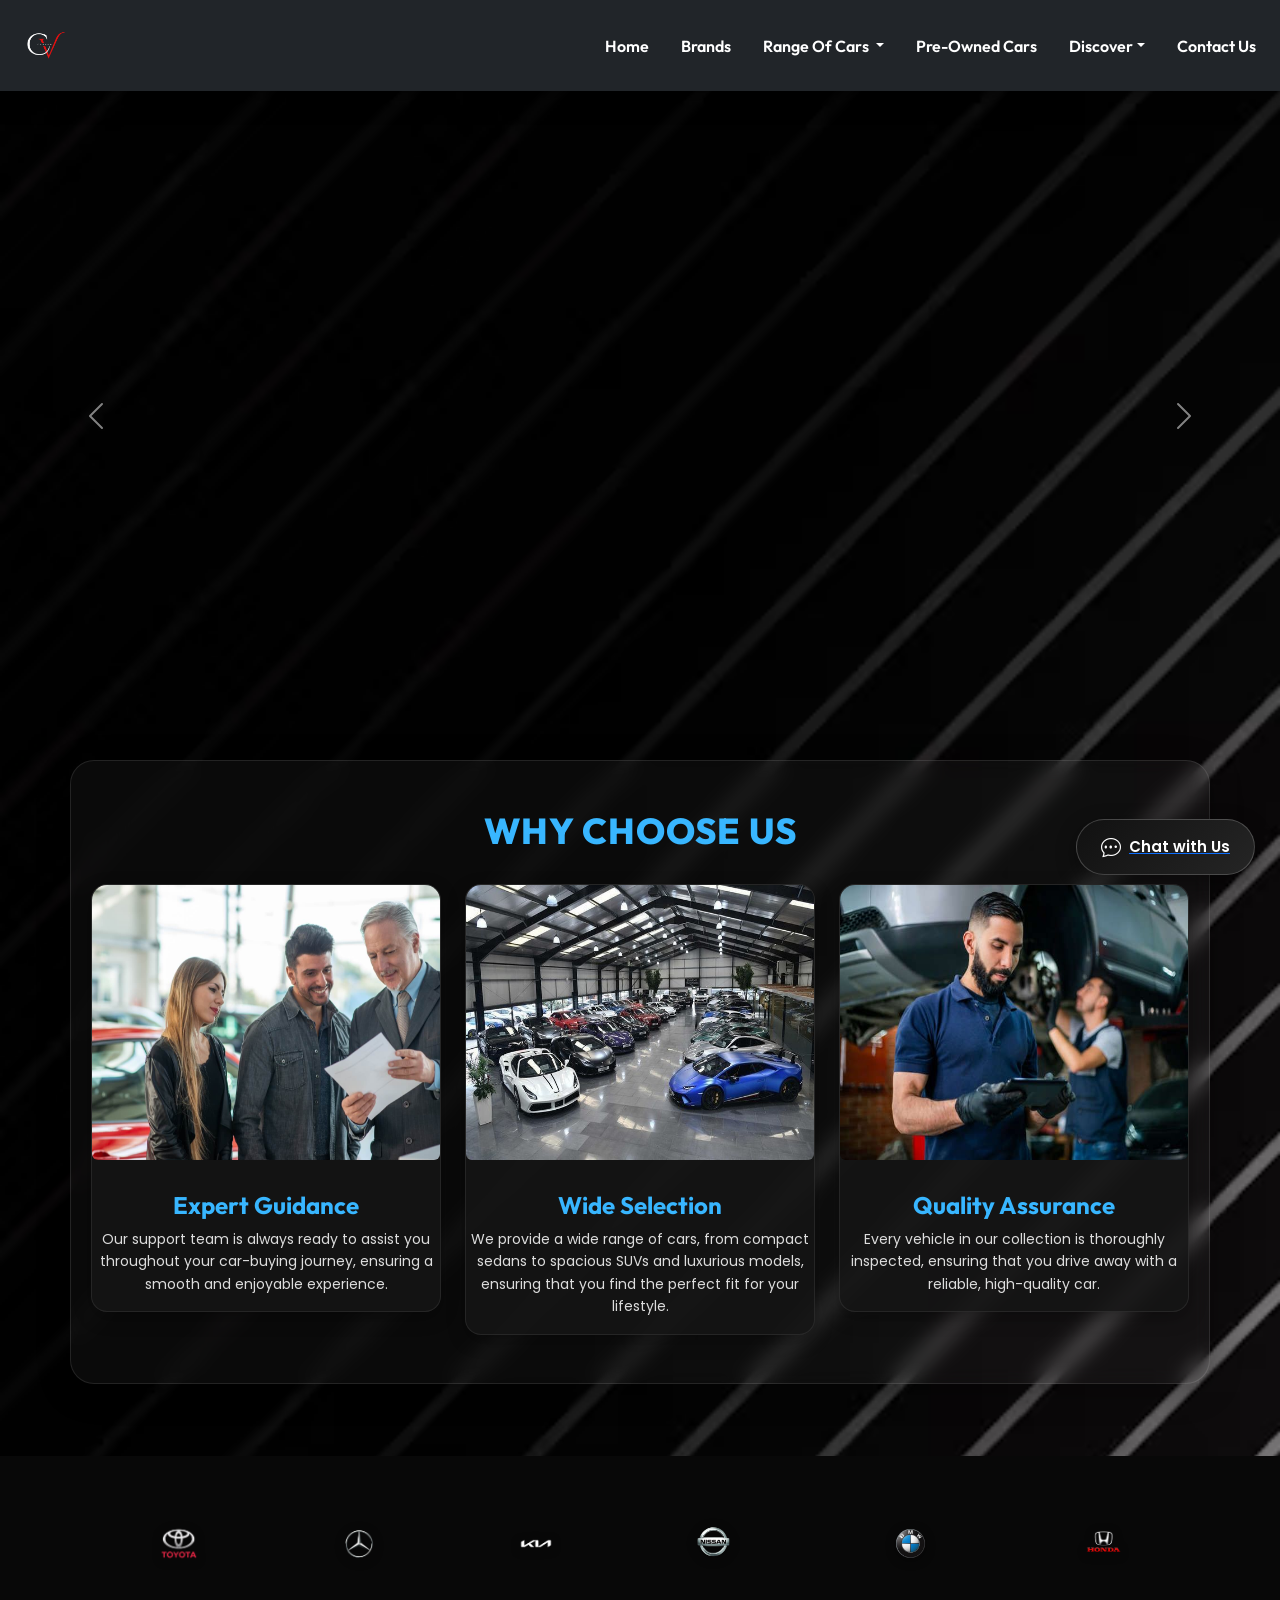
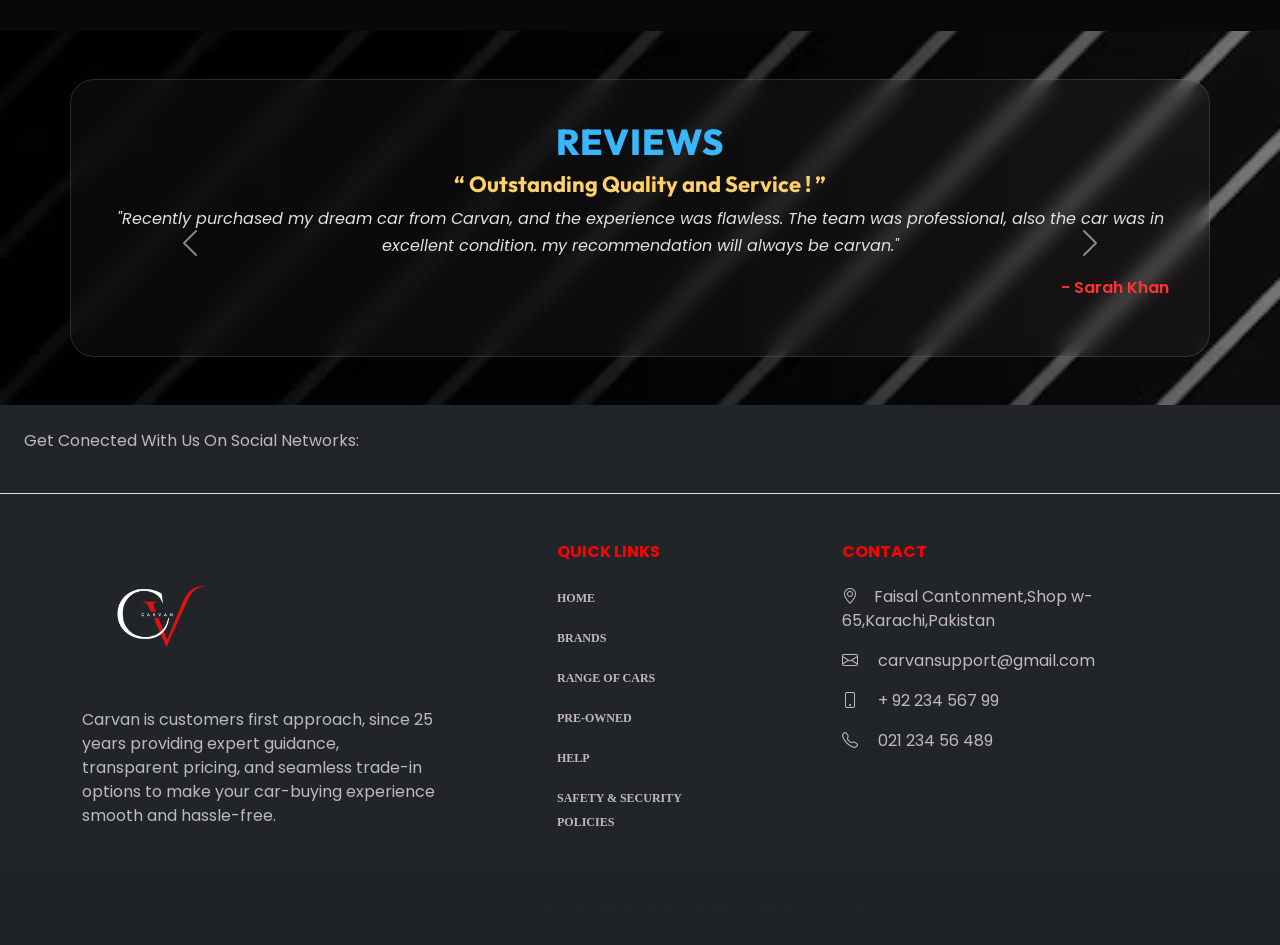
<file: index.html>
<!DOCTYPE html>
<html lang="en">

<head>
  <meta charset="UTF-8">
  <meta name="viewport" content="width=device-width, initial-scale=1.0">
  <meta http-equiv="X-UA-Compatible" content="ie=edge">
  <!-- Title and its icon -->
  <title>Carvan | Home</title>
  <link rel="icon" href="img/2-removebg-preview.png">
  <!-- <Bootstrap 5 CSS> -->
  <link href="https://cdn.jsdelivr.net/npm/bootstrap@5.0.2/dist/css/bootstrap.min.css" rel="stylesheet"
    integrity="sha384-EVSTQN3/azprG1Anm3QDgpJLIm9Nao0Yz1ztcQTwFspd3yD65VohhpuuCOmLASjC" crossorigin="anonymous">
  <!-- ?<Bootstrap 5 JS> -->
  <script src="https://cdn.jsdelivr.net/npm/bootstrap@5.0.2/dist/js/bootstrap.bundle.min.js"
    integrity="sha384-MrcW6ZMFYlzcLA8Nl+NtUVF0sA7MsXsP1UyJoMp4YLEuNSfAP+JcXn/tWtIaxVXM"
    crossorigin="anonymous"></script>
  <!-- Add icon library -->
  <link rel="stylesheet" href="https://cdn.jsdelivr.net/npm/bootstrap-icons/font/bootstrap-icons.css">
  <!-- Google Fonts -->
  <link rel="preconnect" href="https://fonts.googleapis.com">
  <link rel="preconnect" href="https://fonts.gstatic.com" crossorigin>
  <link href="https://fonts.googleapis.com/css2?family=Outfit:wght@400;600;700;800&family=Poppins:wght@300;400;500;600;700&display=swap" rel="stylesheet">
  <!-- Navbar Css -->
  <link rel="stylesheet" href="style.css">
</head>

<body background="img/web bg.jpg" style="background-repeat: no-repeat; background-size: cover;">

  <!-- <<<<<<<<<<<<<<<<<<<<<<<<<<<<<<<<<<<<<<<<<<<Navbar>>>>>>>>>>>>>>>>>>>>>>>>>>>>>>>>>>>>>>>>>>>>>>>>>>>>>>>>>>>>> -->
  <nav class="navbar navbar-expand-lg navbar-dark bg-dark fixed-top">
    <div class="container-fluid">
      <a class="navbar-brand" href="index.html"><img src="img/2-removebg-preview.png" id="logo"></a>
      <button class="navbar-toggler" type="button" data-bs-toggle="collapse" data-bs-target="#navbarSupportedContent"
        aria-controls="navbarSupportedContent" aria-expanded="false" aria-label="Toggle navigation">
        <span class="navbar-toggler-icon"></span>
      </button>
      <div class="collapse navbar-collapse" id="navbarSupportedContent">
        <ul class="navbar-nav ">
          <li class="nav-item" id="navbar">
            <a class="nav-link" href="index.html" id="text">Home</a>
          </li>
          <li class="nav-item" id="navbar">
            <a class="nav-link" href="index.html#brands" id="text">Brands</a>
          </li>
          <li class="nav-item dropdown" id="navbar">
            <a class="nav-link dropdown-toggle" href="#" data-bs-toggle="dropdown" id="text">
              Range Of Cars
            </a>
            <ul class="dropdown-menu dropdown-menu-dark" id="text">
              <li><a class="dropdown-item" href="range.html#small-car" id="navbar">Small Cars</a></li>
              <li><a class="dropdown-item" href="range.html#sedan" id="navbar">Sedan</a></li>
              <li><a class="dropdown-item" href="range.html#van" id="navbar">Vans</a></li>
              <li><a class="dropdown-item" href="range.html#jeep" id="navbar">Jeep</a></li>
            </ul>
          </li>

          <li class="nav-item" id="navbar">
            <a class="nav-link" href="Pre-Owned.html" id="text">Pre-Owned Cars</a>
          </li>
          <li class="nav-item dropdown" id="navbar">
            <a class="nav-link dropdown-toggle" href="#" data-bs-toggle="dropdown" id="text">Discover</a>
            <ul class="dropdown-menu dropdown-menu-dark" id="text">
              <li><a class="dropdown-item" href="Aboutus.html#event" id="navbar">Events</a></li>
              <li><a class="dropdown-item" href="Aboutus.html" id="navbar">About Us</a></li>
              <li><a class="dropdown-item" href="gallery.html" id="navbar">Showroom</a></li>
              <li><a class="dropdown-item" href="index.html#why-choose-us" id="navbar">Why Choose Us</a></li>
              <li><a class="dropdown-item" href="#fback" id="navbar">Customer Feedback</a></li>
              <li><a class="dropdown-item" href="Carvan Safety.docx" id="navbar"> Safety & Security</a></li>
              <li><a class="dropdown-item" href="contact.html" id="navbar">Book A Test Drive</a></li>
            </ul>
          </li>
          <li class="nav-item" id="navbar">
            <a class="nav-link" href="contact.html" id="text"> Contact Us</a>
          </li>
        </ul>
      </div>
    </div>
  </nav>
  <br><br><br><br>
  <!-- <<<<<<<<<<<<<<<<<<<<<<<<<<<<<<<<<<<<<<<<<<<<<Video Slider>>>>>>>>>>>>>>>>>>>>>>>>>>>>>>>>>>>>>>>>>>>>>>>>>>> -->
  <div id="carouselExampleFade" class="carousel slide carousel-fade" data-bs-ride="carousel">
    <div class="carousel-inner">
      <div class="carousel-item active">
        <video src="img/WELCOME TO CARVAN SLIDER 01.mp4" autoplay muted loop class="d-block w-100"></video>
      </div>
      <div class="carousel-item">
        <video src="img/SLIDER 02.mp4" autoplay muted loop class="d-block w-100"></video>
      </div>
      <div class="carousel-item">
        <video src="img/Slider 03 updated.mp4" autoplay muted loop class="d-block w-100"></video>
      </div>
      <div class="carousel-item">
        <video src="img/Slider 3updated.mp4" autoplay muted loop class="d-block w-100"></video>
      </div>
      <div class="carousel-item">
        <video src="img/Slider 05 updated new.mp4" autoplay muted loop class="d-block w-100"></video>
      </div>
    </div>
    <button class="carousel-control-prev" type="button" data-bs-target="#carouselExampleFade" data-bs-slide="prev">
      <span class="carousel-control-prev-icon" aria-hidden="true"></span>
      <span class="visually-hidden">Previous</span>
    </button>
    <button class="carousel-control-next" type="button" data-bs-target="#carouselExampleFade" data-bs-slide="next">
      <span class="carousel-control-next-icon" aria-hidden="true"></span>
      <span class="visually-hidden">Next</span>
    </button>
  </div>
  <br>
  <!-- <Why choose us > -->
  <section id="why-choose-us">
    <div class="container py-5 choose-us">
      <h2 class="text-center" id="choose-title">WHY CHOOSE US</h2><br>
      <div class="row g-4">
        <div class="col-md-4">
          <div class="text-center card">
            <img src="img/why choose us 1.jpg" class="img-fluid mb-3 rounded" style="height: 275px;">
            <h3 class="choose-title">Expert Guidance</h3>
            <p class="choose-text">Our support team is always ready to assist you throughout your car-buying journey,
              ensuring a smooth and enjoyable experience.</p>
          </div>
        </div>
        <div class="col-md-4">
          <div class="text-center card">
            <img src="img/why choose us 2.jpg" class="img-fluid mb-3 rounded" style="height: 275px;">
            <h3 class="choose-title">Wide Selection</h3>
            <p class="choose-text">We provide a wide range of cars, from compact sedans to spacious SUVs and luxurious
              models, ensuring that you find the perfect fit for your lifestyle.</p>
          </div>
        </div>
        <div class="col-md-4">
          <div class="text-center card">
            <img src="img/Why choose us 3.jpg" class="img-fluid mb-3 rounded" style="height: 275px;">
            <h3 class="choose-title">Quality Assurance</h3>
            <p class="choose-text">Every vehicle in our collection is thoroughly inspected, ensuring that you drive away
              with a reliable, high-quality car.</p>
          </div>
        </div>
      </div>
    </div>
  </section>
  <br><br><br>
  <!-- <<<<<<<<<<<<<<<<<<<<<<<<<<<<<<<<<<<<<<<<Brands Selection Sector>>>>>>>>>>>>>>>>>>>>>>>>>>>>>>>>>>>>>>>>>>>>>>>>>>>>>>> -->
  <section id="brands">
    <div class="container-fluid">
      <div class="brandd-container">
        <a href="#toyota"><img src="img/toyota_logo-removebg-preview.png" class="brand-logoo"></a>
        <a href="#mercedes"><img src="img/mercedes_logo_3-removebg-preview.png" class="brand-logoo"></a>
        <a href="#KIAA"><img src="img/kia-removebg-preview.png" class="brand-logoo"></a>
        <a href="#nissan"><img src="img/nissan_logo_2-removebg-preview.png" class="brand-logoo"></a>
        <a href="#bmw"><img src="img/bmw3-removebg-preview.png" class="brand-logoo "></a> 
        <a href="#honda"><img src="img/honda_logo-removebg-preview.png" class="brand-logoo"></a>
      </div>
    </div>
  </section>
  <!-- <<<<<<<<<<<<<<<<<<<<<<<<<<<<<<<<<<<<<<<<<<<<<<<Brands Section>>>>>>>>>>>>>>>>>>>>>>>>>>>>>>>>>>>>>>>>>>>>>>>>>>>>>>>>>>>>> -->
<!-- /Toyota/ -->
  <div id="toyota" class="cars-container bg-dark py-2"> 
    <div class="container">
      <h6 class="text-center mb-4" id="company">Toyota Motor Corporation, founded in 1937 Toyota produces a wide range
        of vehicles, including sedans, SUVs, trucks, hybrids, and electric vehicles. It is also renowned for pioneering
        the Toyota Production System, a revolutionary
        approach to lean manufacturing that has influenced industries worldwide.Additionally, Toyota has been at the
        forefront of automotive innovation, introducing groundbreaking technologies such as hybrid powertrains in the
        Prius, fuel cell technology in the Mirai, and advancements in autonomous driving. Today, Toyota is synonymous
        with sustainability,reliability, and cutting-edge automotive engineering.</h6>
      <div class="row g-4">
        <div class="col-md-4" id="card">
          <div class="text-center">
            <img src="img/Altis.webp" class="img-fluid mb-3 rounded" style="height: 280px;">
            <h3 class="car-name">Corolla Altis </h3>
            <p class="features">Features Of Corolla</p>
            <ul class="list">
              <li>Model:- 2018</li>
              <li>Type:- Family Car</li>
              <li>Engine:-1.8L 4-cylinder engine </li>
              <li>Color:-Black,White,Ash Grey</li>
              <li>Rating:-
                <span class="fa fa-star checked"></span>
                <span class="fa fa-star checked"></span>
                <span class="fa fa-star checked"></span>
                <span class="fa fa-star checked"></span>
                <span class="fa fa-star"></span>(800+reviews)
              </li>
              <li>Is it SUV:- NO</li>
            </ul>
            <div class="card-footer">
              <a href="checkout.html"><button class="btn btn-danger">Book Now</button></a>
            </div>
          </div>
        </div>
        <div class="col-md-4" id="card">
          <div class="text-center">
            <img src="img/camry1.avif" class="img-fluid mb-3 rounded" style="height: 280px;">
            <h3 class="car-name">Camry</h3>
            <p class="features">Features Of Camry</p>
            <ul class="list">
              <li>Model:- 2025</li>
              <li>Type:- Family Sedan</li>
              <li>Engine:- 2.5L 4-cylinder engine</li>
              <li>Color:-Ice Edge,Silver,Blue</li>
              <li>Rating:-<span class="fa fa-star checked"></span>
                <span class="fa fa-star checked"></span>
                <span class="fa fa-star checked"></span>
                <span class="fa fa-star checked"></span>
                <span class="fa fa-star checked"></span>(1000+reviews)
              </li>
              <li>Is It SUV:- NO</li>
            </ul>
            <div class="card-footer">
              <a href="checkout.html"><button class="btn btn-danger">Book Now</button></a>
            </div>
          </div>
        </div>
        <div class="col-md-4" id="card">
          <div class="text-center">
            <img src="img/toyota bz4x 2.jpg" class="img-fluid mb-3 rounded" style="height: 280px;">
            <h3 class="car-name">BZ4X SUV</h3>
            <p class="features">Features Of BZ4x</p>
            <ul class="list">
              <li>Model:- 2024</li>
              <li>Type:- Electric</li>
              <li>Engine:-dual options,214</li>
              <li>Color:-Heavy Metal.Black.Red</li>
              <li>Rating:-<span class="fa fa-star checked"></span>
                <span class="fa fa-star checked"></span>
                <span class="fa fa-star checked"></span>
                <span class="fa fa-star checked"></span>
                <span class="fa fa-star checked"></span>(347+reviews)
              </li>
              <li>Is It SUV:- YES</li>
            </ul>
            <div class="card-footer">
              <a href="checkout.html"><button class="btn btn-danger">Book Now</button></a>
            </div>
          </div>
        </div>
      </div>
    </div>
    <a href="gallery.html" class="view-more"><button class="btn-v">View More</button></a>
  </div>

  <!-- /MERCEDES/-->
  <div id="mercedes" class="cars-container bg-dark py-2">
    <div class="container">
      <h6 class="text-center mb-4" id="company">Mercedes-Benz, a pioneer in the automotive industry, traces its origins
        to 1886.Mercedes-Benz became synonymous with luxury, innovation, and performance. Over the decades, the company
        has consistently pushed boundaries,introducing groundbreaking technologies such as anti-lock braking systems
        (ABS), airbags, and autonomous driving features.
        Its future aims focus on sustainability, with a commitment to becoming carbon-neutral by 2039.Mercedes-Benz is
        highly regarded by its customers, as its vehicles are celebrated for their superior craftsmanship, performance,
        and advanced technology.</h6>
      <div class="row g-4">
        <div class="col-md-4" id="card">
          <div class="text-center">
            <img src="img/mercedes benz gls.jpg" class="img-fluid mb-3 rounded" style="height: 280px;">
            <h3 class="car-name">Benz-Gls</h3>
            <p class="features">Features Of GLS</p>
            <ul class="list">
              <li>Model:- 2023</li>
              <li>Type:- Family Car</li>
              <li>Engine:-GLS 450: 3.0L inline-6 turbocharged with mild-hybrid EQ Boost </li>
              <li>Color:-Polar White, Obsidian Black, Emerald Green, </li>
              <li>Rating:- <span class="fa fa-star checked "></span>
                <span class="fa fa-star checked "></span>
                <span class="fa fa-star checked "></span>
                <span class="fa fa-star checked "></span>
                <span class="fa fa-star checked "></span>(800+reviews)
              </li>
              <li>Is it SUV:- Yes</li>
            </ul>
            <div class="card-footer">
              <a href="checkout.html"><button class="btn btn-danger">Book Now</button></a>
            </div>
          </div>
        </div>
        <div class="col-md-4" id="card">
          <div class="text-center">
            <img src="img/mAMG-SL-ROADSTER-GAL-005-L-FE-DR.webp" class="img-fluid mb-3 rounded" style="height: 280px;">
            <h3 class="car-name">Roadster</h3>
            <p class="features">Features Of Roadster</p>
            <ul class="list">
              <li>Model:- 2025</li>
              <li>Type:- Convertible Sports Car</li>
              <li>Engine:-SL 55 AMG: 4.0L V8 twin-turbocharged</li>
              <li>Color:-Jupiter Red, Cirrus Silver, Graphite Gray, Moonlight White</li>
              <li>Rating:- <span class="fa fa-star checked "></span>
                <span class="fa fa-star checked "></span>
                <span class="fa fa-star checked "></span>
                <span class="fa fa-star checked "></span>
                <span class="fa fa-star checked "></span>(347+reviews)
              </li>
              <li>Is It SUV:-No</li>
            </ul>
            <div class="card-footer">
              <a href="checkout.html"><button class="btn btn-danger">Book Now</button></a>
            </div>
          </div>
        </div>
        <div class="col-md-4" id="card">
          <div class="text-center">
            <img src="img/mercedes benz gls.jpg" class="img-fluid mb-3 rounded" style="height: 280px;">
            <h3 class="car-name">GLS</h3>
            <p class="features">Features Of GLS</p>
            <ul class="list">
              <li>Model:- 2024</li>
              <li>Type:- Full-Size Luxury SUV</li>
              <li>Engine:- 3.0L Turbo Inline-6 with EQ Boost (mild hybrid system)</li>
              <li>Color:- Black, White, Grey, Green, Red, Blue,</li>
              <li>Rating:-
                <span class="fa fa-star checked"></span>
                <span class="fa fa-star checked"></span>
                <span class="fa fa-star checked"></span>
                <span class="fa fa-star checked"></span>
                <span class="fa fa-star"></span>(1100+ reviews)
              </li>
              <li>Is it SUV:- YES</li>
            </ul>
            <div class="card-footer">
              <a href="checkout.html"><button class="btn btn-danger">Book Now</button></a>
            </div>
          </div>
        </div>
      </div>
    </div>
    <a href="gallery.html" class="view-more"><button class="btn-v">View More</button></a>
  </div>

  <!-- /Kia/ -->
  <div id="KIAA" class="cars-container bg-dark py-2">
    <div class="container">
      <h6 class="text-center mb-4" id="company">Kia Corporation, founded in 1944 it is one of the world's leading automobile manufacturers and a subsidiary of Hyundai Motor Group. Initially producing bicycles and motorcycles,cars, Kia evolved into a global automotive brand known for its stylish, reliable, and affordable vehicles and With a focus on innovation and sustainability, Kia is transitioning toward eco-friendly mobility solutions</h6>
      <div class="row g-4">
        <div class="col-md-4" id="card">
          <div class="text-center">
            <img src="img/2020-kia-sportage.jpg" class="img-fluid mb-3 rounded" style="height: 280px;">
            <h3 class="car-name">Sportage </h3>
            <p class="features">Features Of Sportage</p>
            <ul class="list">
              <li>Model:- 2020</li>
              <li>Type:- Family Car</li>
              <li>Engine:-2.5L inline-4 engine (gasoline) </li>
              <li>Color:-now White Pearl, Steel Gray, Ebony Black, Sapphire Blue, Dawning Red</li>
              <li>Rating:- <span class="fa fa-star checked "></span>
                <span class="fa fa-star checked "></span>
                <span class="fa fa-star checked "></span>
                <span class="fa fa-star"></span>
                <span class="fa fa-star"></span>(800+reviews)
              </li>
              <li>Is it SUV:- Yes</li>
            </ul>
            <div class="card-footer">
              <a href="checkout.html"><button class="btn btn-danger">Book Now</button></a>
            </div>
          </div>
        </div>
        <div class="col-md-4" id="card">
          <div class="text-center">
            <img src="img/Kia-Niro.jpg" class="img-fluid mb-3 rounded" style="height: 280px;">
            <h3 class="car-name">Niro</h3>
            <p class="features">Features Of Niro</p>
            <ul class="list">
              <li>Model:- 2025</li>
              <li>Type:- Compact SUV</li>
              <li>Engine:- Hybrid: 1.6L inline-4 engine with an electric motor</li>
              <li>Color:-Ice Edge,Silver,Blue,Ebony Black,Danger Red,Steel Grey</li>
              <li>Rating:- <span class="fa fa-star checked "></span>
                <span class="fa fa-star checked "></span>
                <span class="fa fa-star checked "></span>
                <span class="fa fa-star checked "></span>
                <span class="fa fa-star"></span>(1000+reviews)
              </li>
              <li>Is It SUV:- Yes</li>
            </ul>
            <div class="card-footer">
              <a href="checkout.html"><button class="btn btn-danger">Book Now</button></a>
            </div>
          </div>
        </div>
        <div class="col-md-4" id="card">
          <div class="text-center">
            <img src="img/Kia-Stonic-side-front-static-view.jpg" class="img-fluid mb-3 rounded" style="height: 280px;">
            <h3 class="car-name">Stonic</h3>
            <p class="features">Features Of Stonic</p>
            <ul class="list">
              <li>Model:- 2024</li>
              <li>Type:- Electric</li>
              <li>Engine:-1.0L turbocharged 3-cylinder engine,1.2L</li>
              <li>Color:-Clear White, Perennial Gray, Signal Red, Aurora Black Pearl, Sporty Blue</li>
              <li>Rating:- <span class="fa fa-star checked "></span>
                <span class="fa fa-star checked "></span>
                <span class="fa fa-star checked "></span>
                <span class="fa fa-star checked "></span>
                <span class="fa fa-star"></span>(347+reviews)
              </li>
              <li>Is It SUV:- YES</li>
            </ul>
            <div class="card-footer">
              <a href="checkout.html"><button class="btn btn-danger">Book Now</button></a>
            </div>
          </div>
        </div>
      </div>
    </div>
    <a href="gallery.html" class="view-more"><button class="btn-v">View More</button></a>
  </div>

  <!-- /HONDA/      -->
  <div id="honda" class="cars-container bg-dark py-2">
    <div class="container">
      <h6 class="text-center mb-4" id="company">Honda became known for producing reliable, fuel-efficient, and
        affordable vehicles. With a focus on innovation, the company introduced technologies such as the VTEC engine, hybrid vehicles, and advanced driver-assistance
        systems.Honda's future vision is centered around sustainability and electric mobility, with a commitment to achieving carbon neutrality by 2050. Through its electrified models</h6>
      <div class="row g-4">
        <div class="col-md-4" id="card">
          <div class="text-center">
            <img src="img/honda crv.jpg" class="img-fluid mb-3 rounded" style="height: 280px;">
            <h3 class="car-name">CR-V </h3>
            <p class="features">Features Of CR-V</p>
            <ul class="list">
              <li>Model:- 2018</li>
              <li>Type:- Compact SUV</li>
              <li>Engine:-1.5L turbocharged inline-4 engine </li>
              <li>Color:-Platinum White Pearl, Lunar Silver Metallic, Modern Steel Metallic, Radiant Red Metallic</li>
              <li>Rating:- <span class="fa fa-star checked "></span>
                <span class="fa fa-star checked "></span>
                <span class="fa fa-star checked "></span>
                <span class="fa fa-star checked "></span>
                <span class="fa fa-star"></span>(800+reviews)
              </li>
              <li>Is it SUV:- Yes</li>
            </ul>
            <div class="card-footer">
              <a href="checkout.html"><button class="btn btn-danger">Book Now</button></a>
            </div>
          </div>
        </div>
        <div class="col-md-4" id="card">
          <div class="text-center">
            <img src="img/civic.jpg" class="img-fluid mb-3 rounded" style="height: 280px;">
            <h3 class="car-name">Civic</h3>
            <p class="features">Features Of Civic</p>
            <ul class="list">
              <li>Model:- 2025</li>
              <li>Type:- Compact Sedan</li>
              <li>Engine:- 2.0L naturally aspirated inline-4 engine</li>
              <li>Color:-Crystal Black Pearl, Platinum White Pearl, Lunar Silver Metallic</li>
              <li>Rating:- <span class="fa fa-star checked "></span>
                <span class="fa fa-star checked "></span>
                <span class="fa fa-star checked "></span>
                <span class="fa fa-star checked "></span>
                <span class="fa fa-star checked "></span>(1000+reviews)
              </li>
              <li>Is It SUV:- NO</li>
            </ul>
            <div class="card-footer">
              <a href="checkout.html"><button class="btn btn-danger">Book Now</button></a>
            </div>
          </div>
        </div>
        <div class="col-md-4" id="card">
          <div class="text-center">
            <img src="img/Honda-BRV-2023-2.jpg" class="img-fluid mb-3 rounded" style="height: 280px;">
            <h3 class="car-name">BR-V</h3>
            <p class="features">Features Of BR-V</p>
            <ul class="list">
              <li>Model:- 2023</li>
              <li>Type:-Subcompact SUV</li>
              <li>Engine:-1.5L i-VTEC inline-4 engine (gasoline)</li>
              <li>Color:-Taffeta White, Lunar Silver Metallic, Crystal Black Pearl</li>
              <li>Rating:- <span class="fa fa-star checked "></span>
                <span class="fa fa-star checked "></span>
                <span class="fa fa-star checked "></span>(347+reviews)
              </li>
              <li>Is It SUV:- YES</li>
            </ul>
            <div class="card-footer">
              <a href="checkout.html"><button class="btn btn-danger">Book Now</button></a>
            </div>
          </div>
        </div>
      </div>
    </div>
    <a href="gallery.html" class="view-more"><button class="btn-v">View More</button></a>
  </div>

  <!-- /BMW/       -->
  <div id="bmw" class="cars-container bg-dark py-2">
    <div class="container">
      <h6 class="text-center mb-4" id="company">BMW was founded in 1916 in Munich, Germany,The first BMW car, the BMW
        3/15, was produced in 1927, marking its entry into the automobile market. BMW is renowned for its performance-oriented vehicles, often referred to as the Ultimate Driving Machines, offering a combination of luxury, precision engineering, and dynamic driving experience. Over the years, BMW has expanded its lineup to include various models, from sedans and SUVs to high-performance M models and luxury
        electric vehicles under the i-Series. BMW is focused on sustainability and innovation, with an increasing emphasis on
        electric and hybrid vehicles,</h6>
      <div class="row g-4">
        <div class="col-md-4" id="card">
          <div class="text-center">
            <img src="img/bmw m4.jpg" class="img-fluid mb-3 rounded" style="height: 280px;">
            <h3 class="car-name">M4</h3>
            <p class="features">Features Of M4</p>
            <ul class="list">
              <li>Model:- 2018</li>
              <li>Type:- High-Performance Sports Coupe</li>
              <li>Engine:-M4 Competition: 3.0L inline-6 </li>
              <li>Color:-Alpine White, Black Sapphire, Toronto Red</li>
              <li>Rating:-<span class="fa fa-star checked "></span>
                <span class="fa fa-star checked "></span>
                <span class="fa fa-star checked "></span>
                <span class="fa fa-star checked "></span>
                <span class="fa fa-star"></span>(800+reviews)
              </li>
              <li>Is it SUV:- NO</li>
            </ul>
            <div class="card-footer">
              <a href="checkout.html"><button class="btn btn-danger">Book Now</button></a>
            </div>
          </div>
        </div>
        <div class="col-md-4" id="card">
          <div class="text-center">
            <img src="img/bmw z4.jpg" class="img-fluid mb-3 rounded" style="height: 280px;">
            <h3 class="car-name">Z4</h3>
            <p class="features">Features Of Z4</p>
            <ul class="list">
              <li>Model:- 2025</li>
              <li>Type:- Convertible Sports Car</li>
              <li>Engine:-Z4 sDrive30i: 2.0L inline-4 turbocharged</li>
              <li>Color:-Alpine White, Black Sapphire, Melbourne Red,</li>
              <li>Rating:- <span class="fa fa-star checked "></span>
                <span class="fa fa-star checked "></span>
                <span class="fa fa-star checked "></span>
                <span class="fa fa-star"></span>
                <span class="fa fa-star"></span>(1000+reviews)
              </li>
              <li>Is It SUV:- NO</li>
            </ul>
            <div class="card-footer">
              <a href="checkout.html"><button class="btn btn-danger">Book Now</button></a>
            </div>
          </div>
        </div>
        <div class="col-md-4" id="card">
          <div class="text-center">
            <img src="img/bmw 7 series.jpg" class="img-fluid mb-3 rounded" style="height: 280px;">
            <h3 class="car-name">Series 7</h3>
            <p class="features">Features Of Series 7</p>
            <ul class="list">
              <li>Model:- 2024</li>
              <li>Type:- Luxury Sedan</li>
              <li>Engine:-3.0L inline-6 turbocharged</li>
              <li>Color:-Black Sapphire, Mineral White, Bernina Gray</li>
              <li>Rating:- <span class="fa fa-star checked "></span>
                <span class="fa fa-star checked "></span>
                <span class="fa fa-star checked "></span>
                <span class="fa fa-star checked "></span>
                <span class="fa fa-star checked "></span>(347+reviews)
              </li>
              <li>Is It SUV:- No</li>
            </ul>
            <div class="card-footer">
              <a href="checkout.html"><button class="btn btn-danger">Book Now</button></a>
            </div>
          </div>
        </div>
      </div>
    </div>
    <a href="gallery.html" class="view-more"><button class="btn-v">View More</button></a>
  </div>

  <!-- /nissan       -->
  <div id="nissan" class="cars-container bg-dark py-2">
    <div class="container">
      <h6 class="text-center mb-4" id="company">Nissan has been recognized for its innovative approach to car
        manufacturing, introducing advanced technologies like the Nissan Leaf, one of the world's first mass-produced electric vehicles, in 2010. The brand's lineup ranges from sedans and SUVs to trucks and electric vehicles. Nissan is committed to sustainability, with plans to increase the number of electrified models in its lineup, including the expansion of its e-POWER and fully electric models, as part of
      its vision for a carbon-neutral future by 2050.</h6>
      <div class="row g-4">
        <div class="col-md-4" id="card">
          <div class="text-center">
            <img src="img/nissan-juke-st-l-my20-grey-tw-1001x565-(1).jpg" class="img-fluid mb-3 rounded"
              style="height: 280px;">
            <h3 class="car-name">Juke</h3>
            <p class="features">Features Of Juke</p>
            <ul class="list">
              <li>Model:- 2018</li>
              <li>Type:- Crossover</li>
              <li>Engine:-1.0L 3-cylinder turbocharged engine 1.5L dCi: Inline-4 turbo-diesel engie</li>
              <li>Color:-White, Black, Red, Blue, Yellow,</li>
              <li>Rating:- <span class="fa fa-star checked "></span>
                <span class="fa fa-star checked "></span>
                <span class="fa fa-star checked "></span>
                <span class="fa fa-star"></span>
                <span class="fa fa-star"></span>(800+reviews)
              </li>
              <li>Is it SUV:- Yes</li>
            </ul>
            <div class="card-footer">
              <a href="checkout.html"><button class="btn btn-danger">Book Now</button></a>
            </div>
          </div>
        </div>
        <div class="col-md-4" id="card">
          <div class="text-center">
            <img src="img/Nissan-Versa-V-Drive-2021 (2).jpg" class="img-fluid mb-3 rounded" style="height: 280px;">
            <h3 class="car-name">Versa</h3>
            <p class="features">Features Of Versa</p>
            <ul class="list">
              <li>Model:- 2025</li>
              <li>Type:-Subcompact Sedan</li>
              <li>Engine:- 1.6L 4-cylinder engine</li>
              <li>Color:-Super Black, Gun Metallic, Fresh Powder, Monarch Orange</li>
              <li>Rating:- <span class="fa fa-star checked "></span>
                <span class="fa fa-star checked "></span>
                <span class="fa fa-star checked "></span>
                <span class="fa fa-star checked "></span>
                <span class="fa fa-star"></span>(1000+reviews)
              </li>
              <li>Is It SUV:- NO</li>
            </ul>
            <div class="card-footer">
              <a href="checkout.html"><button class="btn btn-danger">Book Now</button></a>
            </div>
          </div>
        </div>
        <div class="col-md-4" id="card">
          <div class="text-center">
            <img src="img/426214073_the_new_nissan_leaf_the_world_s_best_selling_zero_emissions_electric.jpg"
              class="img-fluid mb-3 rounded" style="height: 280px;">
            <h3 class="car-name">Leaf</h3>
            <p class="features">Features Of Leaf</p>
            <ul class="list">
              <li>Model:- 2024</li>
              <li>Type:- Compact Electric Vehicle </li>
              <li>Engine:-40 kWh battery </li>
              <li>Color:-Super Black, Brilliant Silver, Gun Metallic, Pearl White, </li>
              <li>Rating:- <span class="fa fa-star checked "></span>
                <span class="fa fa-star checked "></span>
                <span class="fa fa-star checked "></span>
                <span class="fa fa-star checked "></span>
                <span class="fa fa-star checked "></span>(347+reviews)
              </li>
              <li>Is It SUV:- No</li>
            </ul>
            <div class="card-footer">
              <a href="checkout.html"><button class="btn btn-danger">Book Now</button></a>
            </div>
          </div>
        </div>
      </div>
    </div>
    <a href="gallery.html" class="view-more"><button class="btn-v">View More</button></a>
  </div>

  <!-- <<<<<<<<<<<<<<<<<<<<<<<<<<<<<<<<<<<<<<<<<Customer Review>>>>>>>>>>>>>>>>>>>>>>>>>>>>>>>>>>>>>>>>>>> -->
  <div class="container mt-5" id="fback">
    <h2 class="text-center" id="card-title">REVIEWS</h2>
    <div id="customerReviews" class="carousel slide" data-bs-ride="carousel">
      <div class="carousel-inner">
        <div class="carousel-item active">
          <div class="d-block w-100 text-center">
            <h4 class="feedback">“ Outstanding Quality and Service ! ”</h4>
            <span class="fa fa-star checked "></span>
            <span class="fa fa-star checked "></span>
            <span class="fa fa-star checked "></span>
            <span class="fa fa-star checked "></span>
            <span class="fa fa-star checked "></span>
            <p class="review"> "Recently purchased my dream car from Carvan, and the experience was flawless. The team
              was professional, also the car was in excellent condition. my recommendation will always be carvan."</p>
            <p class="review-name">- Sarah Khan</p>
          </div>
        </div>
        <div class="carousel-item">
          <div class="d-block w-100 text-center">
            <h4 class="feedback">“ Highly Recommended ! ”</h4>
            <span class="fa fa-star checked "></span>
            <span class="fa fa-star checked "></span>
            <span class="fa fa-star checked "></span>
            <span class="fa fa-star checked "></span>
            <span class="fa fa-star checked "></span>
            <p class="review">"I had a great experience with Carvan. The staff was friendly and knowledgeable, and the
              car I purchased was exactly as described. I would highly recommend Carvan to anyone looking for a quality vehicle."
            </p>
            <p class="review-name">- Kareem </p>
          </div>
        </div>
        <div class="carousel-item">
          <div class="d-block w-100 text-center">
            <h4 class="feedback">"Excellent quality and fast delivery."</h4>
            <span class="fa fa-star checked "></span>
            <span class="fa fa-star checked "></span>
            <span class="fa fa-star checked "></span>
            <span class="fa fa-star checked "></span>
            <span class="fa fa-star checked "></span>
            <p class="review">"I recently purchased a car from Carvan, and I was impressed with the quality of the
              vehicle and the fast delivery
              service. I would definitely recommend Carvan to anyone looking for a reliable car."
            </p>
            <p class="review-name">- Nomaan</p>
          </div>
        </div>
        <div class="carousel-item">
          <div class="d-block w-100 text-center">
            <h4 class="feedback">“ Best Customer Support! ”</h4>
            <span class="fa fa-star checked "></span>
            <span class="fa fa-star checked "></span>
            <span class="fa fa-star checked "></span>
            <span class="fa fa-star checked "></span>
            <span class="fa fa-star checked "></span>
            <p class="review">"Carvan's customer support team was incredibly quick to respond to my queries. They
              addressed all my concerns within minutes! also they have seminars and much more that enhances my knowldge in cars "
            </p>
            <p class="review-name">- Aliya Khan</p>
          </div>
        </div>
        <div class="carousel-item">
          <div class="d-block w-100 text-center">
            <h4 class="feedback">“ Great Value For Money! ”</h4>
            <span class="fa fa-star checked "></span>
            <span class="fa fa-star checked "></span>
            <span class="fa fa-star checked "></span>
            <span class="fa fa-star checked "></span>
            <span class="fa fa-star checked "></span>
            <p class="review">"Buying a pre-owned car can sometimes feel risky, but Carvan made sure there were no
              hidden surprises. The car was in top shape, and everything they promised was true."
            </p>
            <p class="review-name">- Zain Haider</p>
          </div>
        </div>
      </div>
      <button class="carousel-control-prev" type="button" data-bs-target="#customerReviews" data-bs-slide="prev" aria-label="Previous review">
        <span class="carousel-control-prev-icon" aria-hidden="true"></span>
        <span class="visually-hidden">Previous</span>
      </button>
      <button class="carousel-control-next" type="button" data-bs-target="#customerReviews" data-bs-slide="next" aria-label="Next review">
        <span class="carousel-control-next-icon" aria-hidden="true"></span>
        <span class="visually-hidden">Next</span>
      </button>
    </div>
  </div>

  <!-- <<<<<<<<<<<<<<<<<<<<<<<<<<<<<<<<<<<<<<<<<<<<Chat Button>>>>>>>>>>>>>>>>>>>>>>>>>>>>>>>>>>>>>>>>>>>>>>>>>>>>>>> -->
  <div id="chat-button">
    <a href="whatsapp://send?text=http://www.example.com"> <button id="btn-chat"><i class="bi bi-chat-dots"
          style="font-size: 20px;"></i> Chat with Us</button></a>
  </div>
  <br><br>
  <!-- Footer -->
  <footer class="text-center text-lg-start text-muted bg-dark">
    <!-- Section: Social media -->
    <section class="d-flex justify-content-center justify-content-lg-between p-4 border-bottom">
      <!-- Left -->
      <div class="me-5 d-none d-lg-block" style="color:rgb(194, 184, 184)">
        <p>Get Conected With Us On Social Networks:</p>
      </div>
      <!-- Right -->
      <div>
        <a href="https://www.facebook.com/" class="me-4 text-reset" style="color:rgb(194, 184, 184)">
          <i class="bi bi-facebook"></i>
        </a>
        <a href="https://www.youtube.com/" class="me-4 text-reset" style="color:rgb(194, 184, 184)">
          <i class="bi bi-youtube"></i>
        </a>
        <a href="https://mail.google.com/mail/u/1/#inbox" class="me-4 text-reset" style="color:rgb(194, 184, 184)">
          <i class="bi bi-envelope"></i>
        </a>
        <a href="https://www.instagram.com/accounts/login/?hl=en" class="me-4 text-reset" style="color:rgb(194, 184, 184)">
          <i class="bi bi-instagram"></i>
        </a>
        <a href="https://www.tiktok.com/" class="me-4 text-reset" style="color:rgb(194, 184, 184)">
          <i class="bi bi-tiktok"></i>
        </a>
      </div>
    </section>
    <!-- Logo Info  -->
    <section class="">
      <div class="container text-center text-md-start mt-5">
        <!-- Grid row -->
        <div class="row mt-3">
          <!-- Grid column -->
          <div class="col-md-4 mb-4">
            <!-- Content -->
            <img src="img/2-removebg-preview.png" class="mb-3" style="max-width: 150px;">
            <p class="mb-2 fs-12" style="color:rgb(194, 184, 184)">Carvan is customers first approach, since 25 years providing expert guidance, transparent pricing, and seamless trade-in options to make your car-buying experience smooth and hassle-free.</p>
          </div>
          <!-- Grid column -->
          <div class="col-md-2 col-lg-2 col-xl-2 mx-auto mb-4">
            <!-- Links -->
            <h6 class="text-uppercase fw-bold mb-4" style="color: red;">Quick Links </h6>
            <p>
              <a href="index.html" class="text-decoration-none text-uppercase"
                style="color: rgb(194, 184, 184); font-weight: bolder; font-family: Georgia, 'Times New Roman', Times, serif;font-size: 12px; ">Home</a>
            </p>
            <p>
              <a href="#brands" class="text-decoration-none text-uppercase"
                style="color: rgb(194, 184, 184); font-weight: bolder; font-family: Georgia, 'Times New Roman', Times, serif ;font-size: 12px;">Brands</a>
            </p>
            <p>
              <a href="range.html" class="text-decoration-none text-uppercase"
                style="color: rgb(194, 184, 184); font-weight: bolder; font-family: Georgia, 'Times New Roman', Times, serif;font-size: 12px; ">Range
                Of Cars</a>
            </p>
            <p>
              <a href="Pre-Owned.html" class="text-decoration-none text-uppercase"
                style="color: rgb(194, 184, 184); font-weight: bolder; font-family: Georgia, 'Times New Roman', Times, serif;font-size: 12px; ">Pre-Owned</a>
            </p>
            <p>
              <a href="contact.html" class="text-decoration-none text-uppercase"
                style="color: rgb(194, 184, 184); font-weight: bolder; font-family: Georgia, 'Times New Roman', Times, serif;font-size: 12px; ">Help</a>
            </p>
            <p>
              <a href="Safety & Security Policies.pdf" class="text-decoration-none text-uppercase" download
                style="color: rgb(194, 184, 184); font-weight: bolder; font-family: Georgia, 'Times New Roman', Times, serif;font-size: 12px; ">Safety
                & Security Policies</a>
            </p>
          </div>
          <!-- Grid column -->
          <div class="col-md-4 mb-4">
            <!-- Links -->
            <h6 class="text-uppercase fw-bold mb-4" style="color: red;">Contact</h6>
            <p style="color:rgb(194, 184, 184)"><i class="bi bi-geo-alt me-3"></i>Faisal Cantonment,Shop
              w-65,Karachi,Pakistan</p>
            <p style="color:rgb(194, 184, 184)">
              <i class="bi bi-envelope me-3"></i>
              carvansupport@gmail.com
            </p>
            <p style="color:rgb(194, 184, 184)"><i class="bi bi-phone me-3"></i> + 92 234 567 99</p>
            <p style="color:rgb(194, 184, 184)"><i class="bi bi-telephone me-3"></i> 021 234 56 489</p>
          </div>

        </div>
        <!-- Grid row -->
      </div>
    </section>
    <!-- Section: Links  -->

    <!-- Copyright -->
    <div class="text-center p-4" style="background-color: rgba(0, 0, 0, 0.05);">
      © 2025 Copyright:
      <a class="text-reset fw-bold" href="https://mdbootstrap.com/"> Carvan All rights reserved. | Privacy Policy</a>
    </div>
    <!-- Copyright -->
  </footer>



</body>

</html>
</file>
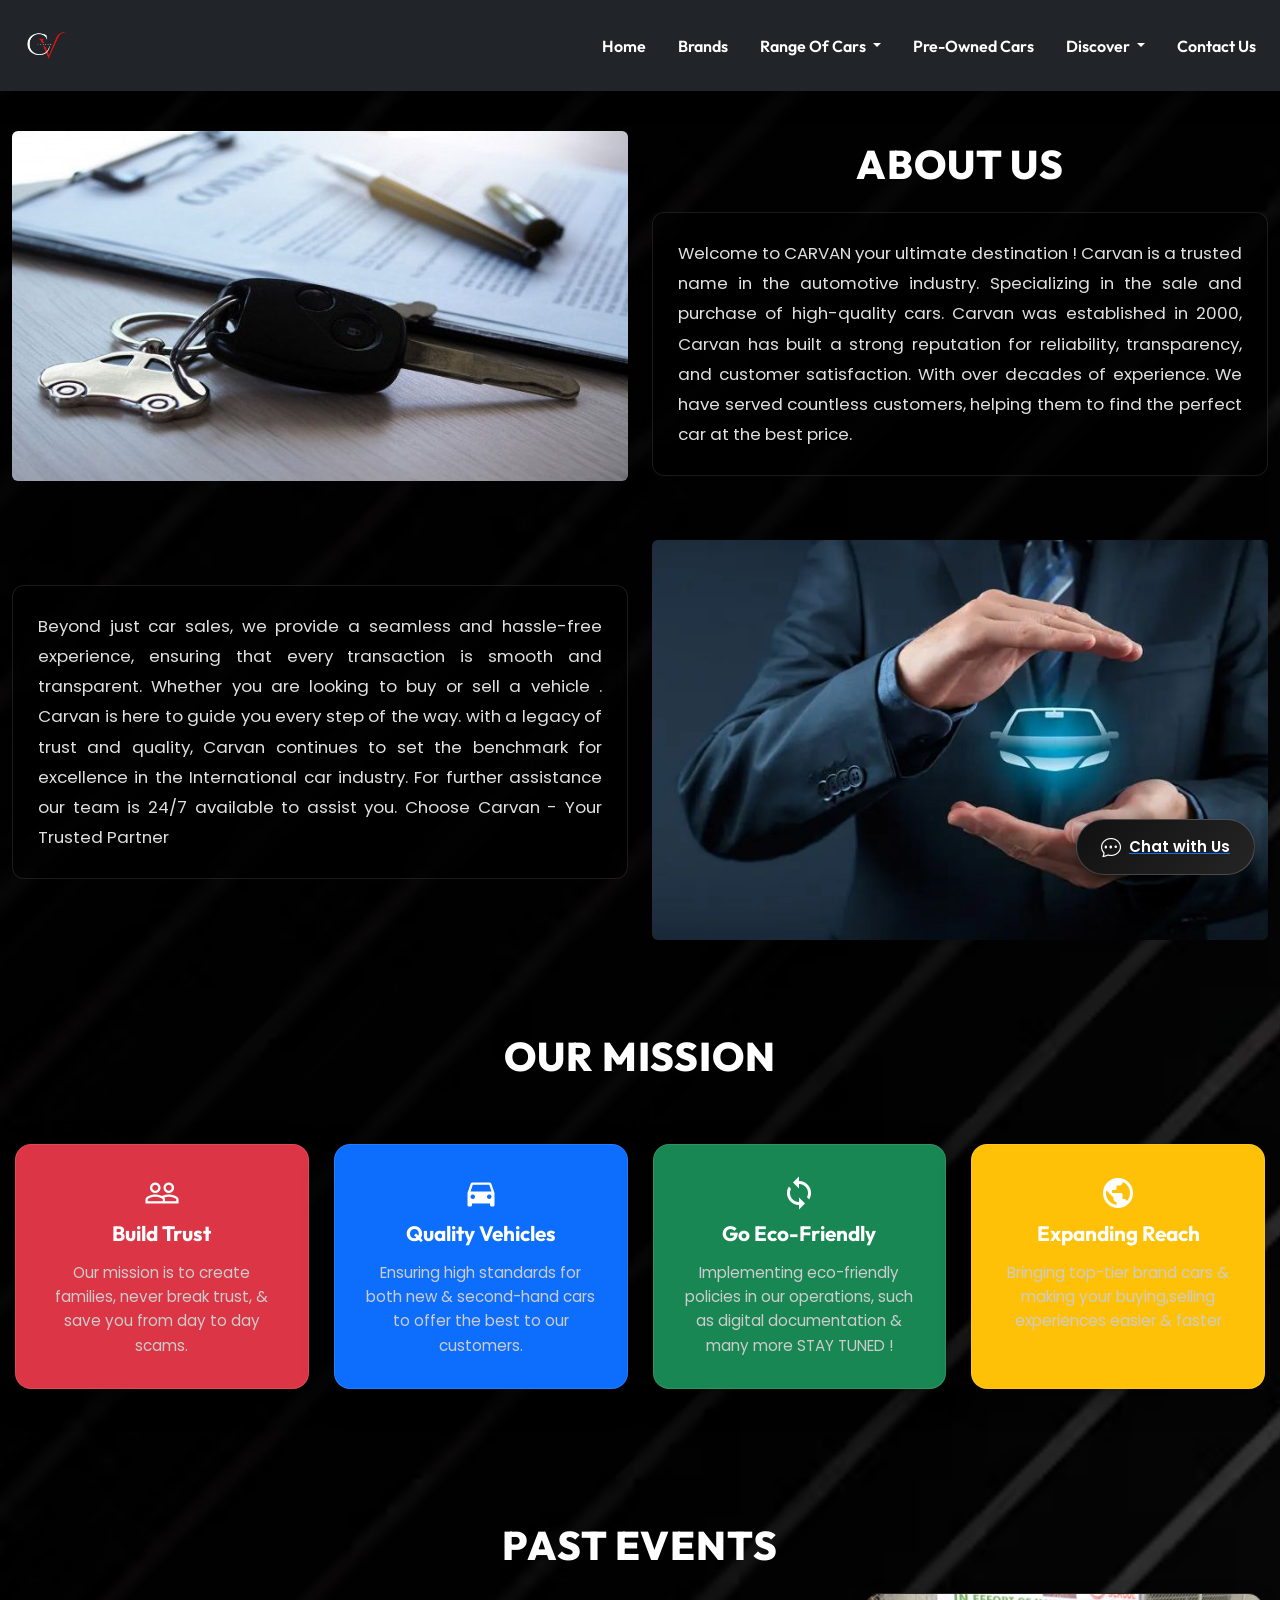
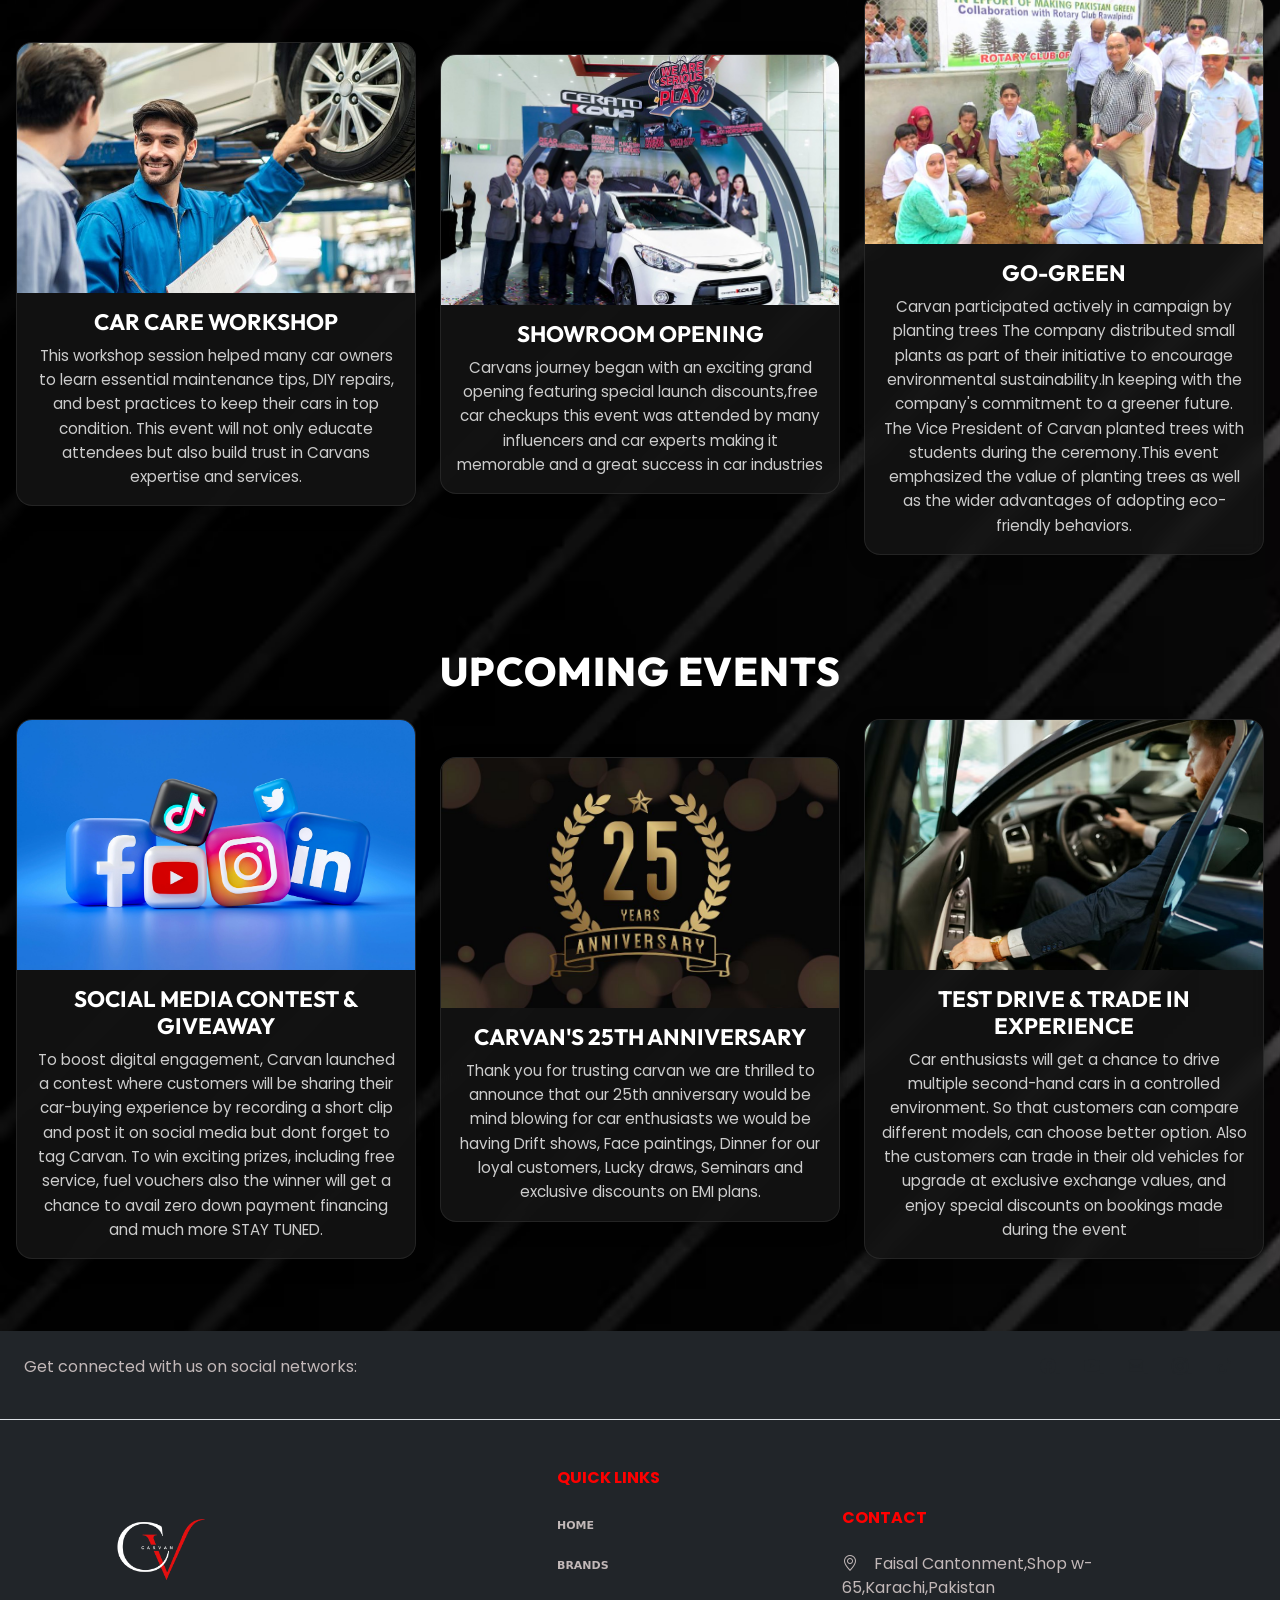
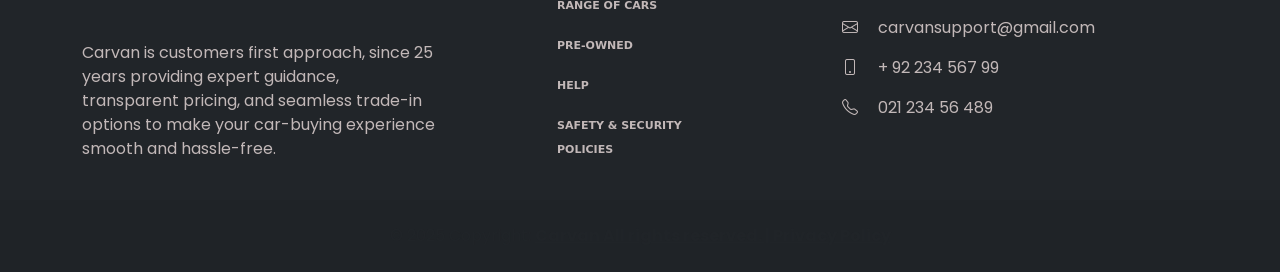
<file: Aboutus.html>
<!DOCTYPE html>
<html lang="en">
<head>
  <meta charset="UTF-8">
  <meta name="viewport" content="width=device-width, initial-scale=1.0">
  <title>Carvan | About-Us</title>
  <link rel="icon" href="img/2-removebg-preview.png">
  <!-- <Bootstrap 5 CSS> -->
  <link href="https://cdn.jsdelivr.net/npm/bootstrap@5.0.2/dist/css/bootstrap.min.css" rel="stylesheet"
    integrity="sha384-EVSTQN3/azprG1Anm3QDgpJLIm9Nao0Yz1ztcQTwFspd3yD65VohhpuuCOmLASjC" crossorigin="anonymous">
  <!-- ?<Bootstrap 5 JS> -->
  <script src="https://cdn.jsdelivr.net/npm/bootstrap@5.0.2/dist/js/bootstrap.bundle.min.js"
    integrity="sha384-MrcW6ZMFYlzcLA8Nl+NtUVF0sA7MsXsP1UyJoMp4YLEuNSfAP+JcXn/tWtIaxVXM"
    crossorigin="anonymous"></script>
  <!-- Google Fonts -->
  <link rel="preconnect" href="https://fonts.googleapis.com">
  <link rel="preconnect" href="https://fonts.gstatic.com" crossorigin>
  <link href="https://fonts.googleapis.com/css2?family=Outfit:wght@400;600;700;800&family=Poppins:wght@300;400;500;600;700&display=swap" rel="stylesheet">
  <!-- Other CSS -->
  <link rel="stylesheet" href="style.css">
  <link rel="stylesheet" href="aboutus.css">
  <!-- Add icon library -->
  <link rel="stylesheet" href="https://fonts.googleapis.com/icon?family=Material+Icons">
  <link rel="stylesheet" href="https://cdn.jsdelivr.net/npm/bootstrap-icons/font/bootstrap-icons.css">
</head>

<body background="img/web bg.jpg" style="background-repeat: no-repeat; background-size: cover;">
  <!-- <<<<<<<<<<<<<<<<<<<<<<<<<<<<<<<<About Us>>>>>>>>>>>>>>>>>>>>>>>>>>>>>>>>>>>>>>>>>>>>>>>>>>>>>>>>>>>>>>>> -->
  <nav class="navbar navbar-expand-lg navbar-dark bg-dark fixed-top">
    <div class="container-fluid">
      <a class="navbar-brand" href="index.html"><img src="img/2-removebg-preview.png" id="logo"></a>
      <button class="navbar-toggler" type="button" data-bs-toggle="collapse" data-bs-target="#navbarSupportedContent"
        aria-controls="navbarSupportedContent" aria-expanded="false" aria-label="Toggle navigation">
        <span class="navbar-toggler-icon"></span>
      </button>
      <div class="collapse navbar-collapse" id="navbarSupportedContent">
        <ul class="navbar-nav ">
          <li class="nav-item" id="navbar">
            <a class="nav-link" href="index.html" id="text">Home</a>
          </li>
          <li class="nav-item" id="navbar">
            <a class="nav-link" href="index.html#brands" id="text">Brands</a>
          </li>

          <li class="nav-item dropdown" id="navbar">
            <a class="nav-link dropdown-toggle" href="#" data-bs-toggle="dropdown" id="text">
              Range Of Cars
            </a>
            <ul class="dropdown-menu dropdown-menu-dark">
              <li><a class="dropdown-item" href="range.html#small-car" id="text">Small Cars</a></li>
              <li><a class="dropdown-item" href="range.html#sedan" id="text">Sedan</a></li>
              <li><a class="dropdown-item" href="range.html#van" id="text">Vans</a></li>
              <li><a class="dropdown-item" href="range.html#jeep" id="text">Jeep</a></li>
            </ul>
          </li>

          <li class="nav-item" id="navbar">
            <a class="nav-link" href="Pre-Owned.html" id="text">Pre-Owned Cars</a>
          </li>
          <li class="nav-item dropdown" id="navbar">
            <a class="nav-link dropdown-toggle" href="#" data-bs-toggle="dropdown" id="text">
              Discover
            </a>
            <ul class="dropdown-menu dropdown-menu-dark" id="text">
              <li><a class="dropdown-item" href="Aboutus.html#event" id="navbar">Events</a></li>
              <li><a class="dropdown-item" href="Aboutus.html" id="navbar">About Us</a></li>
              <li><a class="dropdown-item" href="gallery.html" id="navbar">Showroom</a></li>
              <li><a class="dropdown-item" href="index.html#why-choose-us" id="navbar">Why Choose Us</a></li>
              <li><a class="dropdown-item" href="index.html#fback" id="navbar">Customer Feedback</a></li>
              <li><a class="dropdown-item" href="Carvan Safety.docx" id="navbar"> Safety & Security</a></li>
              <li><a class="dropdown-item" href="contact.html" id="navbar">Book A Test Drive</a></li>

            </ul>
          </li>
          <li class="nav-item" id="navbar">
            <a class="nav-link" href="contact.html" id="text"> Contact Us</a>
          </li>
        </ul>

      </div>
    </div>
  </nav>
  <br><br><br>
  
  <!-- About Us -->
  <div class="container-fluid mt-5">
    <div class="row align-items-center">
      <div class="col-md-6">
        <img src="img/about us 01.jpg" alt="" class="img-fluid rounded" style="height: 350px; width: 100%;">
      </div>
      <div class="col-md-6">
        <h1 class="mb-4" id="about-head">About Us</h1>
        <p class="about-text">Welcome to CARVAN your ultimate destination ! Carvan is a trusted name in the automotive
          industry. Specializing in the sale and purchase of high-quality
          cars. Carvan was established in 2000, Carvan has built a strong reputation for reliability, transparency, and
          customer satisfaction. With over decades of experience. We have served countless customers, helping them to
          find the perfect car at the best price. 
        </p>
      </div>
    </div>
  </div>
  <!-- 2  -->
  <div class="container-fluid mt-5">
    <div class="row align-items-center">
      <div class="col-md-6">
        <p class="about-text">Beyond just car sales, we provide a seamless and hassle-free experience, ensuring that
          every transaction is smooth and transparent. Whether you are looking to buy or sell a vehicle . Carvan is here
          to guide you every step of the way.
          with a legacy of trust and quality, Carvan continues to set the benchmark for excellence in the International
          car industry. For further assistance our team is 24/7 available to assist you. Choose Carvan - Your Trusted Partner</p>
      </div>
      <div class="col-md-6">
        <img src="img/about-us02.jpg" alt="" class="img-fluid rounded" style="height: 400px; width: 100%;">
      </div>
    </div>
  </div>
  <br><br><br>
  <!-- Our Mission -->
  <h2 class="mb-4" id="about-head">Our Mission</h2>
  <div class="mission-container">
    <div class="mission-box bg-danger">
      <i class="material-icons" style="font-size:36px">people_outline</i>
      <div class="mission-title">Build Trust</div>
      <div class="mission-text">Our mission is to create families, never break trust, & save you from day to day scams.
      </div>
    </div>
    <div class="mission-box bg-primary">
      <i class="material-icons" style="font-size: 36px;">directions_car</i>
      <div class="mission-title">Quality Vehicles</div>
      <div class="mission-text">Ensuring high standards for both new & second-hand cars to offer the best to our
        customers.</div>
    </div>
    <div class="mission-box bg-success">
      <i class="material-icons" style="font-size: 36px;">loop</i>
      <div class="mission-title">Go Eco-Friendly</div>
      <div class="mission-text">Implementing eco-friendly policies in our operations, such as digital documentation &
        many more STAY TUNED !</div>
    </div>
    <div class="mission-box bg-warning">
      <i class="material-icons" style="font-size: 36px;">public</i>
      <div class="mission-title">Expanding Reach</div>
      <div class="mission-text">Bringing top-tier brand cars & making your buying,selling experiences easier & faster
      </div>
    </div>
  </div>
  <br><br><br>
  <!-- Past Events -->
  <h2 class="mb-4" id="about-head">Past Events</h2>
  <div class="row row-cols-1 row-cols-md-3 g-4 px-3">
    <div class="col">
      <div class="card h-100">
        <img src="img/past.jpg" class="card-img-top" style="height: 250px; object-fit: cover;">
        <div class="card-body">
          <h5 class="card-title">Car Care Workshop</h5>
          <p class="card-text text-center">This workshop session helped many car owners to learn essential maintenance tips, DIY
            repairs, and best practices to keep their cars in top condition. This event will not only educate attendees
            but also build trust in Carvans expertise and services.</p>
        </div>
      </div>
    </div>
    <div class="col">
      <div class="card h-100">
        <img src="img/launch.jpg" class="card-img-top" style="height: 250px; object-fit: cover;">
        <div class="card-body">
          <h5 class="card-title">Showroom Opening</h5>
          <p class="card-text text-center">Carvans journey began with an exciting grand opening featuring special launch
            discounts,free car checkups this event was attended by many influencers and car experts making it memorable
            and a great success in car industries</p>
        </div>
      </div>
    </div>
    <div class="col">
      <div class="card h-100">
        <img src="img/past event 3.jpg" class="card-img-top" style="height: 250px; object-fit: cover;">
        <div class="card-body">
          <h5 class="card-title">Go-Green </h5>
          <p class="card-text text-center">Carvan participated actively in campaign by planting trees The company distributed small
            plants as part of their initiative to encourage environmental sustainability.In keeping with the company's
            commitment to a greener future. The Vice President of Carvan planted trees with students during the
            ceremony.This event emphasized the value of planting trees as well as the wider advantages of adopting
            eco-friendly behaviors.</p>
        </div>
      </div>
    </div>
  </div>
  <br><br><br>
  <!-- Upcoming Events -->
   <section id="event">
  <h2 class="mb-4" id="about-head">Upcoming Events</h2>
  <div class="row row-cols-1 row-cols-md-3 g-4 px-3">
    <div class="col">
      <div class="card h-100">
        <img src="img/upcoming 02.jpg" class="card-img-top" style="height: 250px; object-fit: cover;">
        <div class="card-body">
          <h5 class="card-title">Social Media Contest & Giveaway</h5>
          <p class="card-text text-center">To boost digital engagement, Carvan launched a contest where customers will be sharing
            their    
            car-buying experience by recording a short clip and post it on social media but dont forget to tag
            Carvan. To win exciting prizes, including free service, fuel vouchers also the winner will get a chance to
            avail zero down payment financing and much more STAY TUNED.</p>
        </div>
      </div>
    </div>
    <div class="col">
      <div class="card h-100">
        <img src="img/upcoming 01.jpg" class="card-img-top" style="height: 250px; object-fit: cover;">
        <div class="card-body">
          <h5 class="card-title">Carvan's 25th Anniversary </h5>
          <p class="card-text text-center">Thank you for trusting carvan we are thrilled to announce that our 25th anniversary would
            be mind blowing for car enthusiasts we would be having Drift shows, Face paintings, Dinner for our loyal
            customers, Lucky draws, Seminars and exclusive discounts on EMI plans. </p>
        </div>
      </div>
    </div>
    <div class="col">
      <div class="card h-100">
        <img src="img/upcoming 03.avif" class="card-img-top" style="height: 250px; object-fit: cover;">
        <div class="card-body">
          <h5 class="card-title">Test Drive & Trade In Experience</h5>
          <p class="card-text text-center">Car enthusiasts will get a chance to drive multiple second-hand cars in a controlled
            environment. So that customers can compare different models, can choose better option. Also the customers can
            trade in their old vehicles for upgrade at exclusive exchange values, and enjoy special discounts on bookings
            made during the event </p>
        </div>
      </div>
    </div>
  </div>
</section>
  <br><br><br>
<!-- <<<<<<<<<<<<<<<<<<<<<<<<<<<<<<<<<<<<<<<<<<<<Chat Button>>>>>>>>>>>>>>>>>>>>>>>>>>>>>>>>>>>>>>>>>>>>>>>>>>>>>>> -->
  <div id="chat-button">
    <a href="whatsapp://send?text=http://www.example.com"> <button id="btn-chat"><i class="bi bi-chat-dots"
          style="font-size: 20px;"></i> Chat with Us</button></a>
  </div>
<!-- Footer -->
<footer class="text-center text-lg-start text-muted bg-dark">
  <!-- Section: Social media -->
  <section class="d-flex justify-content-center justify-content-lg-between p-4 border-bottom">
    <!-- Left -->
    <div class="me-5 d-none d-lg-block" style="color:rgb(194, 184, 184)">
      <p>Get connected with us on social networks:</p>
    </div>
    <!-- Right -->
    <div>
      <a href="https://www.facebook.com/" class="me-4 text-reset" style="color:rgb(194, 184, 184)">
        <i class="bi bi-facebook"></i>
      </a>
      <a href="https://www.youtube.com/" class="me-4 text-reset" style="color:rgb(194, 184, 184)">
        <i class="bi bi-youtube"></i>
      </a>
      <a href="https://mail.google.com/mail/u/1/#inbox" class="me-4 text-reset" style="color:rgb(194, 184, 184)">
        <i class="bi bi-envelope"></i>
      </a>
      <a href="https://www.instagram.com/accounts/login/?hl=en" class="me-4 text-reset" style="color:rgb(194, 184, 184)">
        <i class="bi bi-instagram"></i>
      </a>
      <a href="https://www.tiktok.com/" class="me-4 text-reset" style="color:rgb(194, 184, 184)">
        <i class="bi bi-tiktok"></i>
      </a>
    </div>
  </section>
  <!-- Logo Info  -->
  <section class="">
    <div class="container text-center text-md-start mt-5">
      <!-- Grid row -->
      <div class="row mt-3">
        <!-- Grid column -->
        <div class="col-md-4 mb-4">
          <!-- Content -->
          <img src="img/2-removebg-preview.png" class="mb-3" style="max-width: 150px;">
          <p class="mb-2 fs-12" style="color:rgb(194, 184, 184)">Carvan is customers first approach, since 25 years providing expert guidance, transparent pricing, and seamless trade-in options to make your car-buying experience smooth and hassle-free.</p>
        </div>
        <!-- Grid column -->
        <div class="col-md-2 col-lg-2 col-xl-2 mx-auto mb-4">
          <!-- Links -->
          <h6 class="text-uppercase fw-bold mb-4" style="color: red;">Quick Links </h6>
          <p>
            <a href="index.html" class="text-decoration-none text-uppercase"
              style="color: rgb(194, 184, 184); font-weight: bolder; font-family: system-ui, -apple-system, BlinkMacSystemFont, 'Segoe UI', Roboto, Oxygen, Ubuntu, Cantarell, 'Open Sans', 'Helvetica Neue', sans-serif; font-size: 11px;">Home</a>
          </p>
          <p>
            <a href="index.html#brands" class="text-decoration-none text-uppercase"
              style="color: rgb(194, 184, 184); font-weight: bolder; font-family: system-ui, -apple-system, BlinkMacSystemFont, 'Segoe UI', Roboto, Oxygen, Ubuntu, Cantarell, 'Open Sans', 'Helvetica Neue', sans-serif; font-size: 11px;">Brands</a>
          </p>
          <p>
            <a href="range.html" class="text-decoration-none text-uppercase"
              style="color: rgb(194, 184, 184); font-weight: bolder; font-family: system-ui, -apple-system, BlinkMacSystemFont, 'Segoe UI', Roboto, Oxygen, Ubuntu, Cantarell, 'Open Sans', 'Helvetica Neue', sans-serif; font-size: 11px;">Range
              Of Cars</a>
          </p>
          <p>
            <a href="Pre-Owned.html" class="text-decoration-none text-uppercase"
              style="color: rgb(194, 184, 184); font-weight: bolder; font-family: system-ui, -apple-system, BlinkMacSystemFont, 'Segoe UI', Roboto, Oxygen, Ubuntu, Cantarell, 'Open Sans', 'Helvetica Neue', sans-serif; font-size: 11px;">Pre-Owned</a>
          </p>
          <p>
            <a href="contact.html" class="text-decoration-none text-uppercase"
              style="color: rgb(194, 184, 184); font-weight: bolder; font-family: system-ui, -apple-system, BlinkMacSystemFont, 'Segoe UI', Roboto, Oxygen, Ubuntu, Cantarell, 'Open Sans', 'Helvetica Neue', sans-serif;font-size: 11px;">Help</a>
          </p>
          <p>
            <a href="Safety & Security Policies.pdf" class="text-decoration-none text-uppercase" download
              style="color: rgb(194, 184, 184); font-weight: bolder; font-family: system-ui, -apple-system, BlinkMacSystemFont, 'Segoe UI', Roboto, Oxygen, Ubuntu, Cantarell, 'Open Sans', 'Helvetica Neue', sans-serif;font-size: 11px;">Safety
              & Security Policies</a>
          </p>
        </div>
        <!-- Grid column -->
        <div class="col-md-4 mb-4">
          <!-- Links -->
          <h6 class="text-uppercase fw-bold mb-4" style="color: red;">Contact</h6>
          <p style="color:rgb(194, 184, 184)"><i class="bi bi-geo-alt me-3"></i>Faisal Cantonment,Shop
            w-65,Karachi,Pakistan</p>
          <p style="color:rgb(194, 184, 184)">
            <i class="bi bi-envelope me-3"></i>
            carvansupport@gmail.com
          </p>
          <p style="color:rgb(194, 184, 184)"><i class="bi bi-phone me-3"></i> + 92 234 567 99</p>
          <p style="color:rgb(194, 184, 184)"><i class="bi bi-telephone me-3"></i> 021 234 56 489</p>
        </div>

      </div>
      <!-- Grid row -->
    </div>
  </section>
  <!-- Section: Links  -->

  <!-- Copyright -->
  <div class="text-center p-4" style="background-color: rgba(0, 0, 0, 0.05);">
    © 2025 Copyright:
    <a class="text-reset fw-bold" href="https://mdbootstrap.com/"> Carvan All rights reserved. | Privacy Policy</a>
  </div>
  <!-- Copyright -->
</footer>
</body>

</html>
</file>
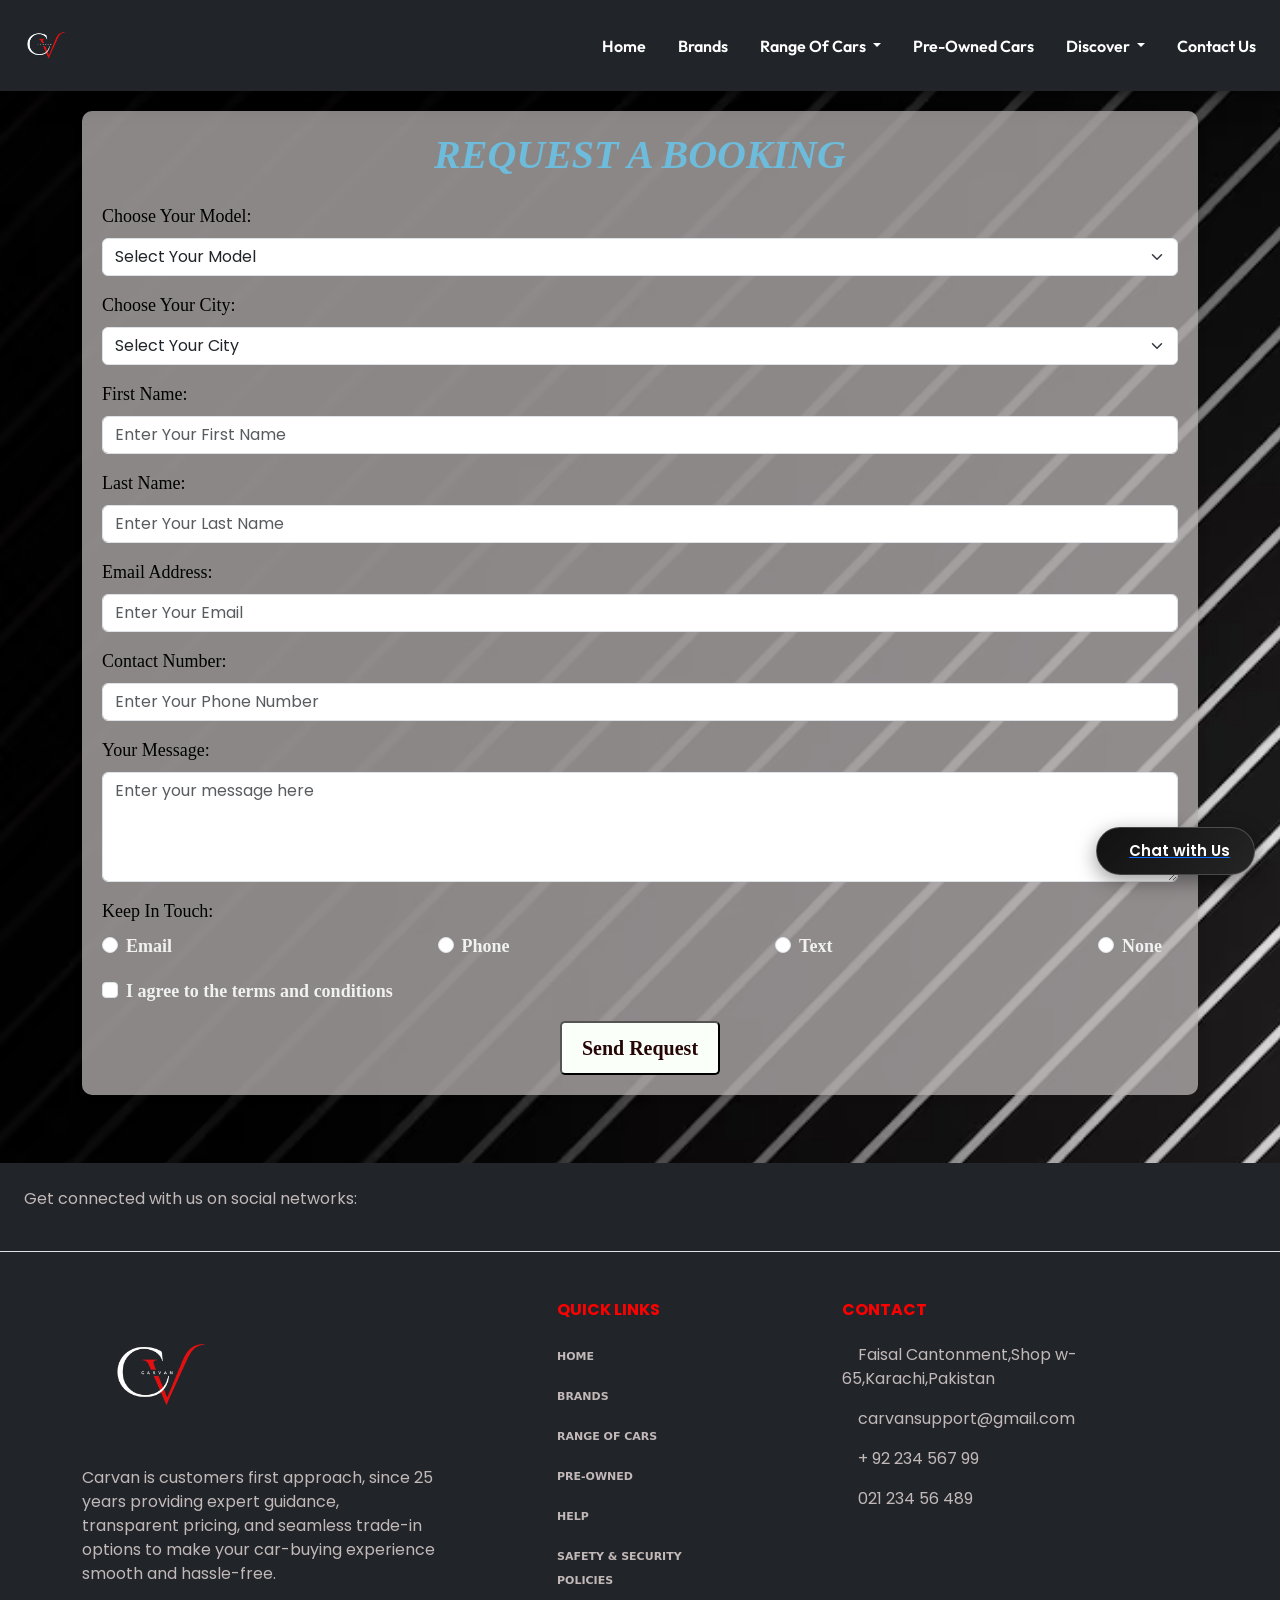
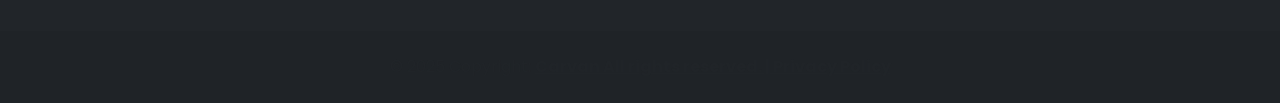
<file: checkout.html>
<!DOCTYPE html>
<html lang="en">

<head>
  <meta charset="UTF-8">
  <meta name="viewport" content="width=device-width, initial-scale=1">
  <title>Carvan | Booking Form</title>
  <link rel="icon" href="img/2-removebg-preview.png">
  <script src="https://cdn.jsdelivr.net/npm/bootstrap@5.3.0/dist/js/bootstrap.bundle.min.js"></script>
  <link href="https://cdn.jsdelivr.net/npm/bootstrap@5.3.0/dist/css/bootstrap.min.css" rel="stylesheet">
  <!-- Add icon library -->
  <link rel="stylesheet" href="https://fonts.googleapis.com/icon?family=Material+Icons">
  <!-- Google Fonts -->
  <link rel="preconnect" href="https://fonts.googleapis.com">
  <link rel="preconnect" href="https://fonts.gstatic.com" crossorigin>
  <link
    href="https://fonts.googleapis.com/css2?family=Outfit:wght@400;600;700;800&family=Poppins:wght@300;400;500;600;700&display=swap"
    rel="stylesheet">
  <link rel="stylesheet" href="style.css">
  <style>
    #booking-heading {
      font-size: 40px;
      font-weight: bolder;
      font-family: Cambria, Cochin, Georgia, Times, 'Times New Roman', serif;
      font-style: italic;
      color: rgb(109, 188, 220);
    }

    #booking-heading:hover {
      color: rgb(36, 81, 64);
      transition: 1.5s;
      cursor: pointer;
      transform: scale(1.1);
    }

    .form-label {
      color: rgb(0, 0, 0);
      font-family: Georgia, 'Times New Roman', Times, serif;
      font-size: 18px;
    }

    .form-container {
      width: 100%;
      margin: 20px auto;
      padding: 20px;
      background: #b6b1b1c3;
      border-radius: 10px;
      box-shadow: 0px 0px 10px rgba(0, 0, 0, 0.1);
    }

    .form-check-label {
      font-size: 18px;
      font-family: Georgia, 'Times New Roman', Times, serif;
      font-weight: bolder;
    }

    .invalid-feedback {
      color: rgb(221, 255, 0);
      font-size: 15px;
      font-family: Georgia, 'Times New Roman', Times, serif;
      color: rgb(255, 230, 0);
      font-weight: bolder;
    }

    .request-button {
      background-color: rgb(251, 255, 249);
      color: rgb(37, 5, 5);
      font-size: 20px;
      font-family: Georgia, 'Times New Roman', Times, serif;
      font-weight: bolder;
      padding: 10px 20px;
      border-radius: 5px;
      cursor: pointer;
    }

    .request-button:hover {
      color: rgb(255, 255, 255);
      background-color: rgb(18, 72, 7);
      transition: 0.6s ease-in-out;
      transform: matrix(1.1, 0, 0, 1.1, 0, 0);
    }

    /* Hover Effect for Toggler Button */
    .navbar-toggler:hover {
      transform: scale(1.1);
      transition: 0.6s ease-in-out;
    }

    .bi {
      color: rgb(194, 184, 184) !important;
    }
  </style>
</head>

<body background="img/web bg.jpg" style="background-repeat: no-repeat; background-size: cover;">
  <nav class="navbar navbar-expand-lg navbar-dark bg-dark">
    <div class="container-fluid">
      <a class="navbar-brand" href="index.html"><img src="img/2-removebg-preview.png" id="logo"></a>
      <button class="navbar-toggler" type="button" data-bs-toggle="collapse" data-bs-target="#navbarSupportedContent"
        aria-controls="navbarSupportedContent" aria-expanded="false" aria-label="Toggle navigation">
        <span class="navbar-toggler-icon"></span>
      </button>
      <div class="collapse navbar-collapse" id="navbarSupportedContent">
        <ul class="navbar-nav">
          <li class="nav-item" id="navbar">
            <a class="nav-link" href="index.html" id="text">Home</a>
          </li>
          <li class="nav-item" id="navbar">
            <a class="nav-link" href="index.html#brands" id="text">Brands</a>
          </li>

          <li class="nav-item dropdown" id="navbar">
            <a class="nav-link dropdown-toggle" href="range.html" data-bs-toggle="dropdown" id="text">
              Range Of Cars
            </a>
            <ul class="dropdown-menu dropdown-menu-dark" id="text">
              <li><a class="dropdown-item" href="range.html#small-car" id="navbar">Small Cars</a></li>
              <li><a class="dropdown-item" href="range.html#sedan" id="navbar">Sedan</a></li>
              <li><a class="dropdown-item" href="range.html#van" id="navbar">Vans</a></li>
              <li><a class="dropdown-item" href="range.html#jeep" id="navbar">Jeep</a></li>
            </ul>
          </li>
          <li class="nav-item" id="navbar">
            <a class="nav-link" href="Pre-Owned.html" id="text">Pre-Owned Cars</a>
          </li>
          <li class="nav-item dropdown" id="navbar">
            <a class="nav-link dropdown-toggle" href="#" data-bs-toggle="dropdown" id="text">
              Discover
            </a>
            <ul class="dropdown-menu dropdown-menu-dark" id="text">
              <li><a class="dropdown-item" href="Aboutus.html#event" id="navbar">Events</a></li>
              <li><a class="dropdown-item" href="Aboutus.html" id="navbar">About Us</a></li>
              <li><a class="dropdown-item" href="gallery.html" id="navbar">Showroom</a></li>
              <li><a class="dropdown-item" href="index.html#why-choose-us" id="navbar">Why Choose Us</a></li>
              <li><a class="dropdown-item" href="index.html#fback" id="navbar">Customer Feedback</a></li>
              <li><a class="dropdown-item" href="Carvan Safety.docx" id="navbar">Safety & Security</a></li>
              <li><a class="dropdown-item" href="contact.html" id="navbar">Book A Test Drive</a></li>

            </ul>
          </li>
          <li class="nav-item" id="navbar">
            <a class="nav-link" href="contact.html" id="text">Contact Us</a>
          </li>
        </ul>
      </div>
    </div>
  </nav>
  <div class="container">
    <div class="form-container">
      <h4 class="text-center mb-4" id="booking-heading">REQUEST A BOOKING</h4>

      <form id="thankmodel" class="needs-validation" novalidate>

        <!-- Model Selection -->
        <div class="mb-3">
          <label for="model" class="form-label">Choose Your Model:</label>
          <select class="form-select" id="model" required>
            <option value="" selected disabled>Select Your Model</option>
            <!-- toyota -->
            <option>Toyota Corolla Hybrid (Model: 2018)</option>
            <option>Toyota BZ4X (Model: 2023)</option>
            <option>Toyota Camry (Model: 2025)</option>
            <option>Toyota Supra GT (Model: 2023)</option>
            <option>Toyota Harrier G-Sports (Model: 2023)</option>
            <option>Toyota Mirai (Model: 2023)</option>
            <option>Toyota Hilux (Model: 2024)</option>
            <option>Toyota Landcruiser (Model: 2024)</option>
            <!-- benz -->
            <option>Mercedes Benz EQS (Model: 2023)</option>
            <option>Mercedes S Class (Model: 2024)</option>
            <option>Mercedes Benz EQA (Model: 2023)</option>
            <option>Mercedes EQB 300 (Model: 2023)</option>
            <option>Mercedes EQE Sedan (Model: 2023)</option>
            <option>Mercedes Benz GLS (Model: 2024)</option>
            <option>Mercedes Benz GLE SUV (Model: 2024)</option>
            <option>Mercedes Roadster (Model: 2024)</option>
            <!-- kia -->
            <option>Kia Fort GT Sedan (Model: 2023)</option>
            <option>Kia Carnival (Model: 2024)</option>
            <option>Kia Sorento (Model: 2024)</option>
            <option>Kia Niro (Model: 2025)</option>
            <option>Kia K5 (Model: 2024)</option>
            <option>Kia EV3 (Model: 2024)</option>
            <option>Kia Stonic (Model: 2024)</option>
            <option>Kia Sportage (Model: 2020)</option>
            <!-- honda -->
            <option>Honda Accord (Model: 2024)</option>
            <option>Honda BR-V (Model: 2023)</option>
            <option>Honda Ridgeline (Model: 2024)</option>
            <option>Honda HR-V (Model: 2024)</option>
            <option>Honda Civic (Model: 2025)</option>
            <option>Honda SUV (Model: 2024)</option>
            <option>Honda City (Model: 2024)</option>
            <option>Honda CR-V (Model: 2018)</option>
            <!-- bmw -->
            <option>BMW Series 3 (Model: 2025)</option>
            <option>BMW Series 5 (Model: 2025)</option>
            <option>BMW M8 (Model: 2025)</option>
            <option>BMW IX (Model: 2025)</option>
            <option>BMW Z4 (Model: 2025)</option>
            <option>BMW Series 7 (Model: 2024)</option>
            <option>BMW M4 (Model: 2018)</option>
            <option>BMW X5 (Model: 2024)</option>
            <!-- nissan -->
            <option>Nissan Frontier (Model: 2025)</option>
            <option>Nissan Altima (Model: 2025)</option>
            <option>Nissan Rogue (Model: 2025)</option>
            <option>Nissan Leaf (Model: 2024)</option>
            <option>Nissan Juke (Model: 2018)</option>
            <option>Nissan Versa (Model: 2025)</option>
            <option>Nissan Titan (Model: 2025)</option>
            <option>Nissan Murano (Model: 2025)</option>
          </select>
          <div class="invalid-feedback">Please select a car model.</div>
        </div>

        <!-- City Selection -->
        <div class="mb-3">
          <label for="city" class="form-label">Choose Your City:</label>
          <select class="form-select" id="city" required>
            <option value="" selected disabled>Select Your City</option>
            <option>Karachi</option>
            <option>Islamabad</option>
            <option>Lahore</option>
            <option>Peshawar</option>
            <option>Quetta</option>
            <option>Faisalabad</option>
            <option>Multan</option>
            <option>Sialkot</option>
            <option>Gujranwala</option>
            <option>Hyderabad</option>

          </select>
          <div class="invalid-feedback">Please select your city.</div>
        </div>
        <!-- PERSONAL INFORMATION -->
        <!-- Name -->
        <div class="mb-3">
          <label for="first_name" class="form-label">First Name:</label>
          <input type="text" class="form-control" id="first_name" placeholder="Enter Your First Name" required>
          <div class="invalid-feedback">Please enter your first name.</div>
        </div>

        <div class="mb-3">
          <label for="last_name" class="form-label">Last Name:</label>
          <input type="text" class="form-control" id="last_name" placeholder="Enter Your Last Name" required>
          <div class="invalid-feedback">Please enter your last name.</div>
        </div>

        <!-- Email -->
        <div class="mb-3">
          <label for="email" class="form-label">Email Address:</label>
          <input type="email" class="form-control" id="email" placeholder="Enter Your Email" required>
          <div class="invalid-feedback">Please enter a valid email.</div>
        </div>

        <!-- Contact Number -->
        <div class="mb-3">
          <label for="contact" class="form-label">Contact Number:</label>
          <input type="tel" class="form-control" id="contact" placeholder="Enter Your Phone Number" required>
          <div class="invalid-feedback">Please enter your contact number.</div>
        </div>

        <!-- Message -->
        <div class="mb-3">
          <label for="message" class="form-label">Your Message:</label>
          <textarea class="form-control" id="message" rows="4" placeholder="Enter your message here"
            required></textarea>
          <div class="invalid-feedback">Please enter your message.</div>
        </div>

        <!-- Keep in Touch -->
        <div class="mb-3">
          <label class="form-label">Keep In Touch:</label>
          <div class="d-flex justify-content-between">
            <div class="form-check form-check-inline">
              <input type="radio" class="form-check-input" name="contact_preference" value="email" required>
              <label class="form-check-label">Email</label>
            </div>
            <div class="form-check form-check-inline">
              <input type="radio" class="form-check-input" name="contact_preference" value="phone" required>
              <label class="form-check-label">Phone</label>
            </div>
            <div class="form-check form-check-inline">
              <input type="radio" class="form-check-input" name="contact_preference" value="text" required>
              <label class="form-check-label">Text</label>
            </div>
            <div class="form-check form-check-inline">
              <input type="radio" class="form-check-input" name="contact_preference" value="none" required>
              <label class="form-check-label">None</label>
            </div>
          </div>
          <div class="invalid-feedback">Please select a contact preference.</div>
        </div>

        <!-- Terms and Conditions -->
        <div class="mb-3 form-check">
          <input type="checkbox" class="form-check-input" id="terms" required>
          <label class="form-check-label" for="terms">I agree to the terms and conditions</label>
          <div class="invalid-feedback">You must agree before submitting.</div>
        </div>

        <!-- Submit Button -->
        <div class="text-center">
          <button type="submit" class="request-button">Send Request</button>
        </div>

      </form>
    </div>
  </div>
  <!-- thank you for submitting -->
  <div class="modal" id="thankyoumodal" tabindex="-1" aria-labelledby="thankyoumodalLabel" aria-hidden="true">
    <div class="modal-dialog modal-dialog-centered">
      <div class="modal-content">
        <div class="modal-header border-0">
          <h5 class="modal-title text-success" id="thankyoumodalLabel">Thank You For Submitting Your Request</h5>
          <button type="button" class="btn-close" data-bs-dismiss="modal" aria-label="Close"></button>
        </div>
        <div class="modal-body mb-0">
          <p>Thank you for contacting us. We have received your message and will respond within 24-48 business hours.
          </p>
        </div>
        <div class="modal-footer border-0">
          <button type="button" class="btn btn-success px-4 rounded-pill" data-bs-dismiss="modal">Close</button>
        </div>
      </div>
    </div>
  </div>
  <!-- // Bootstrap form validation -->
  <script>
    // Form validation
    // (() => {
    'use strict'
    const forms = document.querySelectorAll('.needs-validation')
    Array.from(forms).forEach(form => {
      form.addEventListener('submit', event => {
        if (!form.checkValidity()) {
          event.preventDefault()
          event.stopPropagation()
        }
        else {
          event.preventDefault()
          const thankyouModal = new bootstrap.Modal(document.getElementById('thankyoumodal'))
          thankyouModal.show()
          form.reset()
          form.classList.remove('was-validated')
        }
        form.classList.add('was-validated')
      }, false)
    })
    // })()
  </script>
  <!-- <<<<<<<<<<<<<<<<<<<<<<<<<<<<<<<<<<<<<<<<<<<<Chat Button>>>>>>>>>>>>>>>>>>>>>>>>>>>>>>>>>>>>>>>>>>>>>>>>>>>>>>> -->
  <div id="chat-button">
    <a href="whatsapp://send?text=http://www.example.com"> <button id="btn-chat"><i class="bi bi-chat-dots"
          style="font-size: 20px;"></i> Chat with Us</button></a>
  </div>
  <br><br>
  <!-- Footer -->
  <!-- footer -->
  <footer class="text-center text-lg-start text-muted bg-dark">
    <!-- Section: Social media -->
    <section class="d-flex justify-content-center justify-content-lg-between p-4 border-bottom">
      <!-- Left -->
      <div class="me-5 d-none d-lg-block" style="color:rgb(194, 184, 184)">
        <p>Get connected with us on social networks:</p>
      </div>
      <!-- Right -->
      <div>
        <a href="https://www.facebook.com/" class="me-4 text-reset" style="color:rgb(194, 184, 184)">
          <i class="bi bi-facebook"></i>
        </a>
        <a href="https://www.youtube.com/" class="me-4 text-reset" style="color:rgb(194, 184, 184)">
          <i class="bi bi-youtube"></i>
        </a>
        <a href="https://mail.google.com/mail/u/1/#inbox" class="me-4 text-reset" style="color:rgb(194, 184, 184)">
          <i class="bi bi-envelope"></i>
        </a>
        <a href="https://www.instagram.com/accounts/login/?hl=en" class="me-4 text-reset"
          style="color:rgb(194, 184, 184)">
          <i class="bi bi-instagram"></i>
        </a>
        <a href="https://www.tiktok.com/" class="me-4 text-reset" style="color:rgb(194, 184, 184)">
          <i class="bi bi-tiktok"></i>
        </a>
      </div>
    </section>
    <!-- Logo Info  -->
    <section class="">
      <div class="container text-center text-md-start mt-5">
        <!-- Grid row -->
        <div class="row mt-3">
          <!-- Grid column -->
          <div class="col-md-4 mb-4">
            <!-- Content -->
            <img src="img/2-removebg-preview.png" class="mb-3" style="max-width: 150px;">
            <p class="mb-2 fs-12" style="color:rgb(194, 184, 184)">Carvan is customers first approach, since 25 years
              providing expert guidance, transparent pricing, and seamless trade-in options to make your car-buying
              experience smooth and hassle-free.</p>
          </div>
          <!-- Grid column -->
          <div class="col-md-2 col-lg-2 col-xl-2 mx-auto mb-4">
            <!-- Links -->
            <h6 class="text-uppercase fw-bold mb-4" style="color: red;">Quick Links </h6>
            <p>
              <a href="index.html" class="text-decoration-none text-uppercase"
                style="color: rgb(194, 184, 184); font-weight: bolder; font-family: system-ui, -apple-system, BlinkMacSystemFont, 'Segoe UI', Roboto, Oxygen, Ubuntu, Cantarell, 'Open Sans', 'Helvetica Neue', sans-serif; font-size: 11px;">Home</a>
            </p>
            <p>
              <a href="index.html#brands" class="text-decoration-none text-uppercase"
                style="color: rgb(194, 184, 184); font-weight: bolder; font-family: system-ui, -apple-system, BlinkMacSystemFont, 'Segoe UI', Roboto, Oxygen, Ubuntu, Cantarell, 'Open Sans', 'Helvetica Neue', sans-serif; font-size: 11px;">Brands</a>
            </p>
            <p>
              <a href="range.html" class="text-decoration-none text-uppercase"
                style="color: rgb(194, 184, 184); font-weight: bolder; font-family: system-ui, -apple-system, BlinkMacSystemFont, 'Segoe UI', Roboto, Oxygen, Ubuntu, Cantarell, 'Open Sans', 'Helvetica Neue', sans-serif; font-size: 11px;">Range
                Of Cars</a>
            </p>
            <p>
              <a href="Pre-Owned.html" class="text-decoration-none text-uppercase"
                style="color: rgb(194, 184, 184); font-weight: bolder; font-family: system-ui, -apple-system, BlinkMacSystemFont, 'Segoe UI', Roboto, Oxygen, Ubuntu, Cantarell, 'Open Sans', 'Helvetica Neue', sans-serif; font-size: 11px;">Pre-Owned</a>
            </p>
            <p>
              <a href="contact.html" class="text-decoration-none text-uppercase"
                style="color: rgb(194, 184, 184); font-weight: bolder; font-family: system-ui, -apple-system, BlinkMacSystemFont, 'Segoe UI', Roboto, Oxygen, Ubuntu, Cantarell, 'Open Sans', 'Helvetica Neue', sans-serif;font-size: 11px;">Help</a>
            </p>
            <p>
              <a href="Safety & Security Policies.pdf" class="text-decoration-none text-uppercase" download
                style="color: rgb(194, 184, 184); font-weight: bolder; font-family: system-ui, -apple-system, BlinkMacSystemFont, 'Segoe UI', Roboto, Oxygen, Ubuntu, Cantarell, 'Open Sans', 'Helvetica Neue', sans-serif;font-size: 11px;">Safety
                & Security Policies</a>
            </p>
          </div>
          <!-- Grid column -->
          <div class="col-md-4 mb-4">
            <!-- Links -->
            <h6 class="text-uppercase fw-bold mb-4" style="color: red;">Contact</h6>
            <p style="color:rgb(194, 184, 184)"><i class="bi bi-geo-alt me-3"></i>Faisal Cantonment,Shop
              w-65,Karachi,Pakistan</p>
            <p style="color:rgb(194, 184, 184)">
              <i class="bi bi-envelope me-3"></i>
              carvansupport@gmail.com
            </p>
            <p style="color:rgb(194, 184, 184)"><i class="bi bi-phone me-3"></i> + 92 234 567 99</p>
            <p style="color:rgb(194, 184, 184)"><i class="bi bi-telephone me-3"></i> 021 234 56 489</p>
          </div>

        </div>
        <!-- Grid row -->
      </div>
    </section>
    <!-- Section: Links  -->

    <!-- Copyright -->
    <div class="text-center p-4" style="background-color: rgba(0, 0, 0, 0.05);">
      © 2025 Copyright:
      <a class="text-reset fw-bold" href="https://mdbootstrap.com/"> Carvan All rights reserved. | Privacy Policy</a>
    </div>
    <!-- Copyright -->
  </footer>


</body>

</html>
</file>
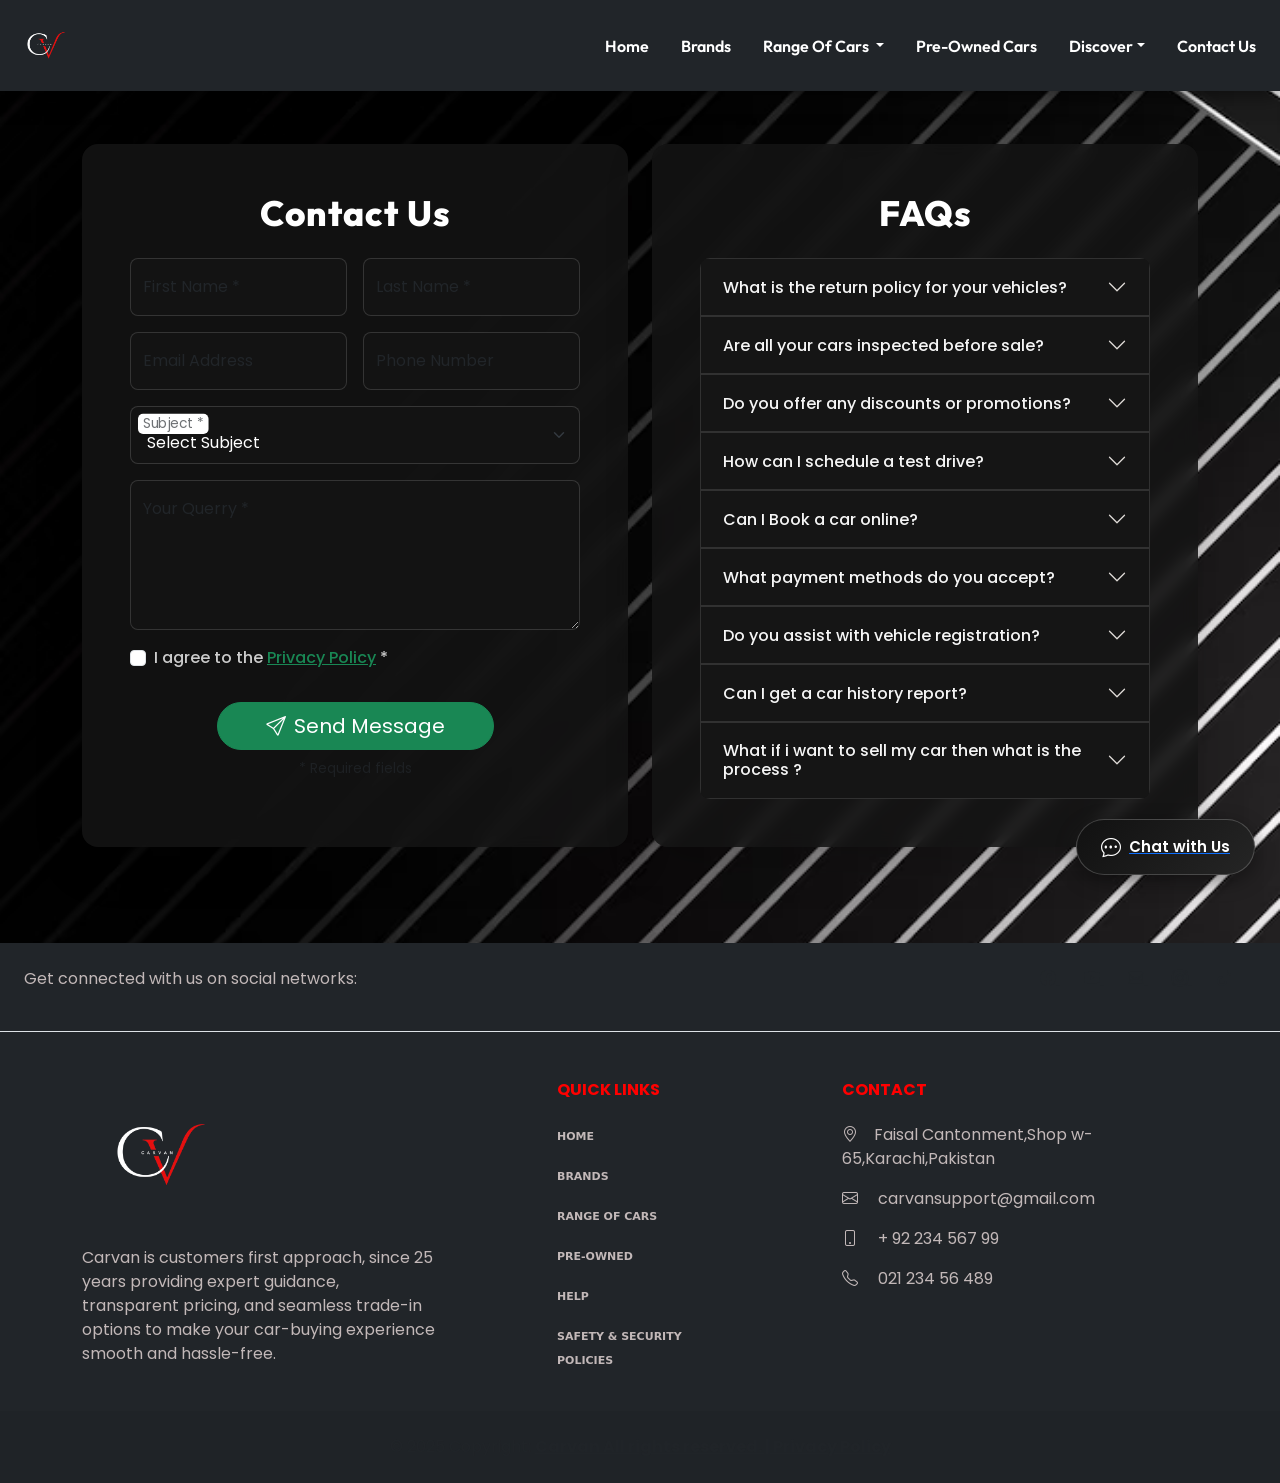
<file: contact.html>
<!DOCTYPE html>
<html lang="en">
<head>
    <meta charset="UTF-8">
    <meta name="viewport" content="width=device-width, initial-scale=1.0">
    <title>Carvan | Contact Us</title>
    <link rel="icon" href="img/2-removebg-preview.png">
  <!-- <Bootstrap 5 CSS> -->
  <link href="https://cdn.jsdelivr.net/npm/bootstrap@5.0.2/dist/css/bootstrap.min.css" rel="stylesheet"
    integrity="sha384-EVSTQN3/azprG1Anm3QDgpJLIm9Nao0Yz1ztcQTwFspd3yD65VohhpuuCOmLASjC" crossorigin="anonymous">
  <!-- ?<Bootstrap 5 JS> -->
  <script src="https://cdn.jsdelivr.net/npm/bootstrap@5.0.2/dist/js/bootstrap.bundle.min.js"
    integrity="sha384-MrcW6ZMFYlzcLA8Nl+NtUVF0sA7MsXsP1UyJoMp4YLEuNSfAP+JcXn/tWtIaxVXM"
    crossorigin="anonymous"></script>
  <!-- Google Fonts -->

  <link rel="preconnect" href="https://fonts.googleapis.com">
  <link rel="preconnect" href="https://fonts.gstatic.com" crossorigin>
  <link href="https://fonts.googleapis.com/css2?family=Outfit:wght@400;600;700;800&family=Poppins:wght@300;400;500;600;700&display=swap" rel="stylesheet">
  <link rel="stylesheet" href="style.css">
  <link rel="stylesheet" href="contact.css">
    <!-- Add icon library -->
  <link rel="stylesheet" href="https://cdn.jsdelivr.net/npm/bootstrap-icons/font/bootstrap-icons.css">
  <!-- Google Fonts -->
  <link rel="preconnect" href="https://fonts.googleapis.com">
  <link rel="preconnect" href="https://fonts.gstatic.com" crossorigin>
  <link href="https://fonts.googleapis.com/css2?family=Outfit:wght@400;600;700;800&family=Poppins:wght@300;400;500;600;700&display=swap" rel="stylesheet">

</head>
<body background="img/web bg.jpg" style="background-repeat: no-repeat; background-size: cover;">
<!-- navigation bar -->
<nav class="navbar navbar-expand-lg navbar-dark bg-dark fixed-top">
    <div class="container-fluid">
      <a class="navbar-brand" href="index.html"><img src="img/2-removebg-preview.png" id="logo"></a>
      <button class="navbar-toggler" type="button" data-bs-toggle="collapse" data-bs-target="#navbarSupportedContent" aria-controls="navbarSupportedContent" aria-expanded="false" aria-label="Toggle navigation">
        <span class="navbar-toggler-icon"></span>
      </button>
      <div class="collapse navbar-collapse" id="navbarSupportedContent">
        <ul class="navbar-nav ">
          <li class="nav-item"id="navbar">
            <a class="nav-link" href="index.html"  id="text">Home</a>
          </li>
          <li class="nav-item" id="navbar">
            <a class="nav-link" href="index.html#brands"  id="text">Brands</a>
          </li>
       
          <li class="nav-item dropdown" id="navbar">
            <a class="nav-link dropdown-toggle" href="#" data-bs-toggle="dropdown" id="text">
              Range Of Cars
            </a>
            <ul class="dropdown-menu dropdown-menu-dark" >
              <li><a class="dropdown-item" href="range.html#small-car"  id="text">Small Cars</a></li>
              <li><a class="dropdown-item" href="range.html#sedan"  id="text">Sedan</a></li>
              <li><a class="dropdown-item" href="range.html#van" id="text">Vans</a></li>
              <li><a class="dropdown-item" href="range.html#jeep" id="text">Jeep</a></li>
            </ul>
          </li>
        
          <li class="nav-item"  id="navbar">
            <a class="nav-link" href="Pre-Owned.html" id="text">Pre-Owned Cars</a>
          </li>
        <li class="nav-item dropdown" id="navbar">
          <a class="nav-link dropdown-toggle" href="#" data-bs-toggle="dropdown" id="text">Discover</a>
          <ul class="dropdown-menu dropdown-menu-dark" id="text">
            <li><a class="dropdown-item" href="Aboutus.html#event"  id="navbar">Events</a></li>
            <li><a class="dropdown-item" href="Aboutus.html"  id="navbar">About Us</a></li>
            <li><a class="dropdown-item" href="gallery.html" id="navbar">Showroom</a></li>
            <li><a class="dropdown-item" href="index.html#why-choose-us" id="navbar">Why Choose Us</a></li>
            <li><a class="dropdown-item" href="index.html#fback" id="navbar">Customer Feedback</a></li>
            <li><a class="dropdown-item" href="Carvan Safety.docx" id="navbar"> Safety & Security</a></li>
            <li><a class="dropdown-item" href="contact.html" id="navbar">Book A Test Drive</a></li>           
          </ul>
        </li>
        <li class="nav-item" id="navbar">
          <a class="nav-link" href="contact.html" id="text"> Contact Us</a>
        </li>
        </ul>
      </div>
    </div>
  </nav> 
  <br><br><br><br>

<div class="container py-5">
    <div class="row g-4">
        <!-- Contact Us Form on the Left -->
        <div class="col-md-6">
            <div class="card shadow-lg border-0 h-100 hover-effect ">
                <div class="card-body p-5">
                    <h1 class="text-center mb-4" id="heading">Contact Us</h1>
                    <form id="contactForm" class="needs-validation" novalidate>
                        <div class="row g-3">
                            <div class="col-md-6">
                                <div class="form-floating">
                                    <input type="text" class="form-control" id="firstName" placeholder="First Name" required pattern="[A-Za-z ]+" minlength="2" maxlength="50" onkeypress="return /[A-Za-z ]/i.test(event.key)">
                                    <label>First Name *</label>
                                    <div class="invalid-feedback">Please enter a valid first name</div>
                                </div>
                            </div>
                            <div class="col-md-6">
                                <div class="form-floating">
                                    <input type="text" class="form-control" id="lastName" placeholder="Last Name" required pattern="[A-Za-z ]+" minlength="2" maxlength="50" onkeypress="return /[A-Za-z ]/i.test(event.key)">
                                    <label for="lastName">Last Name *</label>
                                    <div class="invalid-feedback">Please enter a valid last name </div>
                                </div>
                            </div>
                            <div class="col-md-6">
                                <div class="form-floating">
                                    <input type="email" class="form-control" id="email" placeholder="Email Address" required pattern="[a-z0-9._%+-]+@[a-z0-9.-]+\.[a-z]{2,}$">
                                    <label for="email">Email Address </label>
                                    <div class="invalid-feedback">Please enter a valid email address.</div>
                                </div>
                            </div>
                            <div class="col-md-6">
                                <div class="form-floating">
                                    <input type="tel" class="form-control" id="phone" placeholder="Phone Number" required pattern="[0-9]{11}" maxlength="11" onkeypress="return /[0-9]/i.test(event.key)" title="Please enter exactly 11 digits">
                                    <label for="phone">Phone Number </label>
                                    <div class="invalid-feedback">Please enter your valid number</div>
                                </div>
                            </div>
                            <div class="col-12">
                                <div class="form-floating">
                                    <select class="form-select" id="subject" required>
                                        <option value="" selected disabled>Select Subject</option>
                                            <option value="General Inquiry">General Inquiry</option>
                                            <option value="Car Buying & Selling">Car Buying & Selling </option>
                                            <option value="Schedule A Test Drive">Schedule A Test Drive</option>
                                            <option value="Complaint Or Feedback">Complaint Or Feedback</option>
                                            <option value="Other">Other</option>
                                    </select>
                                    <label for="subject">Subject *</label>
                                    <div class="invalid-feedback">Please select your desired option</div>
                                </div>
                            </div>
                            <div class="col-12">
                                <div class="form-floating">
                                    <textarea class="form-control" id="message" placeholder="Your Message" style="height: 150px" required minlength="10" maxlength="1000"></textarea>
                                    <label for="message">Your Querry *</label>
                                    <div class="invalid-feedback">Please enter your querry !</div>
                                </div>
                            </div>
                            <div class="col-12">
                                <div class="form-check mb-3">
                                    <input class="form-check-input" type="checkbox" id="privacyPolicy" required>
                                    <label class="form-check-label" for="privacyPolicy" id="text-p">
                                        I agree to the <a href="#" class="text-success" >Privacy Policy</a> *
                                    </label>
                                    <div class="invalid-feedback">You must agree to the privacy policy.</div>
                                </div>
                            </div>
                            <div class="col-12 text-center">
                                <button type="submit" class="btn btn-success btn-lg px-5 rounded-pill hover-effect" >
                                    <i class="bi bi-send me-2"></i>Send Message
                                </button>
                                <div class="mt-2 text-muted small">* Required fields</div>
                            </div>
                        </div>
                    </form>
                </div>
            </div>
            <div class="modal fade" id="thanksModal" tabindex="-1" aria-labelledby="thanksModalLabel" aria-hidden="true">
                <div class="modal-dialog modal-dialog-centered">
                    <div class="modal-content">
                        <div class="modal-header border-0">
                            <h5 class="modal-title text-success" id="thanksModalLabel">
                                <i class="material-icons">email</i>Message Sent Successfully!
                            </h5>
                            <button type="button" class="btn-close" data-bs-dismiss="modal" aria-label="Close"></button>
                        </div>
                        <div class="modal-body">
                            <p class="mb-0">Thank you for contacting us. We have received your message and will respond within 24-48 business hours.</p>
                        </div>
                        <div class="modal-footer border-0">
                            <button type="button" class="btn btn-success px-4 rounded-pill" data-bs-dismiss="modal">Close</button>
                        </div>
                    </div>
                </div>
            </div>
        </div>

        <!-- FAQs Section on the Right -->
        <div class="col-md-6">
            <div class="card shadow-lg border-0 h-100 hover-effect">
                <div class="card-body p-5">
                    <h1 class="text-center mb-4" id="heading">FAQs</h1>
                    <div class="accordion" id="faqAccordion">
                        <div class="accordion-item">
                            <h2 class="accordion-header" id="faq1">
                                <button class="accordion-button collapsed" type="button" data-bs-toggle="collapse" data-bs-target="#collapse1" aria-expanded="false" aria-controls="collapse1">
                                    What is the return policy for your vehicles?
                                </button>
                            </h2>
                            <div id="collapse1" class="accordion-collapse collapse" aria-labelledby="faq1" data-bs-parent="#faqAccordion">
                                <div class="accordion-body">
                                    Our return policy is for 7 days, but the provided car should not been driven more than 200 miles.
                                </div>
                            </div>
                        </div>
                        <div class="accordion-item">
                            <h2 class="accordion-header" id="faq2">
                                <button class="accordion-button collapsed" type="button" data-bs-toggle="collapse" data-bs-target="#collapse2" aria-expanded="false" aria-controls="collapse2">
                                    Are all your cars inspected before sale?
                                </button>
                            </h2>
                            <div id="collapse2" class="accordion-collapse collapse" aria-labelledby="faq2" data-bs-parent="#faqAccordion">
                                <div class="accordion-body">
                                    Yes, all cars undergo a comprehensive inspection to ensure they meet quality and safety standards.
                                </div>
                            </div>
                        </div>
                        <div class="accordion-item">
                            <h2 class="accordion-header" id="faq3">
                                <button class="accordion-button collapsed" type="button" data-bs-toggle="collapse" data-bs-target="#collapse3" aria-expanded="false" aria-controls="collapse3">
                                    Do you offer any discounts or promotions?
                                </button>
                            </h2>
                            <div id="collapse3" class="accordion-collapse collapse" aria-labelledby="faq3" data-bs-parent="#faqAccordion">
                                <div class="accordion-body">
                                    Yes, we frequently run seasonal promotions and special discounts. Check our website or visit our showroom for the latest offers
                                </div>
                            </div>
                        </div>
                        <div class="accordion-item">
                            <h2 class="accordion-header" id="faq4">
                                <button class="accordion-button collapsed" type="button" data-bs-toggle="collapse" data-bs-target="#collapse4" aria-expanded="false" aria-controls="collapse4">
                                    How can I schedule a test drive?
                                </button>
                            </h2>
                            <div id="collapse4" class="accordion-collapse collapse" aria-labelledby="faq4" data-bs-parent="#faqAccordion">
                                <div class="accordion-body">
                                    You can schedule a test drive by contacting us through our website or calling our customer support team.
                                </div>
                            </div>
                        </div>
                        <div class="accordion-item">
                            <h2 class="accordion-header" id="faq5">
                                <button class="accordion-button collapsed" type="button" data-bs-toggle="collapse" data-bs-target="#collapse5" aria-expanded="false" aria-controls="collapse5">
                                    Can I Book a car online?
                                </button>
                            </h2>
                            <div id="collapse5" class="accordion-collapse collapse" aria-labelledby="faq5" data-bs-parent="#faqAccordion">
                                <div class="accordion-body">
                                    Yes, you can reserve a car online by paying a small refundable deposit. This ensures the car is held exclusively for you. for more enquiry kindly feel free to contact us.
                                </div>
                            </div>
                        </div>
                        <div class="accordion-item">
                            <h2 class="accordion-header" id="faq6">
                                <button class="accordion-button collapsed" type="button" data-bs-toggle="collapse" data-bs-target="#collapse6" aria-expanded="false" aria-controls="collapse6">
                                    What payment methods do you accept?
                                </button>
                            </h2>
                            <div id="collapse6" class="accordion-collapse collapse" aria-labelledby="faq6" data-bs-parent="#faqAccordion">
                                <div class="accordion-body">
                                    We accept all major credit cards, bank transfers, and cash payments. We also offer financing options for qualified buyers.
                                </div>
                            </div>
                        </div>
                        <div class="accordion-item">
                            <h2 class="accordion-header" id="faq7">
                                <button class="accordion-button collapsed" type="button" data-bs-toggle="collapse" data-bs-target="#collapse7" aria-expanded="false" aria-controls="collapse7">
                                    Do you assist with vehicle registration?
                                </button>
                            </h2>
                            <div id="collapse7" class="accordion-collapse collapse" aria-labelledby="faq7" data-bs-parent="#faqAccordion">
                                <div class="accordion-body">
                                    Yes, we handle all necessary paperwork, including vehicle registration and transfer of ownership, for your convenience.
                                </div>
                            </div>
                        </div>
                        <div class="accordion-item">
                            <h2 class="accordion-header" id="faq8">
                                <button class="accordion-button collapsed" type="button" data-bs-toggle="collapse" data-bs-target="#collapse8" aria-expanded="false" aria-controls="collapse8">
                                    Can I get a car history report?
                                </button>
                            </h2>
                            <div id="collapse8" class="accordion-collapse collapse" aria-labelledby="faq8" data-bs-parent="#faqAccordion">
                                <div class="accordion-body">
                                    Yes, we provide a detailed vehicle history report for all our cars, including information on previous owners, accidents, and service records.
                                </div>
                            </div>
                        </div>
                        <div class="accordion-item">
                            <h2 class="accordion-header" id="faq10">
                                <button class="accordion-button collapsed" type="button" data-bs-toggle="collapse" data-bs-target="#collapse10" aria-expanded="false" aria-controls="collapse10">
                                    What if i want to sell my car then what is the process ?
                                </button>
                            </h2>
                            <div id="collapse10" class="accordion-collapse collapse" aria-labelledby="faq10" data-bs-parent="#faqAccordion">
                                <div class="accordion-body">
                                   Vehicle registration,ID. All necessary documents should be there  Incomplete documentation will result in rejection Additionally,the vehicle must
                                    Have genuine manufacturer parts any replacements or non-original modifications will result in disqualification.
                                    Be free from unauthorized modifications (e.g., engine tuning, suspension alterations, body kits).
                                    Pass our multi-point inspection,Only cars that meet our quality and safety standards will be considered for purchase.
                                </div>
                            </div>
                        </div>
                    </div>
                </div>
            </div>
        </div>
    </div>
</div>
    <script>
        // Form validation
        // (() => {
            'use strict'
            const forms = document.querySelectorAll('.needs-validation')
            Array.from(forms).forEach(form => {
                form.addEventListener('submit', event => {
                    if (form.checkValidity()) {
                        event.preventDefault()
                        const thanksModal = new bootstrap.Modal(document.getElementById('thanksModal'))
                        thanksModal.show()
                        form.reset()
                        form.classList.remove('was-validated')
                    } 
                    else {
                        event.preventDefault()
                        event.stopPropagation()
                    }
                    form.classList.add('was-validated')
                },false)
            })
        // })()
    </script>
 <!-- <<<<<<<<<<<<<<<<<<<<<<<<<<<<<<<<<<<<<<<<<<<<Chat Button>>>>>>>>>>>>>>>>>>>>>>>>>>>>>>>>>>>>>>>>>>>>>>>>>>>>>>> -->
    <div id="chat-button">
        <a href="whatsapp://send?text=http://www.example.com"> <button id="btn-chat"><i class="bi bi-chat-dots"
              style="font-size: 20px;"></i> Chat with Us</button></a>
      </div>
      <br><br>
      <!-- Footer -->
<!-- footer -->
<footer class="text-center text-lg-start text-muted bg-dark">
    <!-- Section: Social media -->
    <section class="d-flex justify-content-center justify-content-lg-between p-4 border-bottom">
      <!-- Left -->
      <div class="me-5 d-none d-lg-block" style="color:rgb(194, 184, 184)">
        <p>Get connected with us on social networks:</p>
      </div>
      <!-- Right -->
      <div>
        <a href="https://www.facebook.com/" class="me-4 text-reset" style="color:rgb(194, 184, 184)">
          <i class="bi bi-facebook"></i>
        </a>
        <a href="https://www.youtube.com/" class="me-4 text-reset" style="color:rgb(194, 184, 184)">
          <i class="bi bi-youtube"></i>
        </a>
        <a href="https://mail.google.com/mail/u/1/#inbox" class="me-4 text-reset" style="color:rgb(194, 184, 184)">
          <i class="bi bi-envelope"></i>
        </a>
        <a href="https://www.instagram.com/accounts/login/?hl=en" class="me-4 text-reset" style="color:rgb(194, 184, 184)">
          <i class="bi bi-instagram"></i>
        </a>
        <a href="https://www.tiktok.com/" class="me-4 text-reset" style="color:rgb(194, 184, 184)">
          <i class="bi bi-tiktok"></i>
        </a>
      </div>
    </section>
    <!-- Logo Info  -->
    <section class="">
      <div class="container text-center text-md-start mt-5">
        <!-- Grid row -->
        <div class="row mt-3">
          <!-- Grid column -->
          <div class="col-md-4 mb-4">
            <!-- Content -->
            <img src="img/2-removebg-preview.png" class="mb-3" style="max-width: 150px;">
            <p class="mb-2 fs-12" style="color:rgb(194, 184, 184)">Carvan is customers first approach, since 25 years providing expert guidance, transparent pricing, and seamless trade-in options to make your car-buying experience smooth and hassle-free.</p>
          </div>
          <!-- Grid column -->
          <div class="col-md-2 col-lg-2 col-xl-2 mx-auto mb-4">
            <!-- Links -->
            <h6 class="text-uppercase fw-bold mb-4" style="color: red;">Quick Links </h6>
            <p>
              <a href="index.html" class="text-decoration-none text-uppercase"
                style="color: rgb(194, 184, 184); font-weight: bolder; font-family: system-ui, -apple-system, BlinkMacSystemFont, 'Segoe UI', Roboto, Oxygen, Ubuntu, Cantarell, 'Open Sans', 'Helvetica Neue', sans-serif; font-size: 11px;">Home</a>
            </p>
            <p>
              <a href="index.html#brands" class="text-decoration-none text-uppercase"
                style="color: rgb(194, 184, 184); font-weight: bolder; font-family: system-ui, -apple-system, BlinkMacSystemFont, 'Segoe UI', Roboto, Oxygen, Ubuntu, Cantarell, 'Open Sans', 'Helvetica Neue', sans-serif; font-size: 11px;">Brands</a>
            </p>
            <p>
              <a href="range.html" class="text-decoration-none text-uppercase"
                style="color: rgb(194, 184, 184); font-weight: bolder; font-family: system-ui, -apple-system, BlinkMacSystemFont, 'Segoe UI', Roboto, Oxygen, Ubuntu, Cantarell, 'Open Sans', 'Helvetica Neue', sans-serif; font-size: 11px;">Range
                Of Cars</a>
            </p>
            <p>
              <a href="Pre-Owned.html" class="text-decoration-none text-uppercase"
                style="color: rgb(194, 184, 184); font-weight: bolder; font-family: system-ui, -apple-system, BlinkMacSystemFont, 'Segoe UI', Roboto, Oxygen, Ubuntu, Cantarell, 'Open Sans', 'Helvetica Neue', sans-serif; font-size: 11px;">Pre-Owned</a>
            </p>
            <p>
              <a href="contact.html" class="text-decoration-none text-uppercase"
                style="color: rgb(194, 184, 184); font-weight: bolder; font-family: system-ui, -apple-system, BlinkMacSystemFont, 'Segoe UI', Roboto, Oxygen, Ubuntu, Cantarell, 'Open Sans', 'Helvetica Neue', sans-serif;font-size: 11px;">Help</a>
            </p>
            <p>
              <a href="Safety & Security Policies.pdf" class="text-decoration-none text-uppercase" download
                style="color: rgb(194, 184, 184); font-weight: bolder; font-family: system-ui, -apple-system, BlinkMacSystemFont, 'Segoe UI', Roboto, Oxygen, Ubuntu, Cantarell, 'Open Sans', 'Helvetica Neue', sans-serif;font-size: 11px;">Safety
                & Security Policies</a>
            </p>
          </div>
          <!-- Grid column -->
          <div class="col-md-4 mb-4">
            <!-- Links -->
            <h6 class="text-uppercase fw-bold mb-4" style="color: red;">Contact</h6>
            <p style="color:rgb(194, 184, 184)"><i class="bi bi-geo-alt me-3"></i>Faisal Cantonment,Shop
              w-65,Karachi,Pakistan</p>
            <p style="color:rgb(194, 184, 184)">
              <i class="bi bi-envelope me-3"></i>
              carvansupport@gmail.com
            </p>
            <p style="color:rgb(194, 184, 184)"><i class="bi bi-phone me-3"></i> + 92 234 567 99</p>
            <p style="color:rgb(194, 184, 184)"><i class="bi bi-telephone me-3"></i> 021 234 56 489</p>
          </div>
  
        </div>
        <!-- Grid row -->
      </div>
    </section>
    <!-- Section: Links  -->
  
    <!-- Copyright -->
    <div class="text-center p-4" style="background-color: rgba(0, 0, 0, 0.05);">
      © 2025 Copyright:
      <a class="text-reset fw-bold" href="https://mdbootstrap.com/"> Carvan All rights reserved. | Privacy Policy</a>
    </div>
    <!-- Copyright -->
  </footer>
</body>
</html>
</file>
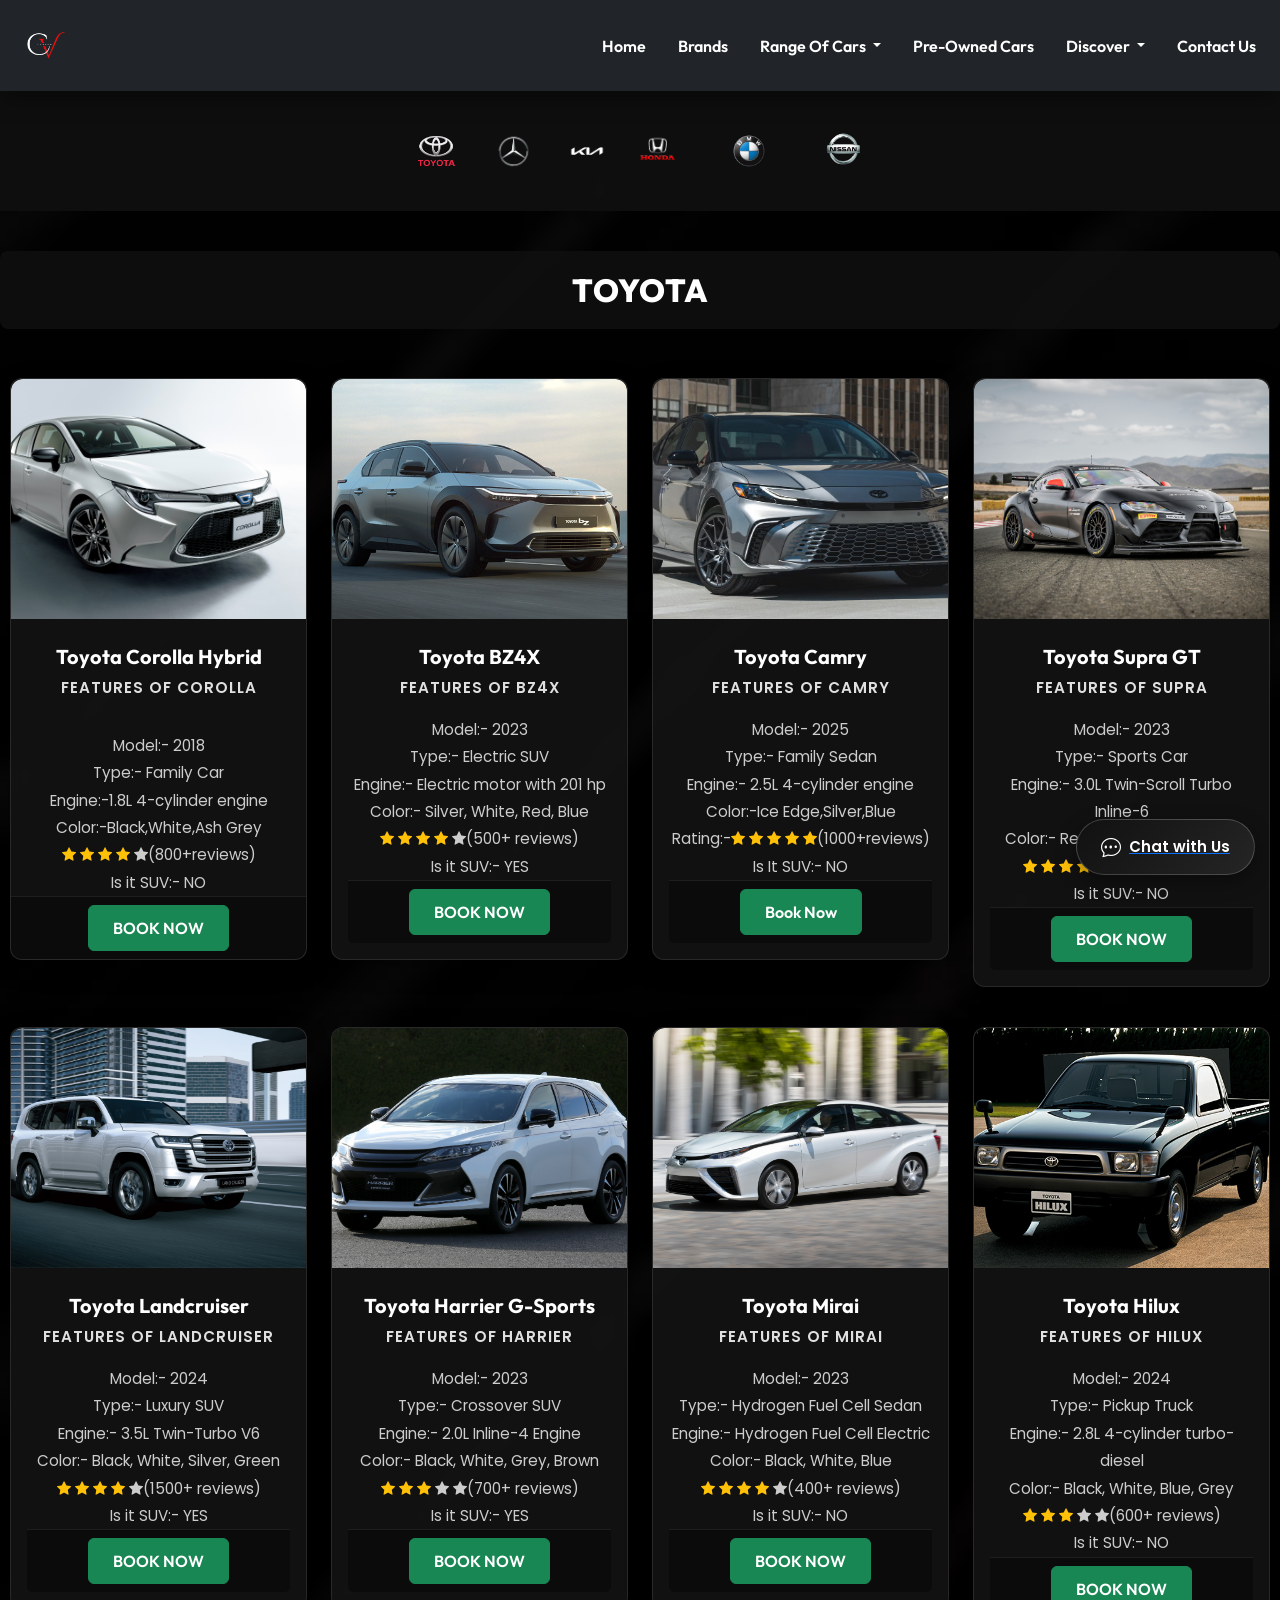
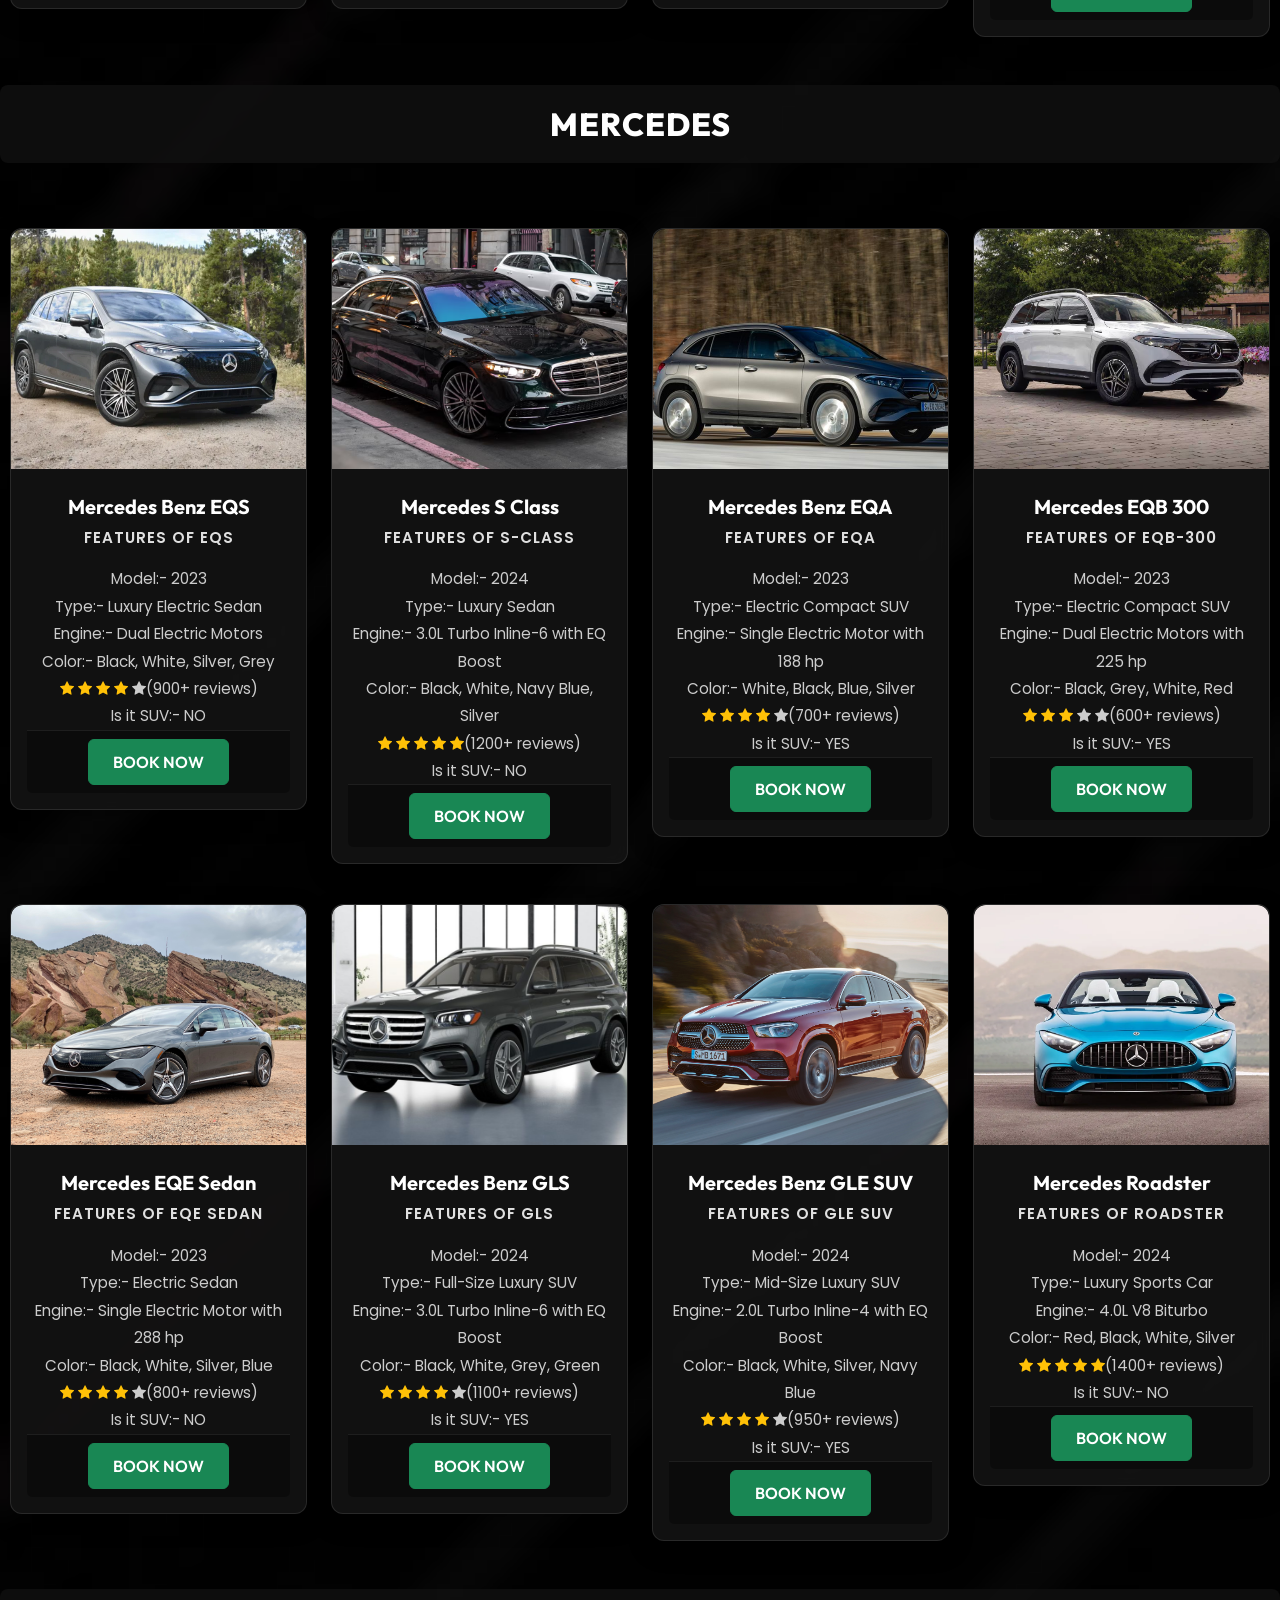
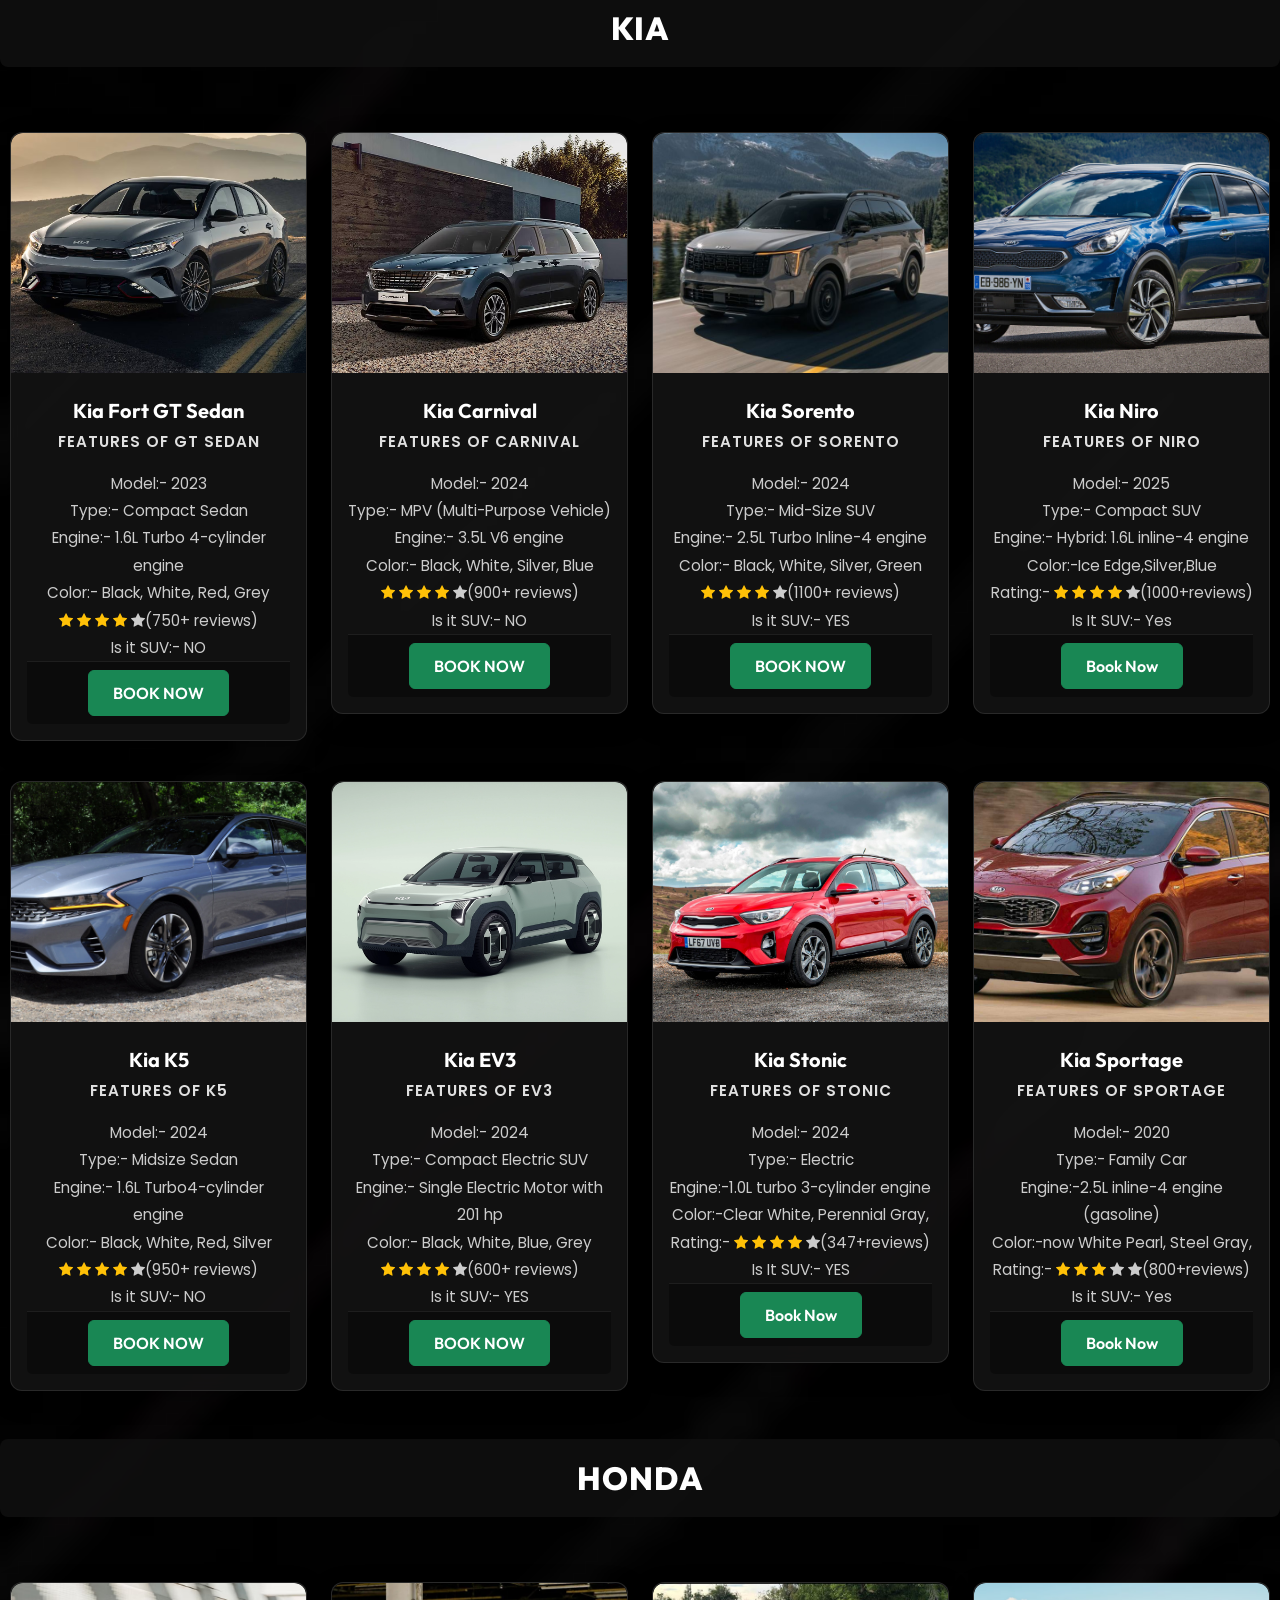
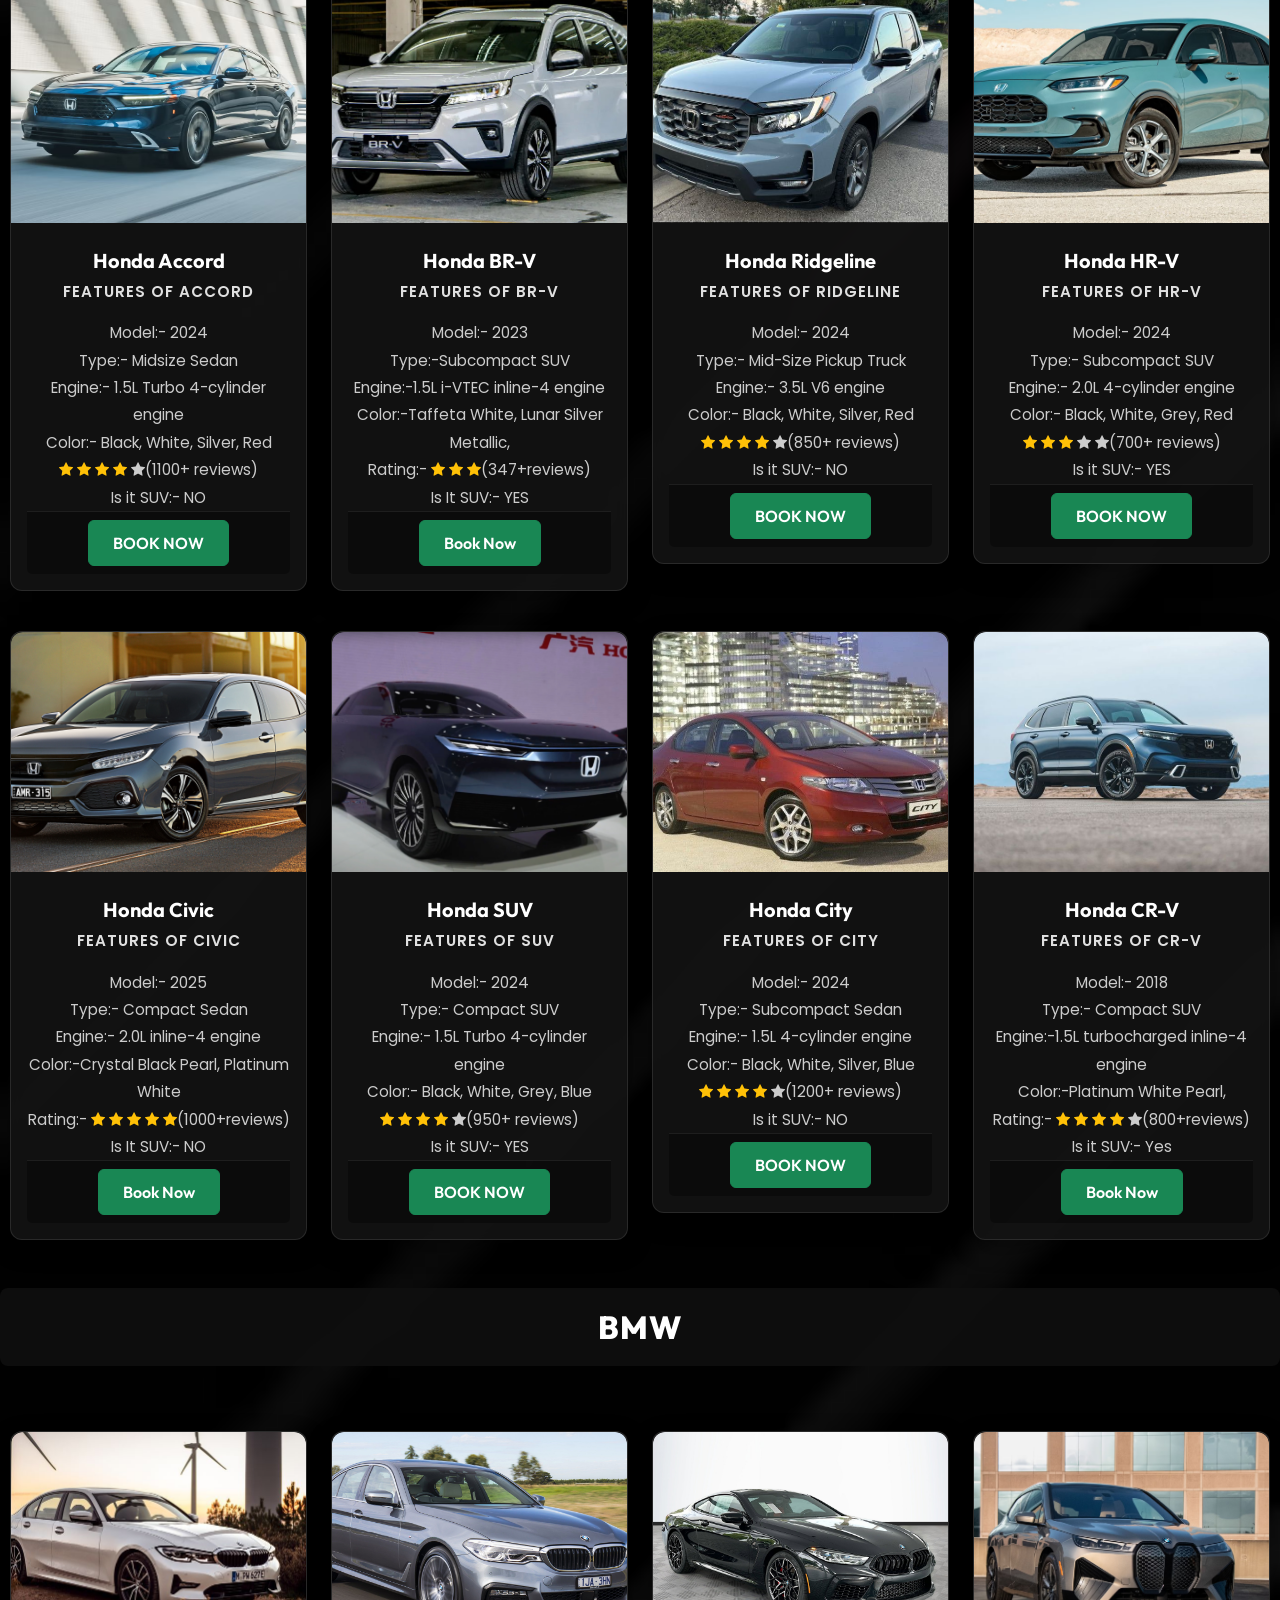
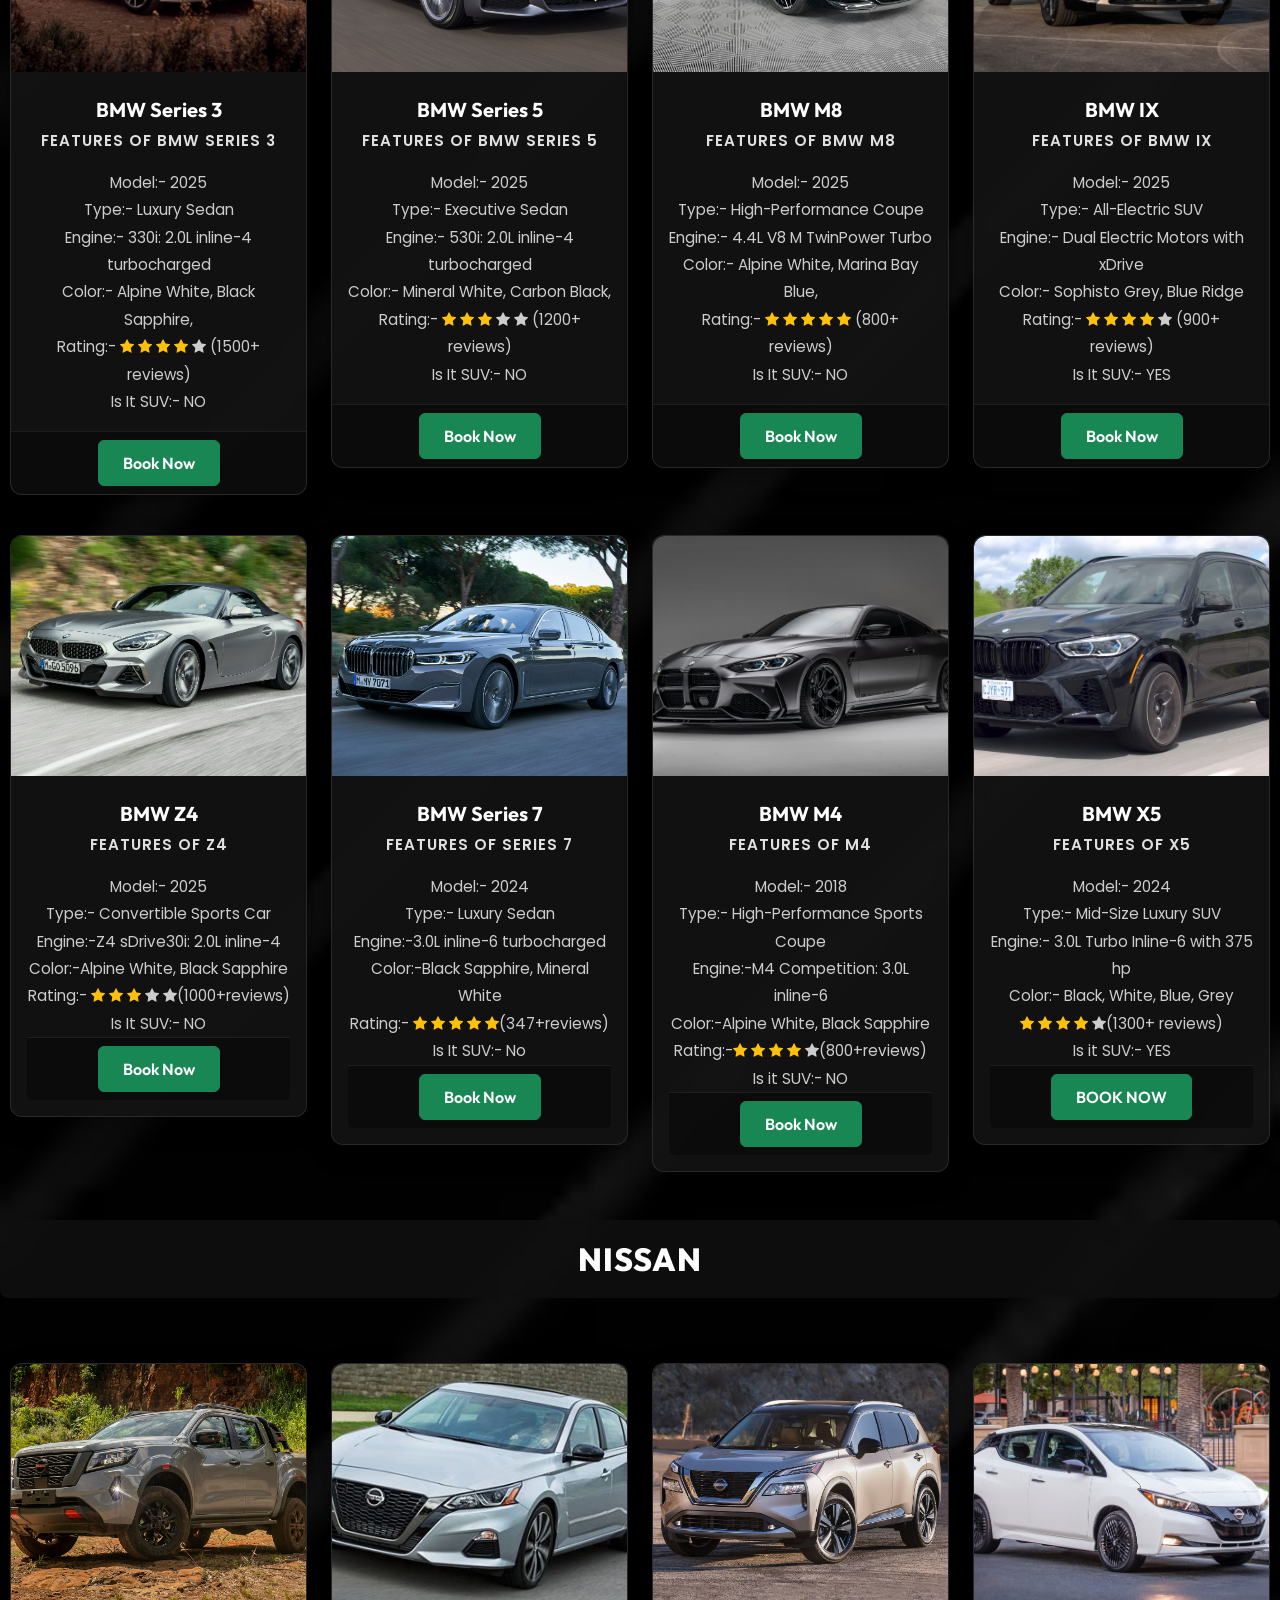
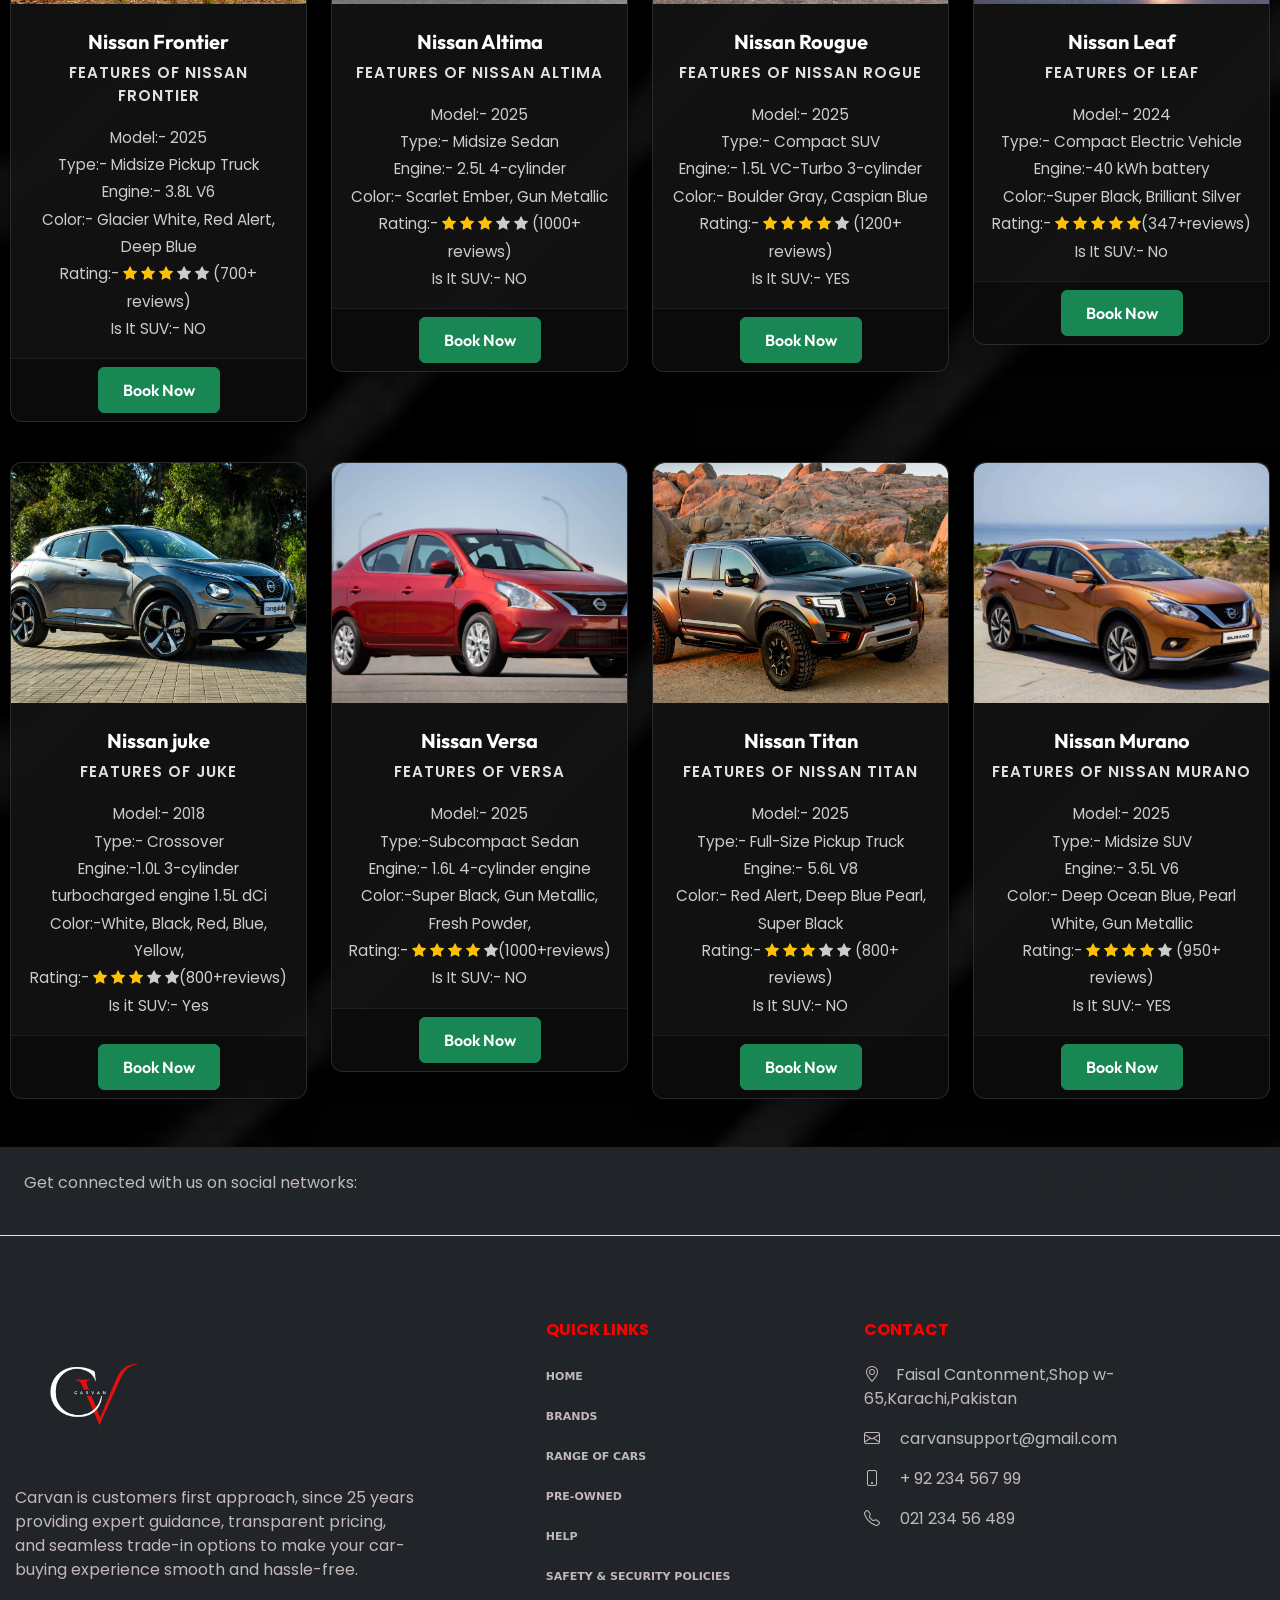
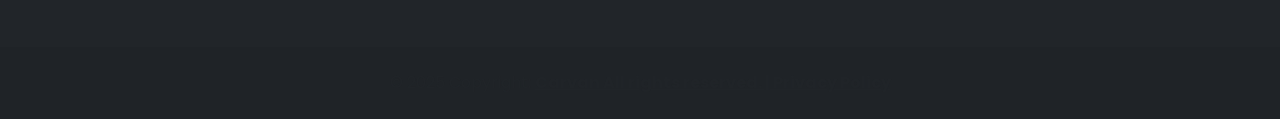
<file: gallery.html>
<!DOCTYPE html>
<html lang="en">
<head>
    <meta charset="UTF-8">
    <meta name="viewport" content="width=device-width, initial-scale=1.0">
    <!-- title & icon -->
    <title>Carvan | Showroom</title>
    <link rel="icon" href="img/2-removebg-preview.png">
  <!-- <Bootstrap 5 CSS> -->
   <link href="https://cdn.jsdelivr.net/npm/bootstrap@5.0.2/dist/css/bootstrap.min.css" rel="stylesheet" integrity="sha384-EVSTQN3/azprG1Anm3QDgpJLIm9Nao0Yz1ztcQTwFspd3yD65VohhpuuCOmLASjC" crossorigin="anonymous">
  <!-- ?<Bootstrap 5 JS> -->
    <script src="https://cdn.jsdelivr.net/npm/bootstrap@5.0.2/dist/js/bootstrap.bundle.min.js" integrity="sha384-MrcW6ZMFYlzcLA8Nl+NtUVF0sA7MsXsP1UyJoMp4YLEuNSfAP+JcXn/tWtIaxVXM" crossorigin="anonymous"></script>
  <!-- Google Fonts -->
  <link rel="preconnect" href="https://fonts.googleapis.com">
  <link rel="preconnect" href="https://fonts.gstatic.com" crossorigin>
  <link href="https://fonts.googleapis.com/css2?family=Outfit:wght@400;600;700;800&family=Poppins:wght@300;400;500;600;700&display=swap" rel="stylesheet">
  <!-- CSS -->
  <link rel="stylesheet" href="style.css">
  <link rel="stylesheet" href="gallery.css">
  <!-- Add icon library -->
  <link rel="stylesheet" href="https://cdnjs.cloudflare.com/ajax/libs/font-awesome/4.7.0/css/font-awesome.min.css">
  <link rel="stylesheet" href="https://cdn.jsdelivr.net/npm/bootstrap-icons/font/bootstrap-icons.css">
</head>
<body background="img/web bg.jpg" style="background-repeat: no-repeat; background-size: cover; overflow-x: hidden;">
  
  <!-- Navbar -->
  <nav class="navbar navbar-expand-lg navbar-dark bg-dark ">
    <div class="container-fluid">
      <a class="navbar-brand" href="index.html"><img src="img/2-removebg-preview.png" id="logo"></a>
      <button class="navbar-toggler" type="button" data-bs-toggle="collapse" data-bs-target="#navbarSupportedContent" aria-controls="navbarSupportedContent" aria-expanded="false" aria-label="Toggle navigation">
        <span class="navbar-toggler-icon"></span>
      </button>
      <div class="collapse navbar-collapse" id="navbarSupportedContent">
        <ul class="navbar-nav">
          <li class="nav-item"id="navbar">
            <a class="nav-link" href="index.html"  id="text">Home</a>
          </li>
          <li class="nav-item" id="navbar">
            <a class="nav-link" href="#brand-section"  id="text">Brands</a>
          </li>
         
          <li class="nav-item dropdown" id="navbar">
            <a class="nav-link dropdown-toggle" href="#" data-bs-toggle="dropdown" id="text">
              Range Of Cars
            </a>
            <ul class="dropdown-menu dropdown-menu-dark" id="text">
              <li><a class="dropdown-item" href="range.html#small-car"  id="navbar">Small Cars</a></li>
              <li><a class="dropdown-item" href="range.html#sedan"  id="navbar">Sedan</a></li>
              <li><a class="dropdown-item" href="range.html#van" id="navbar">Vans</a></li>
              <li><a class="dropdown-item" href="range.html#jeep" id="navbar">Jeep</a></li>
            </ul>
          </li>
          <li class="nav-item"  id="navbar">
            <a class="nav-link" href="Pre-Owned.html" id="text">Pre-Owned Cars</a>
          </li>
        <li class="nav-item dropdown" id="navbar">
            <a class="nav-link dropdown-toggle" href="#" data-bs-toggle="dropdown" id="text">
             Discover
            </a>
          <ul class="dropdown-menu dropdown-menu-dark" id="text">
            <li><a class="dropdown-item" href="Aboutus.html#event"  id="navbar">Events</a></li>
            <li><a class="dropdown-item" href="Aboutus.html"  id="navbar">About Us</a></li>
            <li><a class="dropdown-item" href="gallery.html" id="navbar">Showroom</a></li>
            <li><a class="dropdown-item" href="index.html#why-choose-us" id="navbar">Why Choose Us</a></li>
            <li><a class="dropdown-item" href="index.html#fback" id="navbar">Customer Feedback</a></li>
            <li><a class="dropdown-item" href="Carvan Safety.docx" id="navbar">Safety & Security</a></li>
            <li><a class="dropdown-item" href="contact.html" id="navbar">Book A Test Drive</a></li>            
          </ul>
        </li>
        <li class="nav-item" id="navbar">
          <a class="nav-link" href="contact.html" id="text">Contact Us</a>
        </li>
      </ul>      
      </div>
    </div>
  </nav>
  <!-- Featured Brand -->
      <div class="container-fluid" id="brand-section">
      <div class="row">
        <div class="col-md-12">
          <ul id="menu">
            <li><a href="#toyota"><img src="img/toyota_logo-removebg-preview.png" class="img-fluid mx-auto d-block " id="featured-brand"></a></li>
            <li><a href="#mercedes"><img src="img/mercedes_logo_3-removebg-preview.png" class="img-fluid mx-auto d-block" id="featured-brand"></a></li>
            <li><a href="#KIAA"><img src="img/kia-removebg-preview.png" class="img-fluid mx-auto d-block" id="featured-brand"></a></li>
            <li><a href="#honda"><img src="img/honda_logo-removebg-preview.png" class="img-fluid mx-auto d-block" id="featured-brand"></a></li>
            <li><a href="#bmw"><img src="img/bmw3-removebg-preview.png" class="img-fluid mx-auto d-block" id="featured-brand"></a></li>
            <li><a href="#nissan"><img src="img/nissan_logo_2-removebg-preview.png" class="img-fluid mx-auto d-block" id="featured-brand"></a></li>
          </ul>
        </div>
      </div>
    </div>
<br>

<!-- Gallery page -->
  <div class="div mt-3" id="toyota">TOYOTA</div><br>
    <div class="row row-cols-1 row-cols-md-2 row-cols-lg-4 g-4"  id="car-layout-card">
      <div class="col">
        <div class="card">
          <img src="img/corolla.jpg" class="card-img-top" alt="...">
          <div class="card-body">
            <h5 class="car-name">Toyota Corolla Hybrid</h5>
            <p class="features">Features Of Corolla</p>
          </div>
            <ul class="list">
              <li>Model:- 2018</li>
              <li>Type:- Family Car</li>
              <li>Engine:-1.8L 4-cylinder engine </li>
             <li>Color:-Black,White,Ash Grey</li>
              <li><span class="fa fa-star checked"></span>
              <span class="fa fa-star checked"></span>
              <span class="fa fa-star checked"></span>
             <span class="fa fa-star checked"></span>
              <span class="fa fa-star"></span>(800+reviews)</li>
              <li>Is it SUV:- NO</li>
           </ul>
          <div class="card-footer">
            <a href="checkout.html"><button class="btn btn-success">BOOK NOW</button></a>
          </div>
        </div>
      </div>
      <div class="col">
        <div class="card">
          <img src="img/toyota bz4x 2.jpg" class="card-img-top" alt="...">
          <div class="card-body">
            <h5 class="car-name">Toyota BZ4X</h5>
            <p class="features">Features Of Bz4x</p>
            <ul class="list">
              <li>Model:- 2023</li>
              <li>Type:- Electric SUV</li>
              <li>Engine:- Electric motor with 201 hp</li>
              <li>Color:- Silver, White, Red, Blue</li>
              <li><span class="fa fa-star checked"></span>
                  <span class="fa fa-star checked"></span>
                  <span class="fa fa-star checked"></span>
                  <span class="fa fa-star checked"></span>
                  <span class="fa fa-star"></span>(500+ reviews)</li>
              <li>Is it SUV:- YES</li>
            </ul>
            <div class="card-footer">
              <a href="checkout.html"><button class="btn btn-success">BOOK NOW</button></a>
            </div>           
          </div>
        </div>
      </div>
      <div class="col">
        <div class="card">
          <img src="img/camry1.avif" class="card-img-top" alt="...">
          <div class="card-body">
            <h5 class="car-name">Toyota Camry</h5>
            <p class="features">Features Of Camry</p>
            <ul class="list">
              <li>Model:- 2025</li>
              <li>Type:- Family Sedan</li>
              <li>Engine:- 2.5L 4-cylinder engine</li>
              <li>Color:-Ice Edge,Silver,Blue</li>
              <li>Rating:-<span class="fa fa-star checked"></span>
              <span class="fa fa-star checked"></span>
              <span class="fa fa-star checked"></span>
              <span class="fa fa-star checked"></span>
              <span class="fa fa-star checked"></span>(1000+reviews)</li>
              <li>Is It SUV:- NO</li>
            </ul>
              <div class="card-footer">
                <a href="checkout.html"><button class="btn btn-success">Book Now</button></a>
              </div>
          </div>
        </div>
      </div>
      <div class="col">
        <div class="card">
          <img src="img/Supra gt4.jpg" class="card-img-top" alt="...">
          <div class="card-body">
            <h5 class="car-name">Toyota Supra GT</h5>
            <p class="features">Features Of Supra </p>
            <ul class="list">
              <li>Model:- 2023</li>
              <li>Type:- Sports Car</li>
              <li>Engine:- 3.0L Twin-Scroll Turbo Inline-6</li>
              <li>Color:- Red, Black, Yellow, White</li>
              <li><span class="fa fa-star checked"></span>
                  <span class="fa fa-star checked"></span>
                  <span class="fa fa-star checked"></span>
                  <span class="fa fa-star checked"></span>
                  <span class="fa fa-star"></span>(800+ reviews)</li>
              <li>Is it SUV:- NO</li>
            </ul>
            <div class="card-footer">
              <a href="checkout.html"><button class="btn btn-success">BOOK NOW</button></a>
            </div>              
          </div>
        </div>
      </div>
    </div>
  </div>
  <div class="container"></div>
    <div class="row row-cols-1 row-cols-md-2 row-cols-lg-4 g-4" id="car-layout-card">
     <div class="col">
        <div class="card">
          <img src="img/landcriser.jpg" class="card-img-top" alt="...">
          <div class="card-body">
            <h5 class="car-name">Toyota Landcruiser</h5>
          <p class="features">Features Of Landcruiser</p>
          <ul class="list">
            <li>Model:- 2024</li>
            <li>Type:- Luxury SUV</li>
            <li>Engine:- 3.5L Twin-Turbo V6</li>
            <li>Color:- Black, White, Silver, Green</li>
            <li><span class="fa fa-star checked"></span>
                <span class="fa fa-star checked"></span>
                <span class="fa fa-star checked"></span>
                <span class="fa fa-star checked"></span>
                <span class="fa fa-star"></span>(1500+ reviews)</li>
            <li>Is it SUV:- YES</li>
          </ul>
          <div class="card-footer">
            <a href="checkout.html"><button class="btn btn-success">BOOK NOW</button></a>
          </div>            
        </div>
      </div>
    </div>
    <div class="col">
      <div class="card">
        <img src="img/HARRIER_G_SPORTS_Concept_1.jpg" class="card-img-top" alt="...">
        <div class="card-body">
          <h5 class="car-name">Toyota Harrier G-Sports</h5>
          <p class="features">Features Of Harrier</p>
          <ul class="list">
            <li>Model:- 2023</li>
            <li>Type:- Crossover SUV</li>
            <li>Engine:- 2.0L Inline-4 Engine</li>
            <li>Color:- Black, White, Grey, Brown</li>
            <li><span class="fa fa-star checked"></span>
                <span class="fa fa-star checked"></span>
                <span class="fa fa-star checked"></span>
                <span class="fa fa-star"></span>
                <span class="fa fa-star"></span>(700+ reviews)</li>
            <li>Is it SUV:- YES</li>
          </ul>
          <div class="card-footer">
            <a href="checkout.html"><button class="btn btn-success">BOOK NOW</button></a>
          </div>
           
        </div>
      </div>
    </div>
    <div class="col">
      <div class="card">
        <img src="img/mirai2.jpg" class="card-img-top" alt="...">
        <div class="card-body">
          <h5 class="car-name">Toyota Mirai</h5>
          <p class="features">Features Of Mirai</p>
          <ul class="list">
            <li>Model:- 2023</li>
            <li>Type:- Hydrogen Fuel Cell Sedan</li>
            <li>Engine:- Hydrogen Fuel Cell Electric</li>
            <li>Color:- Black, White, Blue</li>
            <li><span class="fa fa-star checked"></span>
                <span class="fa fa-star checked"></span>
                <span class="fa fa-star checked"></span>
                <span class="fa fa-star checked"></span>
                <span class="fa fa-star"></span>(400+ reviews)</li>
            <li>Is it SUV:- NO</li>
          </ul>
          <div class="card-footer">
            <a href="checkout.html"><button class="btn btn-success">BOOK NOW</button></a>
          </div>
           
        </div>        
      </div>
    </div>
    <div class="col">
      <div class="card">
        <img src="img/toyota hilux.jpg" class="card-img-top" alt="...">
        <div class="card-body">
          <h5 class="car-name">Toyota Hilux</h5>
          <p class="features">Features Of Hilux</p>
          <ul class="list">
            <li>Model:- 2024</li>
            <li>Type:- Pickup Truck</li>
            <li>Engine:- 2.8L 4-cylinder turbo-diesel</li>
            <li>Color:- Black, White, Blue, Grey</li>
            <li><span class="fa fa-star checked"></span>
                <span class="fa fa-star checked"></span>
                <span class="fa fa-star checked"></span>
                <span class="fa fa-star"></span>
                <span class="fa fa-star"></span>(600+ reviews)</li>
            <li>Is it SUV:- NO</li>
          </ul>
          <div class="card-footer">
            <a href="checkout.html"><button class="btn btn-success">BOOK NOW</button></a>
          </div>
          
        </div>
      </div>
    </div>
  </div>



<!-- Mercedes -->
 <div class="div mt-5" id="mercedes">MERCEDES</div>
<div class="container"></div>
<div class="row row-cols-1 row-cols-md-2 row-cols-lg-4 g-4" id="car-layout-card">
  <div class="col">
    <div class="card">
      <img src="img/2023-Mercedes-Benz-EQS-SUV-front-three-quarter.webp" class="card-img-top" alt="...">
      <div class="card-body">
        <h5 class="car-name">Mercedes Benz EQS</h5>
        <p class="features">Features Of EQS</p>
        <ul class="list">
          <li>Model:- 2023</li>
          <li>Type:- Luxury Electric Sedan</li>
          <li>Engine:- Dual Electric Motors</li>
          <li>Color:- Black, White, Silver, Grey</li>
          <li><span class="fa fa-star checked"></span>
              <span class="fa fa-star checked"></span>
              <span class="fa fa-star checked"></span>
              <span class="fa fa-star checked"></span>
              <span class="fa fa-star"></span>(900+ reviews)</li>
          <li>Is it SUV:- NO</li>
        </ul>
        <div class="card-footer">
          <a href="checkout.html"><button class="btn btn-success">BOOK NOW</button></a>
        </div>        
      </div>
    </div>
  </div>
  <div class="col">
    <div class="card">
      <img src="img/sclass.avif" class="card-img-top" alt="...">
      <div class="card-body">
        <h5 class="car-name">Mercedes S Class</h5>
        <p class="features">Features Of S-Class</p>
        <ul class="list">
          <li>Model:- 2024</li>
          <li>Type:- Luxury Sedan</li>
          <li>Engine:- 3.0L Turbo Inline-6 with EQ Boost</li>
          <li>Color:- Black, White, Navy Blue, Silver</li>
          <li><span class="fa fa-star checked"></span>
              <span class="fa fa-star checked"></span>
              <span class="fa fa-star checked"></span>
              <span class="fa fa-star checked"></span>
              <span class="fa fa-star checked"></span>(1200+ reviews)</li>
          <li>Is it SUV:- NO</li>
        </ul>
        <div class="card-footer">
          <a href="checkout.html"><button class="btn btn-success">BOOK NOW</button></a>
        </div>       
      </div>
    </div>
  </div>
  <div class="col">
    <div class="card">
      <img src="img/mercedes benz eqa electric.jpg" class="card-img-top" alt="...">
      <div class="card-body">
        <h5 class="car-name">Mercedes Benz EQA </h5>
        <p class="features">Features Of EQA</p>
        <ul class="list">
          <li>Model:- 2023</li>
          <li>Type:- Electric Compact SUV</li>
          <li>Engine:- Single Electric Motor with 188 hp</li>
          <li>Color:- White, Black, Blue, Silver</li>
          <li><span class="fa fa-star checked"></span>
              <span class="fa fa-star checked"></span>
              <span class="fa fa-star checked"></span>
              <span class="fa fa-star checked"></span>
              <span class="fa fa-star"></span>(700+ reviews)</li>
          <li>Is it SUV:- YES</li>
        </ul>
        <div class="card-footer">
          <a href="checkout.html"><button class="btn btn-success">BOOK NOW</button></a>
        </div>
      </div>
    </div>
  </div>
  <div class="col">
    <div class="card">
      <img src="img/eqb 3002.avif" class="card-img-top" alt="...">
      <div class="card-body">
        <h5 class="car-name">Mercedes EQB 300 </h5>
        <p class="features">Features Of EQB-300</p>
        <ul class="list">
          <li>Model:- 2023</li>
          <li>Type:- Electric Compact SUV</li>
          <li>Engine:- Dual Electric Motors with 225 hp</li>
          <li>Color:- Black, Grey, White, Red</li>
          <li><span class="fa fa-star checked"></span>
              <span class="fa fa-star checked"></span>
              <span class="fa fa-star checked"></span>
              <span class="fa fa-star"></span>
              <span class="fa fa-star"></span>(600+ reviews)</li>
          <li>Is it SUV:- YES</li>
        </ul>
        <div class="card-footer">
          <a href="checkout.html"><button class="btn btn-success">BOOK NOW</button></a>
        </div>
      </div>
    </div>
  </div>
</div>
</div>
<div class="container"></div>
    <div class="row row-cols-1 row-cols-md-2 row-cols-lg-4 g-4" id="car-layout-card">
      <div class="col">
        <div class="card">
          <img src="img/benz eqe 2.jpg" class="card-img-top" alt="...">
          <div class="card-body">
            <h5 class="car-name">Mercedes EQE Sedan</h5>
            <p class="features">Features Of EQE Sedan</p>
            <ul class="list">
              <li>Model:- 2023</li>
              <li>Type:- Electric Sedan</li>
              <li>Engine:- Single Electric Motor with 288 hp</li>
              <li>Color:- Black, White, Silver, Blue</li>
              <li><span class="fa fa-star checked"></span>
                  <span class="fa fa-star checked"></span>
                  <span class="fa fa-star checked"></span>
                  <span class="fa fa-star checked"></span>
                  <span class="fa fa-star"></span>(800+ reviews)</li>
              <li>Is it SUV:- NO</li>
            </ul>
            <div class="card-footer">
              <a href="checkout.html"><button class="btn btn-success">BOOK NOW</button></a>
            </div> 
          </div>
        </div>
      </div>
      <div class="col">
        <div class="card">
          <img src="img/mercedes benz gls.jpg" class="card-img-top" alt="...">
          <div class="card-body">
            <h5 class="car-name">Mercedes Benz GLS</h5>
            <p class="features">Features Of GLS</p>
            <ul class="list">
              <li>Model:- 2024</li>
              <li>Type:- Full-Size Luxury SUV</li>
              <li>Engine:- 3.0L Turbo Inline-6 with EQ Boost</li>
              <li>Color:- Black, White, Grey, Green</li>
              <li><span class="fa fa-star checked"></span>
                  <span class="fa fa-star checked"></span>
                  <span class="fa fa-star checked"></span>
                  <span class="fa fa-star checked"></span>
                  <span class="fa fa-star"></span>(1100+ reviews)</li>
              <li>Is it SUV:- YES</li>
            </ul>
            <div class="card-footer">
              <a href="checkout.html"><button class="btn btn-success" id="book-button">BOOK NOW</button></a>
            </div>
          </div>
        </div>
      </div>
      <div class="col">
        <div class="card">
          <img src="img/mercedes benz gle coupe suv.jpg" class="card-img-top" alt="...">
          <div class="card-body">
            <h5 class="car-name">Mercedes Benz GLE SUV</h5>
            <p class="features">Features Of GLE SUV</p>
            <ul class="list">
              <li>Model:- 2024</li>
              <li>Type:- Mid-Size Luxury SUV</li>
              <li>Engine:- 2.0L Turbo Inline-4 with EQ Boost</li>
              <li>Color:- Black, White, Silver, Navy Blue</li>
              <li><span class="fa fa-star checked"></span>
                  <span class="fa fa-star checked"></span>
                  <span class="fa fa-star checked"></span>
                  <span class="fa fa-star checked"></span>
                  <span class="fa fa-star"></span>(950+ reviews)</li>
              <li>Is it SUV:- YES</li>
            </ul>
            <div class="card-footer">
              <a href="checkout.html"><button class="btn btn-success">BOOK NOW</button></a>
            </div>
          </div>
        </div>
      </div>
      <div class="col">
        <div class="card">
          <img src="img/mAMG-SL-ROADSTER-GAL-005-L-FE-DR.webp" class="card-img-top" alt="...">
          <div class="card-body">
            <h5 class="car-name">Mercedes Roadster</h5>
            <p class="features">Features Of Roadster</p>
            <ul class="list">
              <li>Model:- 2024</li>
              <li>Type:- Luxury Sports Car</li>
              <li>Engine:- 4.0L V8 Biturbo</li>
              <li>Color:- Red, Black, White, Silver</li>
              <li><span class="fa fa-star checked"></span>
                  <span class="fa fa-star checked"></span>
                  <span class="fa fa-star checked"></span>
                  <span class="fa fa-star checked"></span>
                  <span class="fa fa-star checked"></span>(1400+ reviews)</li>
              <li>Is it SUV:- NO</li>
            </ul>
            <div class="card-footer">
              <a href="checkout.html"><button class="btn btn-success">BOOK NOW</button></a>
            </div>
          </div>
        </div>
      </div>
    </div>
  </div>
  <!-- kia -->
  <div class="div mt-5" id="KIAA">KIA</div>
  <div class="container"></div>
   <div class="row row-cols-1 row-cols-md-2 row-cols-lg-4 g-4" id="car-layout-card">
    <div class="col">
      <div class="card">
        <img src="img/kia forte gt sedan.avif" class="card-img-top" alt="...">
        <div class="card-body">
          <h5 class="car-name">Kia Fort GT Sedan</h5>
          <p class="features">Features Of GT Sedan</p>
          <ul class="list">
            <li>Model:- 2023</li>
            <li>Type:- Compact Sedan</li>
            <li>Engine:- 1.6L Turbo 4-cylinder engine</li>
            <li>Color:- Black, White, Red, Grey</li>
            <li><span class="fa fa-star checked"></span>
                <span class="fa fa-star checked"></span>
                <span class="fa fa-star checked"></span>
                <span class="fa fa-star checked"></span>
                <span class="fa fa-star"></span>(750+ reviews)</li>
            <li>Is it SUV:- NO</li>
          </ul>
          <div class="card-footer">
            <a href="checkout.html"><button class="btn btn-success">BOOK NOW</button></a>
          </div>
         </div>
      </div>
    </div>
    <div class="col">
      <div class="card">
        <img src="img/kia carnival.avif" class="card-img-top" alt="...">
        <div class="card-body">
          <h5 class="car-name">Kia Carnival</h5>
          <p class="features">Features Of Carnival</p>
          <ul class="list">
            <li>Model:- 2024</li>
            <li>Type:- MPV (Multi-Purpose Vehicle)</li>
            <li>Engine:- 3.5L V6 engine</li>
            <li>Color:- Black, White, Silver, Blue</li>
            <li><span class="fa fa-star checked"></span>
                <span class="fa fa-star checked"></span>
                <span class="fa fa-star checked"></span>
                <span class="fa fa-star checked"></span>
                <span class="fa fa-star"></span>(900+ reviews)</li>
            <li>Is it SUV:- NO</li>
          </ul>
          <div class="card-footer">
            <a href="checkout.html"><button class="btn btn-success">BOOK NOW</button></a>
          </div>          
        </div>
      </div>
    </div>
    <div class="col">
      <div class="card">
        <img src="img/kia sorento.jpg" class="card-img-top" alt="...">
        <div class="card-body">
          <h5 class="car-name">Kia Sorento</h5>
          <p class="features">Features Of Sorento</p>
          <ul class="list">
            <li>Model:- 2024</li>
            <li>Type:- Mid-Size SUV</li>
            <li>Engine:- 2.5L Turbo Inline-4 engine</li>
            <li>Color:- Black, White, Silver, Green</li>
            <li><span class="fa fa-star checked"></span>
                <span class="fa fa-star checked"></span>
                <span class="fa fa-star checked"></span>
                <span class="fa fa-star checked"></span>
                <span class="fa fa-star"></span>(1100+ reviews)</li>
            <li>Is it SUV:- YES</li>
          </ul>
          <div class="card-footer">
            <a href="checkout.html"><button class="btn btn-success">BOOK NOW</button></a>
          </div>          
        </div>
      </div>
    </div>
    <div class="col">
      <div class="card">
        <img src="img/Kia-Niro.jpg" class="card-img-top" alt="...">
        <div class="card-body">
          <h5 class="car-name">Kia Niro</h5>
          <p class="features">Features Of Niro</p>
                    <ul class="list">
                      <li>Model:- 2025</li>
                      <li>Type:- Compact SUV</li>
                      <li>Engine:- Hybrid: 1.6L inline-4 engine</li>
                      <li>Color:-Ice Edge,Silver,Blue</li>
                      <li>Rating:- <span class="fa fa-star checked "></span>
                        <span class="fa fa-star checked "></span>
                        <span class="fa fa-star checked "></span>
                        <span class="fa fa-star checked "></span>
                        <span class="fa fa-star"></span>(1000+reviews)</li>
                      <li>Is It SUV:- Yes</li>
                    </ul>
                      <div class="card-footer">
                        <a href="checkout.html"><button class="btn btn-success">Book Now</button></a>
                      </div>
                </div>
          </div>
      </div>
  </div>
</div>
<div class="container"></div>
    <div class="row row-cols-1 row-cols-md-2 row-cols-lg-4 g-4" id="car-layout-card">
      <div class="col">
        <div class="card">
          <img src="img/Kia-K5.jpg" class="card-img-top" alt="...">
          <div class="card-body">
            <h5 class="car-name">Kia K5</h5>
            <p class="features">Features Of K5</p>
            <ul class="list">
              <li>Model:- 2024</li>
              <li>Type:- Midsize Sedan</li>
              <li>Engine:- 1.6L Turbo4-cylinder engine</li>
              <li>Color:- Black, White, Red, Silver</li>
              <li><span class="fa fa-star checked"></span>
                  <span class="fa fa-star checked"></span>
                  <span class="fa fa-star checked"></span>
                  <span class="fa fa-star checked"></span>
                  <span class="fa fa-star"></span>(950+ reviews)</li>
              <li>Is it SUV:- NO</li>
            </ul>
            <div class="card-footer">
              <a href="checkout.html"><button class="btn btn-success">BOOK NOW</button></a>
            </div>            
          </div>
        </div>
      </div>
      <div class="col">
        <div class="card">
          <img src="img/Upcoming-Kia-EV3.webp" class="card-img-top" alt="...">
          <div class="card-body">
            <h5 class="car-name">Kia EV3</h5>
            <p class="features">Features Of EV3</p>
            <ul class="list">
              <li>Model:- 2024</li>
              <li>Type:- Compact Electric SUV</li>
              <li>Engine:- Single Electric Motor with 201 hp</li>
              <li>Color:- Black, White, Blue, Grey</li>
              <li><span class="fa fa-star checked"></span>
                  <span class="fa fa-star checked"></span>
                  <span class="fa fa-star checked"></span>
                  <span class="fa fa-star checked"></span>
                  <span class="fa fa-star"></span>(600+ reviews)</li>
              <li>Is it SUV:- YES</li>
            </ul>
            <div class="card-footer">
              <a href="checkout.html"><button class="btn btn-success">BOOK NOW</button></a>
            </div>            
          </div>
        </div>
      </div>
      <div class="col">
        <div class="card">
          <img src="img/Kia-Stonic-side-front-static-view.jpg" class="card-img-top" alt="...">
          <div class="card-body">
            <h5 class="car-name">Kia Stonic</h5>
            <p class="features">Features Of Stonic</p>
            <ul class="list">
              <li>Model:- 2024</li>
              <li>Type:- Electric</li>
              <li>Engine:-1.0L turbo 3-cylinder engine</li>
              <li>Color:-Clear White, Perennial Gray,</li>
              <li>Rating:- <span class="fa fa-star checked "></span>
                <span class="fa fa-star checked "></span>
                <span class="fa fa-star checked "></span>
                <span class="fa fa-star checked "></span>
                <span class="fa fa-star"></span>(347+reviews)</li>
              <li>Is It SUV:- YES</li>
            </ul>
            <div class="card-footer">
              <a href="checkout.html"><button class="btn btn-success">Book Now</button></a>
            </div>
          </div>
        </div>
      </div>
      <div class="col">
        <div class="card">
          <img src="img/2020-kia-sportage.jpg" class="card-img-top" alt="...">
          <div class="card-body">
            <h5 class="car-name">Kia Sportage</h5>
            <p class="features">Features Of Sportage</p>
            <ul class="list">
              <li>Model:- 2020</li>
              <li>Type:- Family Car</li>
              <li>Engine:-2.5L inline-4 engine (gasoline) </li>
              <li>Color:-now White Pearl, Steel Gray, </li>
              <li>Rating:- <span class="fa fa-star checked "></span>
                <span class="fa fa-star checked "></span>
                <span class="fa fa-star checked "></span>
                <span class="fa fa-star"></span>
                <span class="fa fa-star"></span>(800+reviews)</li>
              <li>Is it SUV:- Yes</li>
            </ul>
            <div class="card-footer">
            <a href="checkout.html"><button class="btn btn-success">Book Now</button></a>
            </div>
          </div>
        </div>
      </div>
    </div>
  </div>
  <!-- honda -->
  <div class="div mt-5" id="honda">HONDA</div>
  <div class="container"></div>
  <div class="row row-cols-1 row-cols-md-2 row-cols-lg-4 g-4" id="car-layout-card">
    <div class="col">
      <div class="card">
        <img src="img/accord2.avif" class="card-img-top" alt="...">
        <div class="card-body">
          <h5 class="car-name">Honda Accord</h5>
          <p class="features">Features Of Accord</p>
          <ul class="list">
            <li>Model:- 2024</li>
            <li>Type:- Midsize Sedan</li>
            <li>Engine:- 1.5L Turbo 4-cylinder engine</li>
            <li>Color:- Black, White, Silver, Red</li>
            <li><span class="fa fa-star checked"></span>
                <span class="fa fa-star checked"></span>
                <span class="fa fa-star checked"></span>
                <span class="fa fa-star checked"></span>
                <span class="fa fa-star"></span>(1100+ reviews)</li>
            <li>Is it SUV:- NO</li>
          </ul>
          <div class="card-footer">
            <a href="checkout.html"><button class="btn btn-success">BOOK NOW</button></a>
          </div>
        </div>
      </div>
    </div>
    <div class="col">
      <div class="card">
        <img src="img/Honda-BRV-2023-2.jpg" class="card-img-top" alt="...">
        <div class="card-body">
          <h5 class="car-name">Honda BR-V</h5>
          <p class="features">Features Of BR-V</p>
          <ul class="list">
            <li>Model:- 2023</li>
            <li>Type:-Subcompact SUV</li>
            <li>Engine:-1.5L i-VTEC inline-4 engine</li>
            <li>Color:-Taffeta White, Lunar Silver Metallic,</li>
            <li>Rating:- <span class="fa fa-star checked "></span>
              <span class="fa fa-star checked "></span>
              <span class="fa fa-star checked "></span>(347+reviews)</li>
            <li>Is It SUV:- YES</li>
          </ul>
          <div class="card-footer">
            <a href="checkout.html"><button class="btn btn-success">Book Now</button></a>
          </div>
        </div>
      </div>
    </div>
    <div class="col">
      <div class="card">
        <img src="img/honda ridgeline.jpg" class="card-img-top" alt="...">
        <div class="card-body">
          <h5 class="car-name">Honda Ridgeline</h5>
          <p class="features">Features Of Ridgeline</p>
          <ul class="list">
            <li>Model:- 2024</li>
            <li>Type:- Mid-Size Pickup Truck</li>
            <li>Engine:- 3.5L V6 engine</li>
            <li>Color:- Black, White, Silver, Red</li>
            <li><span class="fa fa-star checked"></span>
                <span class="fa fa-star checked"></span>
                <span class="fa fa-star checked"></span>
                <span class="fa fa-star checked"></span>
                <span class="fa fa-star"></span>(850+ reviews)</li>
            <li>Is it SUV:- NO</li>
          </ul>
          <div class="card-footer">
            <a href="checkout.html"><button class="btn btn-success">BOOK NOW</button></a>
          </div>
        </div>
      </div>
    </div>
    <div class="col">
      <div class="card">
        <img src="img/hrv2.avif" class="card-img-top" alt="...">
        <div class="card-body">
          <h5 class="car-name">Honda HR-V</h5>
          <p class="features">Features Of HR-V</p>
          <ul class="list">
            <li>Model:- 2024</li>
            <li>Type:- Subcompact SUV</li>
            <li>Engine:- 2.0L 4-cylinder engine</li>
            <li>Color:- Black, White, Grey, Red</li>
            <li><span class="fa fa-star checked"></span>
                <span class="fa fa-star checked"></span>
                <span class="fa fa-star checked"></span>
                <span class="fa fa-star"></span>
                <span class="fa fa-star"></span>(700+ reviews)</li>
            <li>Is it SUV:- YES</li>
          </ul>
          <div class="card-footer">
            <a href="checkout.html"><button class="btn btn-success">BOOK NOW</button></a>
          </div>         
        </div>
      </div>
    </div>
  </div>
</div>
<div class="container"></div>
    <div class="row row-cols-1 row-cols-md-2 row-cols-lg-4 g-4" id="car-layout-card">
      <div class="col">
        <div class="card">
          <img src="img/civic.jpg" class="card-img-top" alt="...">
          <div class="card-body">
            <h5 class="car-name">Honda Civic</h5>
            <p class="features">Features Of Civic</p>
            <ul class="list">
              <li>Model:- 2025</li>
              <li>Type:- Compact Sedan</li>
              <li>Engine:- 2.0L inline-4 engine</li>
              <li>Color:-Crystal Black Pearl, Platinum White</li>
              <li>Rating:- <span class="fa fa-star checked "></span>
                <span class="fa fa-star checked "></span>
                <span class="fa fa-star checked "></span>
                <span class="fa fa-star checked "></span>
                <span class="fa fa-star checked "></span>(1000+reviews)</li>
              <li>Is It SUV:- NO</li>
            </ul>
              <div class="card-footer">
                <a href="checkout.html"><button class="btn btn-success">Book Now</button></a>
              </div>
          </div>
        </div>
      </div>
      <div class="col">
        <div class="card">
          <img src="img/Honda-electric-SUV-concept-2.jpg" class="card-img-top" alt="...">
          <div class="card-body">
            <h5 class="car-name">Honda SUV</h5>
            <p class="features">Features Of SUV</p>
            <ul class="list">
              <li>Model:- 2024</li>
              <li>Type:- Compact SUV</li>
              <li>Engine:- 1.5L Turbo 4-cylinder engine</li>
              <li>Color:- Black, White, Grey, Blue</li>
              <li><span class="fa fa-star checked"></span>
                  <span class="fa fa-star checked"></span>
                  <span class="fa fa-star checked"></span>
                  <span class="fa fa-star checked"></span>
                  <span class="fa fa-star"></span>(950+ reviews)</li>
              <li>Is it SUV:- YES</li>
            </ul>
            <div class="card-footer">
              <a href="checkout.html"><button class="btn btn-success">BOOK NOW</button></a>
            </div>           
          </div>
        </div>
      </div>
      <div class="col">
        <div class="card">
          <img src="img/honda city.jpg" class="card-img-top" alt="...">
          <div class="card-body">
            <h5 class="car-name">Honda City</h5>
            <p class="features">Features Of City</p>
            <ul class="list">
              <li>Model:- 2024</li>
              <li>Type:- Subcompact Sedan</li>
              <li>Engine:- 1.5L 4-cylinder engine</li>
              <li>Color:- Black, White, Silver, Blue</li>
              <li><span class="fa fa-star checked"></span>
                  <span class="fa fa-star checked"></span>
                  <span class="fa fa-star checked"></span>
                  <span class="fa fa-star checked"></span>
                  <span class="fa fa-star"></span>(1200+ reviews)</li>
              <li>Is it SUV:- NO</li>
            </ul>
            <div class="card-footer">
              <a href="checkout.html"><button class="btn btn-success">BOOK NOW</button></a>
            </div>           
          </div>
        </div>
      </div>
      <div class="col">
        <div class="card">
          <img src="img/honda crv.jpg" class="card-img-top" alt="...">
          <div class="card-body">
            <h5 class="car-name">Honda CR-V</h5>
            <p class="features">Features Of CR-V</p>
                  <ul class="list">
                    <li>Model:- 2018</li>
                    <li>Type:- Compact SUV</li>
                    <li>Engine:-1.5L turbocharged inline-4 engine </li>
                    <li>Color:-Platinum White Pearl, </li>
                    <li>Rating:- <span class="fa fa-star checked "></span>
                      <span class="fa fa-star checked "></span>
                      <span class="fa fa-star checked "></span>
                      <span class="fa fa-star checked "></span>
                      <span class="fa fa-star"></span>(800+reviews)</li>
                    <li>Is it SUV:- Yes</li>
                  </ul>
                  <div class="card-footer">
                  <a href="checkout.html"><button class="btn btn-success">Book Now</button></a>
                  </div>
        </div>
      </div>
    </div>
  </div>
  <!-- bmw -->
  <div class="div mt-5" id="bmw">BMW</div>
  <div class="container"></div>
  <div class="row row-cols-1 row-cols-md-2 row-cols-lg-4 g-4" id="car-layout-card">
    <div class="col">
      <div class="card">
        <img src="img/bmw 3series.jpg" class="card-img-top" alt="...">
        <div class="card-body">
          <h5 class="car-name">BMW Series 3</h5>
          <p class="features">Features Of BMW Series 3</p>
<ul class="list">
  <li>Model:- 2025</li>
  <li>Type:- Luxury Sedan</li>
  <li>Engine:- 330i: 2.0L inline-4 turbocharged</li>
  <li>Color:- Alpine White, Black Sapphire,</li>
  <li>Rating:- <span class="fa fa-star checked"></span>
    <span class="fa fa-star checked"></span>
    <span class="fa fa-star checked"></span>
    <span class="fa fa-star checked"></span>
    <span class="fa fa-star"></span> (1500+ reviews)</li>
  <li>Is It SUV:- NO</li>
</ul>
</div>
<div class="card-footer">
  <a href="checkout.html"><button class="btn btn-success">Book Now</button></a>
</div>

      </div>
    </div>
    <div class="col">
      <div class="card">
        <img src="img/2017-bmw-5-series-5.jpg" class="card-img-top" alt="...">
        <div class="card-body">
          <h5 class="car-name">BMW Series 5</h5>
          <p class="features">Features Of BMW Series 5</p>
<ul class="list">
  <li>Model:- 2025</li>
  <li>Type:- Executive Sedan</li>
  <li>Engine:- 530i: 2.0L inline-4 turbocharged</li>
  <li>Color:- Mineral White, Carbon Black,</li>
  <li>Rating:- <span class="fa fa-star checked"></span>
    <span class="fa fa-star checked"></span>
    <span class="fa fa-star checked"></span>
    <span class="fa fa-star"></span>
    <span class="fa fa-star"></span> (1200+ reviews)</li>
  <li>Is It SUV:- NO</li>
</ul>
</div>
<div class="card-footer">
  <a href="checkout.html"><button class="btn btn-success">Book Now</button></a>
</div>

      </div>
    </div>
    <div class="col">
      <div class="card">
        <img src="img/bmw m8.jpg" class="card-img-top" alt="...">
        <div class="card-body">
          <h5 class="car-name">BMW M8</h5>
          <p class="features">Features Of BMW M8</p>
        <ul class="list">
          <li>Model:- 2025</li>
          <li>Type:- High-Performance Coupe</li>
          <li>Engine:- 4.4L V8 M TwinPower Turbo</li>
          <li>Color:- Alpine White, Marina Bay Blue,</li>
          <li>Rating:- <span class="fa fa-star checked"></span>
          <span class="fa fa-star checked"></span>
          <span class="fa fa-star checked"></span>
          <span class="fa fa-star checked"></span>
          <span class="fa fa-star checked"></span> (800+ reviews)</li>
          <li>Is It SUV:- NO</li>
        </ul>
        </div>
<div class="card-footer">
  <a href="checkout.html"><button class="btn btn-success">Book Now</button></a>
</div>

      </div>
    </div>
    <div class="col">
      <div class="card">
        <img src="img/bmw ix2.avif" class="card-img-top" alt="...">
        <div class="card-body">
          <h5 class="car-name">BMW IX</h5>
          <p class="features">Features Of BMW iX</p>
          <ul class="list">
            <li>Model:- 2025</li>
            <li>Type:- All-Electric SUV</li>
            <li>Engine:- Dual Electric Motors with xDrive</li>
            <li>Color:- Sophisto Grey, Blue Ridge</li>
            <li>Rating:- <span class="fa fa-star checked"></span>
              <span class="fa fa-star checked"></span>
              <span class="fa fa-star checked"></span>
              <span class="fa fa-star checked"></span>
              <span class="fa fa-star"></span> (900+ reviews)</li>
            <li>Is It SUV:- YES</li>
          </ul>
        </div>
          <div class="card-footer">
            <a href="checkout.html"><button class="btn btn-success">Book Now</button></a>
          </div>
          
      </div>
    </div>
  </div>
</div>
<div class="container"></div>
    <div class="row row-cols-1 row-cols-md-2 row-cols-lg-4 g-4" id="car-layout-card">
      <div class="col">
        <div class="card">
          <img src="img/bmw z4.jpg" class="card-img-top" alt="...">
          <div class="card-body">
            <h5 class="car-name">BMW Z4</h5>
            <p class="features">Features Of Z4</p>
            <ul class="list">
              <li>Model:- 2025</li>
              <li>Type:- Convertible Sports Car</li>
              <li>Engine:-Z4 sDrive30i: 2.0L inline-4</li>
              <li>Color:-Alpine White, Black Sapphire</li>
              <li>Rating:- <span class="fa fa-star checked "></span>
                <span class="fa fa-star checked "></span>
                <span class="fa fa-star checked "></span>
                <span class="fa fa-star"></span>
                <span class="fa fa-star"></span>(1000+reviews)</li>
              <li>Is It SUV:- NO</li>
            </ul>
              <div class="card-footer">
                <a href="checkout.html"><button class="btn btn-success">Book Now</button></a>
              </div>
          </div>

        </div>
      </div>
      <div class="col">
        <div class="card">
          <img src="img/bmw 7 series.jpg" class="card-img-top" alt="...">
          <div class="card-body">
            <h5 class="car-name">BMW Series 7</h5>
            <p class="features">Features Of Series 7</p>
            <ul class="list">
              <li>Model:- 2024</li>
              <li>Type:- Luxury Sedan</li>
              <li>Engine:-3.0L inline-6 turbocharged</li>
              <li>Color:-Black Sapphire, Mineral White</li>
              <li>Rating:- <span class="fa fa-star checked "></span>
                <span class="fa fa-star checked "></span>
                <span class="fa fa-star checked "></span>
                <span class="fa fa-star checked "></span>
                <span class="fa fa-star checked "></span>(347+reviews)</li>
              <li>Is It SUV:- No</li>
            </ul>
            <div class="card-footer">
              <a href="checkout.html"><button class="btn btn-success">Book Now</button></a>
            </div>
          </div>
        </div>
      </div>
      <div class="col">
        <div class="card">
          <img src="img/bmw m4.jpg" class="card-img-top" alt="...">
          <div class="card-body">
            <h5 class="car-name">BMW M4</h5>
            <p class="features">Features Of M4</p>
            <ul class="list">
              <li>Model:- 2018</li>
              <li>Type:- High-Performance Sports Coupe</li>
              <li>Engine:-M4 Competition: 3.0L inline-6  </li>
              <li>Color:-Alpine White, Black Sapphire</li>
               <li>Rating:-<span class="fa fa-star checked "></span>
               <span class="fa fa-star checked "></span>
                <span class="fa fa-star checked "></span>
                <span class="fa fa-star checked "></span> 
                <span class="fa fa-star"></span>(800+reviews)</li>
                <li>Is it SUV:- NO</li>
            </ul>
            <div class="card-footer">
            <a href="checkout.html"><button class="btn btn-success">Book Now</button></a>
            </div>
          </div>
        </div>
      </div>
      <div class="col">
        <div class="card">
          <img src="img/BMW-X5-M-Competition-1024x555.jpg" class="card-img-top" alt="...">
          <div class="card-body">
            <h5 class="car-name">BMW X5</h5>
            <p class="features">Features Of X5</p>
            <ul class="list">
              <li>Model:- 2024</li>
              <li>Type:- Mid-Size Luxury SUV</li>
              <li>Engine:- 3.0L Turbo Inline-6 with 375 hp</li>
              <li>Color:- Black, White, Blue, Grey</li>
              <li><span class="fa fa-star checked"></span>
                  <span class="fa fa-star checked"></span>
                  <span class="fa fa-star checked"></span>
                  <span class="fa fa-star checked"></span>
                  <span class="fa fa-star"></span>(1300+ reviews)</li>
              <li>Is it SUV:- YES</li>
            </ul>
            <div class="card-footer">
              <a href="checkout.html"><button class="btn btn-success">BOOK NOW</button></a>
            </div>
          </div>
        </div>
      </div>
    </div>
  </div>

  <!-- nissan -->
  <div class="div mt-5" id="nissan">NISSAN</div>
  <div class="container"></div>
    <div class="row row-cols-1 row-cols-md-2 row-cols-lg-4 g-4" id="car-layout-card">
      <div class="col">
        <div class="card">
          <img src="img/Nissan-Frontier-050422-02.jpg" class="card-img-top" alt="...">
          <div class="card-body">
            <h5 class="car-name">Nissan Frontier</h5>
            <p class="features">Features Of Nissan Frontier</p>
<ul class="list">
  <li>Model:- 2025</li>
  <li>Type:- Midsize Pickup Truck</li>
  <li>Engine:- 3.8L V6</li>
  <li>Color:- Glacier White, Red Alert, Deep Blue </li>
  <li>Rating:- <span class="fa fa-star checked"></span>
    <span class="fa fa-star checked"></span>
    <span class="fa fa-star checked"></span>
    <span class="fa fa-star"></span>
    <span class="fa fa-star"></span> (700+ reviews)</li>
  <li>Is It SUV:- NO</li>
</ul>
</div>
<div class="card-footer">
  <a href="checkout.html"><button class="btn btn-success">Book Now</button></a>
</div>
        </div>
      </div>
      <div class="col">
        <div class="card">
          <img src="img/Nissan Altima.jpg" class="card-img-top" alt="...">
          <div class="card-body">
            <h5 class="car-name">Nissan Altima</h5>
            <p class="features">Features Of Nissan Altima</p>
<ul class="list">
  <li>Model:- 2025</li>
  <li>Type:- Midsize Sedan</li>
  <li>Engine:- 2.5L 4-cylinder</li>
  <li>Color:- Scarlet Ember, Gun Metallic</li>
  <li>Rating:- <span class="fa fa-star checked"></span>
    <span class="fa fa-star checked"></span>
    <span class="fa fa-star checked"></span>
    <span class="fa fa-star"></span>
    <span class="fa fa-star"></span> (1000+ reviews)</li>
  <li>Is It SUV:- NO</li>
</ul>
</div>
<div class="card-footer">
  <a href="checkout.html"><button class="btn btn-success">Book Now</button></a>
</div>

        </div>
      </div>
      <div class="col">
        <div class="card">
          <img src="img/nissan rogue.jpg" class="card-img-top" alt="...">
          <div class="card-body">
            <h5 class="car-name">Nissan Rougue</h5>
            <p class="features">Features Of Nissan Rogue</p>
<ul class="list">
  <li>Model:- 2025</li>
  <li>Type:- Compact SUV</li>
  <li>Engine:- 1.5L VC-Turbo 3-cylinder</li>
  <li>Color:- Boulder Gray, Caspian Blue</li>
  <li>Rating:- <span class="fa fa-star checked"></span>
    <span class="fa fa-star checked"></span>
    <span class="fa fa-star checked"></span>
    <span class="fa fa-star checked"></span>
    <span class="fa fa-star"></span> (1200+ reviews)</li>
  <li>Is It SUV:- YES</li>
</ul>
</div>
<div class="card-footer">
  <a href="checkout.html"><button class="btn btn-success">Book Now</button></a>
</div>

        </div>
      </div>
      <div class="col">
        <div class="card">
          <img src="img/426214073_the_new_nissan_leaf_the_world_s_best_selling_zero_emissions_electric.jpg" class="card-img-top" alt="...">
          <div class="card-body">
            <h5 class="car-name">Nissan Leaf</h5>
            <p class="features">Features Of Leaf</p>
                  <ul class="list">
                    <li>Model:- 2024</li>
                    <li>Type:-  Compact Electric Vehicle </li>
                    <li>Engine:-40 kWh battery  </li>
                    <li>Color:-Super Black, Brilliant Silver </li>
                    <li>Rating:- <span class="fa fa-star checked "></span>
                      <span class="fa fa-star checked "></span>
                      <span class="fa fa-star checked "></span>
                      <span class="fa fa-star checked "></span>
                      <span class="fa fa-star checked "></span>(347+reviews)</li>
                    <li>Is It SUV:- No</li>
                  </ul>
                </div>
                  <div class="card-footer">
                    <a href="checkout.html"><button class="btn btn-success">Book Now</button></a>
                  </div>
        </div>
      </div>
    </div>
  </div>
  <div class="container"></div>
    <div class="row row-cols-1 row-cols-md-2 row-cols-lg-4 g-4" id="car-layout-card">
      <div class="col">
        <div class="card">
          <img src="img/nissan-juke-st-l-my20-grey-tw-1001x565-(1).jpg" class="card-img-top" alt="...">
          <div class="card-body">
            <h5 class="car-name">Nissan juke</h5>
            <p class="features">Features Of Juke</p>
                  <ul class="list">
                    <li>Model:- 2018</li>
                    <li>Type:- Crossover</li>
                    <li>Engine:-1.0L 3-cylinder turbocharged engine 1.5L dCi</li>
                    <li>Color:-White, Black, Red, Blue, Yellow,</li>
                    <li>Rating:- <span class="fa fa-star checked "></span>
                      <span class="fa fa-star checked "></span>
                      <span class="fa fa-star checked "></span>
                      <span class="fa fa-star"></span>
                      <span class="fa fa-star"></span>(800+reviews)</li>
                    <li>Is it SUV:- Yes</li>
                  </ul>
                </div>
                  <div class="card-footer">
                  <a href="checkout.html"><button class="btn btn-success">Book Now</button></a>
                  </div>
        </div>
      </div>
      <div class="col">
        <div class="card">
          <img src="img/Nissan-Versa-V-Drive-2021 (2).jpg" class="card-img-top" alt="...">
          <div class="card-body">
            <h5 class="car-name">Nissan Versa</h5>
            <p class="features">Features Of Versa</p>
                  <ul class="list">
                    <li>Model:- 2025</li>
                    <li>Type:-Subcompact Sedan</li>
                    <li>Engine:- 1.6L 4-cylinder engine</li>
                    <li>Color:-Super Black, Gun Metallic, Fresh Powder,</li>
                    <li>Rating:- <span class="fa fa-star checked "></span>
                      <span class="fa fa-star checked "></span>
                      <span class="fa fa-star checked "></span>
                      <span class="fa fa-star checked "></span>
                      <span class="fa fa-star"></span>(1000+reviews)</li>
                    <li>Is It SUV:- NO</li>
                  </ul>
                </div>
                    <div class="card-footer">
                      <a href="checkout.html"><button class="btn btn-success">Book Now</button></a>
                    </div>
        </div>
      </div>
      <div class="col">
        <div class="card">
          <img src="img/Nissan-Titan-Warrior-concept_3.jpg" class="card-img-top" alt="...">
          <div class="card-body">
            <h5 class="car-name">Nissan Titan </h5>
            <p class="features">Features Of Nissan Titan</p>
<ul class="list">
  <li>Model:- 2025</li>
  <li>Type:- Full-Size Pickup Truck</li>
  <li>Engine:- 5.6L V8</li>
  <li>Color:- Red Alert, Deep Blue Pearl, Super Black</li>
  <li>Rating:- <span class="fa fa-star checked"></span>
    <span class="fa fa-star checked"></span>
    <span class="fa fa-star checked"></span>
    <span class="fa fa-star"></span>
    <span class="fa fa-star"></span> (800+ reviews)</li>
  <li>Is It SUV:- NO</li>
</ul>
</div>
<div class="card-footer">
  <a href="checkout.html"><button class="btn btn-success">Book Now</button></a>
</div>
        </div>
      </div>
      <div class="col">
        <div class="card">
          <img src="img/2017-Nissan-Murano-Exterior.jpg" class="card-img-top" alt="...">
          <div class="card-body">
            <h5 class="car-name">Nissan Murano</h5>
            <p class="features">Features Of Nissan Murano</p>
<ul class="list">
  <li>Model:- 2025</li>
  <li>Type:- Midsize SUV</li>
  <li>Engine:- 3.5L V6</li>
  <li>Color:- Deep Ocean Blue, Pearl White, Gun Metallic</li>
  <li>Rating:- <span class="fa fa-star checked"></span>
    <span class="fa fa-star checked"></span>
    <span class="fa fa-star checked"></span>
    <span class="fa fa-star checked"></span>
    <span class="fa fa-star"></span> (950+ reviews)</li>
  <li>Is It SUV:- YES</li>
</ul>
</div>
<div class="card-footer">
  <a href="checkout.html"><button class="btn btn-success">Book Now</button></a>
</div>

        </div>
      </div>
    </div>
  </div>
  <br>
  <br>
<!-- <<<<<<<<<<<<<<<<<<<<<<<<<<<<<<<<<<<<<<<<<<<<Chat Button>>>>>>>>>>>>>>>>>>>>>>>>>>>>>>>>>>>>>>>>>>>>>>>>>>>>>>> -->
  <div id="chat-button">
    <a href="whatsapp://send?text=http://www.example.com"> <button id="btn-chat"><i class="bi bi-chat-dots"
          style="font-size: 20px;"></i> Chat with Us</button></a>
  </div>
  
<!-- footer -->
<footer class="text-center text-lg-start text-muted bg-dark">
  <!-- Section: Social media -->
  <section class="d-flex justify-content-center justify-content-lg-between p-4 border-bottom">
    <!-- Left -->
    <div class="me-5 d-none d-lg-block" style="color:rgb(194, 184, 184)">
      <p>Get connected with us on social networks:</p>
    </div>
    <!-- Right -->
    <div>
      <a href="https://www.facebook.com/" class="me-4 text-reset" style="color:rgb(194, 184, 184)">
        <i class="bi bi-facebook"></i>
      </a>
      <a href="https://www.youtube.com/" class="me-4 text-reset" style="color:rgb(194, 184, 184)">
        <i class="bi bi-youtube"></i>
      </a>
      <a href="https://mail.google.com/mail/u/1/#inbox" class="me-4 text-reset" style="color:rgb(194, 184, 184)">
        <i class="bi bi-envelope"></i>
      </a>
      <a href="https://www.instagram.com/accounts/login/?hl=en" class="me-4 text-reset" style="color:rgb(194, 184, 184)">
        <i class="bi bi-instagram"></i>
      </a>
      <a href="https://www.tiktok.com/" class="me-4 text-reset" style="color:rgb(194, 184, 184)">
        <i class="bi bi-tiktok"></i>
      </a>
    </div>
  </section>
  <!-- Logo Info  -->
  <section class="">
    <div class="container text-center text-md-start mt-5">
      <!-- Grid row -->
      <div class="row mt-3">
        <!-- Grid column -->
        <div class="col-md-4 mb-4">
          <!-- Content -->
          <img src="img/2-removebg-preview.png" class="mb-3" style="max-width: 150px;">
          <p class="mb-2 fs-12" style="color:rgb(194, 184, 184)">Carvan is customers first approach, since 25 years providing expert guidance, transparent pricing, and seamless trade-in options to make your car-buying experience smooth and hassle-free.</p>
        </div>
        <!-- Grid column -->
        <div class="col-md-2 col-lg-2 col-xl-2 mx-auto mb-4">
          <!-- Links -->
          <h6 class="text-uppercase fw-bold mb-4" style="color: red;">Quick Links </h6>
          <p>
            <a href="index.html" class="text-decoration-none text-uppercase"
              style="color: rgb(194, 184, 184); font-weight: bolder; font-family: system-ui, -apple-system, BlinkMacSystemFont, 'Segoe UI', Roboto, Oxygen, Ubuntu, Cantarell, 'Open Sans', 'Helvetica Neue', sans-serif; font-size: 11px;">Home</a>
          </p>
          <p>
            <a href="index.html#brands" class="text-decoration-none text-uppercase"
              style="color: rgb(194, 184, 184); font-weight: bolder; font-family: system-ui, -apple-system, BlinkMacSystemFont, 'Segoe UI', Roboto, Oxygen, Ubuntu, Cantarell, 'Open Sans', 'Helvetica Neue', sans-serif; font-size: 11px;">Brands</a>
          </p>
          <p>
            <a href="range.html" class="text-decoration-none text-uppercase"
              style="color: rgb(194, 184, 184); font-weight: bolder; font-family: system-ui, -apple-system, BlinkMacSystemFont, 'Segoe UI', Roboto, Oxygen, Ubuntu, Cantarell, 'Open Sans', 'Helvetica Neue', sans-serif; font-size: 11px;">Range
              Of Cars</a>
          </p>
          <p>
            <a href="Pre-Owned.html" class="text-decoration-none text-uppercase"
              style="color: rgb(194, 184, 184); font-weight: bolder; font-family: system-ui, -apple-system, BlinkMacSystemFont, 'Segoe UI', Roboto, Oxygen, Ubuntu, Cantarell, 'Open Sans', 'Helvetica Neue', sans-serif; font-size: 11px;">Pre-Owned</a>
          </p>
          <p>
            <a href="contact.html" class="text-decoration-none text-uppercase"
              style="color: rgb(194, 184, 184); font-weight: bolder; font-family: system-ui, -apple-system, BlinkMacSystemFont, 'Segoe UI', Roboto, Oxygen, Ubuntu, Cantarell, 'Open Sans', 'Helvetica Neue', sans-serif;font-size: 11px;">Help</a>
          </p>
          <p>
            <a href="Safety & Security Policies.pdf" class="text-decoration-none text-uppercase" download
              style="color: rgb(194, 184, 184); font-weight: bolder; font-family: system-ui, -apple-system, BlinkMacSystemFont, 'Segoe UI', Roboto, Oxygen, Ubuntu, Cantarell, 'Open Sans', 'Helvetica Neue', sans-serif;font-size: 11px;">Safety
              & Security Policies</a>
          </p>
        </div>
        <!-- Grid column -->
        <div class="col-md-4 mb-4">
          <!-- Links -->
          <h6 class="text-uppercase fw-bold mb-4" style="color: red;">Contact</h6>
          <p style="color:rgb(194, 184, 184)"><i class="bi bi-geo-alt me-3"></i>Faisal Cantonment,Shop
            w-65,Karachi,Pakistan</p>
          <p style="color:rgb(194, 184, 184)">
            <i class="bi bi-envelope me-3"></i>
            carvansupport@gmail.com
          </p>
          <p style="color:rgb(194, 184, 184)"><i class="bi bi-phone me-3"></i> + 92 234 567 99</p>
          <p style="color:rgb(194, 184, 184)"><i class="bi bi-telephone me-3"></i> 021 234 56 489</p>
        </div>

      </div>
      <!-- Grid row -->
    </div>
  </section>
  <!-- Section: Links  -->

  <!-- Copyright -->
  <div class="text-center p-4" style="background-color: rgba(0, 0, 0, 0.05);">
    © 2025 Copyright:
    <a class="text-reset fw-bold" href="https://mdbootstrap.com/"> Carvan All rights reserved. | Privacy Policy</a>
  </div>
  <!-- Copyright -->
</footer>
</body>
</html>
</file>
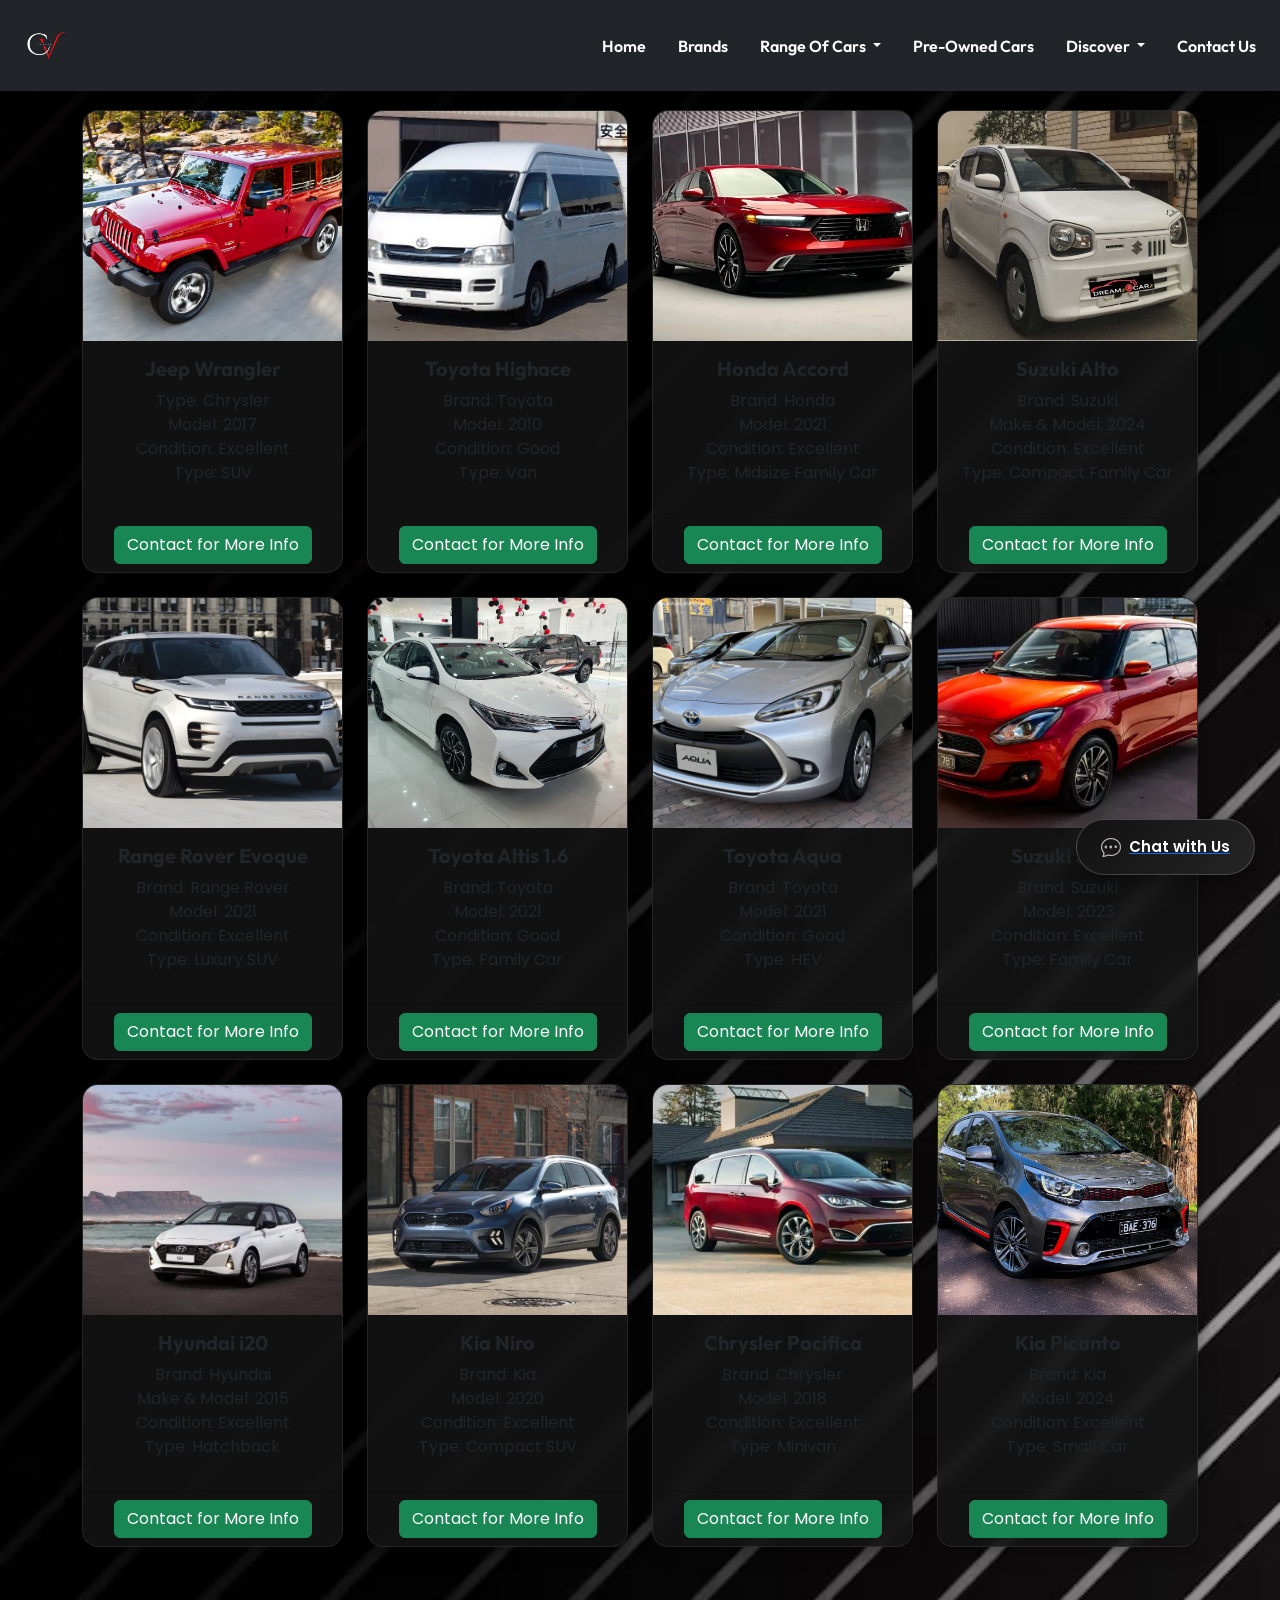
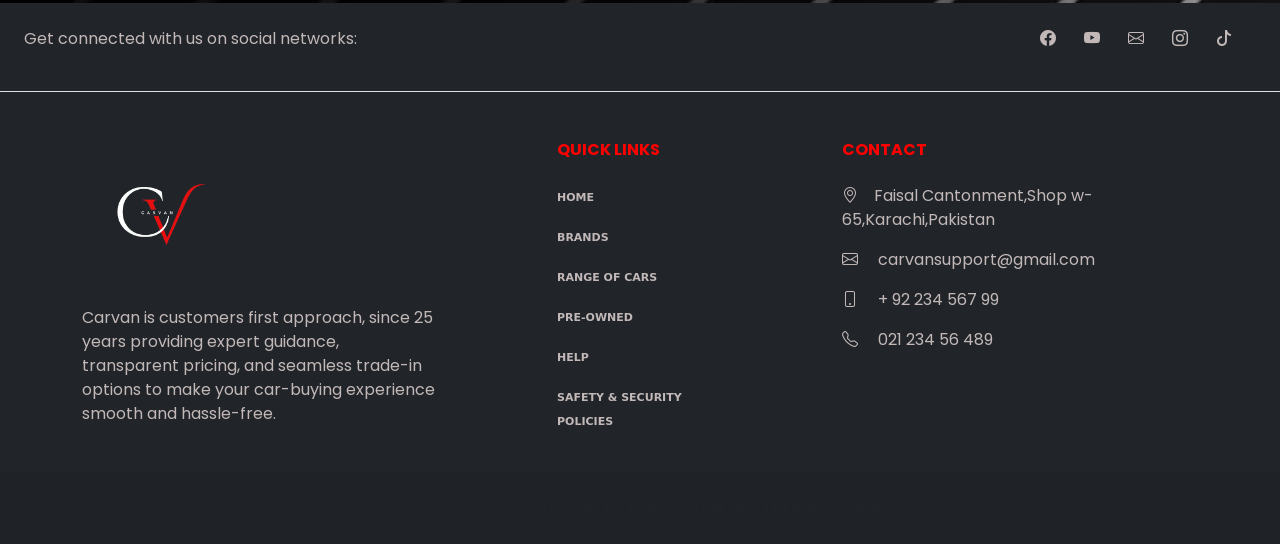
<file: Pre-Owned.html>
<!DOCTYPE html>
<html lang="en">
<head>
    <meta charset="UTF-8">
    <meta name="viewport" content="width=device-width, initial-scale=1.0">
    <title>Carvan | Pre-Owned Cars</title>
    <link rel="icon" href="img/2-removebg-preview.png">
    <!-- Bootstrap CSS -->
    <link href="https://cdn.jsdelivr.net/npm/bootstrap@5.3.0-alpha1/dist/css/bootstrap.min.css" rel="stylesheet">
    <!-- Bootstrap JS (optional) -->
    <script src="https://cdn.jsdelivr.net/npm/bootstrap@5.3.0-alpha1/dist/js/bootstrap.bundle.min.js"></script>
<!-- Google Fonts -->
<link rel="preconnect" href="https://fonts.googleapis.com">
<link rel="preconnect" href="https://fonts.gstatic.com" crossorigin>
<link href="https://fonts.googleapis.com/css2?family=Outfit:wght@400;600;700;800&family=Poppins:wght@300;400;500;600;700&display=swap" rel="stylesheet">
<!-- Custom Css -->
 <link rel="stylesheet" href="style.css">
 <!-- Custom styling -->
  <!-- Add icon library -->
  <link rel="stylesheet" href="https://cdn.jsdelivr.net/npm/bootstrap-icons/font/bootstrap-icons.css">

  <link rel="stylesheet" href="https://cdnjs.cloudflare.com/ajax/libs/font-awesome/4.7.0/css/font-awesome.min.css">
<style>
/* card-layout */
.card {
  text-align: center;
  font-family: 'Poppins', sans-serif;
}
.card-title{
  font-weight: 700;
  font-family: 'Outfit', sans-serif;
}
.container{
margin-top: 8%;
}
/*Toggler Button Color */
.navbar-toggler {
  transition:0.5s ease;
}
/* Hover Effect for Toggler Button */
.navbar-toggler:hover {
  transform: scale(1.1);   
}
.bi {
    color: rgb(194, 184, 184) !important;
}

</style>
</head>
<body background="img/web bg.jpg" style="background-repeat: no-repeat; background-size: cover;">

<!-- Nav Bar -->
<nav class="navbar navbar-expand-lg navbar-dark bg-dark fixed-top">
    <div class="container-fluid">
      <a class="navbar-brand" href="index.html"><img src="img/2-removebg-preview.png" id="logo"></a>
      <button class="navbar-toggler" type="button" data-bs-toggle="collapse" data-bs-target="#navbarSupportedContent" aria-controls="navbarSupportedContent" aria-expanded="false" aria-label="Toggle navigation">
        <span class="navbar-toggler-icon"></span>
      </button>
      <div class="collapse navbar-collapse" id="navbarSupportedContent">
        <ul class="navbar-nav">
          <li class="nav-item"id="navbar">
            <a class="nav-link" href="index.html"  id="text">Home</a>
          </li>
          <li class="nav-item" id="navbar">
            <a class="nav-link" href="index.html#brands"  id="text">Brands</a>
          </li>
       
          <li class="nav-item dropdown" id="navbar">
            <a class="nav-link dropdown-toggle" href="#" data-bs-toggle="dropdown" id="text">
              Range Of Cars
            </a>
            <ul class="dropdown-menu dropdown-menu-dark" >
              <li><a class="dropdown-item" href="range.html#small-car"  id="text">Small Cars</a></li>
              <li><a class="dropdown-item" href="range.html#sedan"  id="text">Sedan</a></li>
              <li><a class="dropdown-item" href="range.html#van" id="text">Vans</a></li>
              <li><a class="dropdown-item" href="range.html#jeep" id="text">Jeep</a></li>
            </ul>
          </li>
        
          <li class="nav-item"  id="navbar">
            <a class="nav-link" href="Pre-Owned.html" id="text">Pre-Owned Cars</a>
          </li>
        <li class="nav-item dropdown" id="navbar">
          <a class="nav-link dropdown-toggle" href="#" data-bs-toggle="dropdown" id="text">
           Discover
          </a>
          <ul class="dropdown-menu dropdown-menu-dark" id="text">
            <li><a class="dropdown-item" href="Aboutus.html#event"  id="navbar">Events</a></li>
            <li><a class="dropdown-item" href="Aboutus.html"  id="navbar">About Us</a></li>
            <li><a class="dropdown-item" href="gallery.html" id="navbar">Showroom</a></li>
            <li><a class="dropdown-item" href="index.html#why-choose-us" id="navbar">Why Choose Us</a></li>
            <li><a class="dropdown-item" href="index.html#fback" id="navbar">Customer Feedback</a></li>
            <li><a class="dropdown-item" href="Carvan Safety.docx" id="navbar">Safety & Security</a></li>
            <li><a class="dropdown-item" href="contact.html" id="navbar">Book A Test Drive</a></li>
            
          </ul>
        </li>
        <li class="nav-item" id="navbar">
          <a class="nav-link" href="contact.html" id="text">Contact Us</a>
        </li>
    </ul>
      </div>
    </div>
    </nav>


<div class="container py-2">
    <div class="row row-cols-1 row-cols-sm-2 row-cols-md-4 g-4">
        <!-- Card 1 -->
        <div class="col">
            <div class="card h-100">
                <img src="img/jeep wrangler.jpg" class="card-img-top img-fluid"  style="height: 230px; object-fit: cover;">
                <div class="card-body">
                    <h5 class="card-title">Jeep Wrangler</h5>
                    <ul class="list-unstyled">
                        <li>Type: Chrysler</li>
                        <li>Model: 2017</li>
                        <li>Condition: Excellent</li>
                        <li>Type: SUV</li>
                    </ul>
                </div>
                <div class="card-footer text-center">
                    <a href="contact.html"><button class="btn btn-success">Contact for More Info</button></a>
                </div>
            </div>
        </div>

        <!-- Card 2 -->
        <div class="col">
            <div class="card h-100">
                <img src="img/toyota highase 2010.jpg" class="card-img-top img-fluid" style="height: 230px; object-fit: cover;">
                <div class="card-body">
                    <h5 class="card-title">Toyota Highace</h5>
                    <ul class="list-unstyled">
                        <li>Brand: Toyota</li>
                        <li>Model: 2010</li>
                        <li>Condition: Good</li>
                        <li>Type: Van</li>
                    </ul>
                </div>
                <div class="card-footer text-center">
                    <a href="contact.html"><button class="btn btn-success">Contact for More Info</button></a>
                </div>
            </div>
        </div>

        <!-- Card 3 -->
        <div class="col">
            <div class="card h-100">
                <img src="img/honda accord 2010.jpg" class="card-img-top img-fluid"  style="height: 230px; object-fit: cover;">
                <div class="card-body">
                    <h5 class="card-title">Honda Accord</h5>
                    <ul class="list-unstyled">
                        <li>Brand: Honda</li>
                        <li>Model: 2021</li>
                        <li>Condition: Excellent</li>
                        <li>Type: Midsize Family Car</li>
                    </ul>
                </div>
                <div class="card-footer text-center">
                    <a href="contact.html"><button class="btn btn-success">Contact for More Info</button></a>
                </div>
            </div>
        </div>

        <!-- Card 4 -->
        <div class="col">
            <div class="card h-100">
                <img src="img/Suzuki-Alto-VXL-2024.jpg" class="card-img-top img-fluid"  style="height: 230px; object-fit: cover;">
                <div class="card-body">
                    <h5 class="card-title">Suzuki Alto</h5>
                    <ul class="list-unstyled">
                        <li>Brand: Suzuki</li>
                        <li>Make & Model: 2024</li>
                        <li>Condition: Excellent</li>
                        <li>Type: Compact Family Car</li>
                    </ul>
                </div>
                <div class="card-footer text-center">
                    <a href="contact.html"><button class="btn btn-success">Contact for More Info</button></a>
                </div>
            </div>
        </div>

        <!-- Card 5 -->
        <div class="col">
            <div class="card h-100">
                <img src="img/evoque 2021.avif" class="card-img-top img-fluid"  style="height: 230px; object-fit: cover;">
                <div class="card-body">
                    <h5 class="card-title">Range Rover Evoque</h5>
                    <ul class="list-unstyled">
                        <li>Brand: Range Rover</li>
                        <li>Model: 2021</li>
                        <li>Condition: Excellent</li>
                        <li>Type: Luxury SUV</li>
                    </ul>
                </div>
                <div class="card-footer text-center">
                    <a href="contact.html"><button class="btn btn-success">Contact for More Info</button></a>
                </div>
            </div>
        </div>

        <!-- Card 6 -->
        <div class="col">
            <div class="card h-100">
                <img src="img/Altis.webp" class="card-img-top img-fluid" style="height: 230px; object-fit: cover;">
                <div class="card-body">
                    <h5 class="card-title">Toyota Altis 1.6</h5>
                    <ul class="list-unstyled">
                        <li>Brand: Toyota</li>
                        <li>Model: 2021</li>
                        <li>Condition: Good</li>
                        <li>Type: Family Car</li>
                    </ul>
                </div>
                <div class="card-footer text-center">
                    <a href="contact.html"><button class="btn btn-success">Contact for More Info</button></a>
                </div>
            </div>
        </div>

        <!-- Card 7 -->
        <div class="col">
            <div class="card h-100">
                <img src="img/aqua 2020.jpg" class="card-img-top img-fluid" style="height: 230px; object-fit: cover;">
                <div class="card-body">
                    <h5 class="card-title">Toyota Aqua</h5>
                    <ul class="list-unstyled">
                        <li>Brand: Toyota</li>
                        <li>Model: 2021</li>
                        <li>Condition: Good</li>
                        <li>Type: HEV</li>
                    </ul>
                </div>
                <div class="card-footer text-center">
                    <a href="contact.html"><button class="btn btn-success">Contact for More Info</button></a>
                </div>
            </div>
        </div>

        <!-- Card 8 -->
        <div class="col">
            <div class="card h-100">
                <img src="img/Swift 2023.webp" class="card-img-top img-fluid" style="height: 230px; object-fit: cover;">
                <div class="card-body">
                    <h5 class="card-title">Suzuki Swift</h5>
                    <ul class="list-unstyled">
                        <li>Brand: Suzuki</li>
                        <li>Model: 2023</li>
                        <li>Condition: Excellent</li>
                        <li>Type: Family Car</li>
                    </ul>
                </div>
                <div class="card-footer text-center">
                    <a href="contact.html"><button class="btn btn-success">Contact for More Info</button></a>
                </div>
            </div>
        </div>

        <!-- Card 9 -->
        <div class="col">
            <div class="card h-100">
                <img src="img/hyundai i20 2015.avif" class="card-img-top img-fluid" style="height: 230px; object-fit: cover;">
                <div class="card-body">
                    <h5 class="card-title">Hyundai i20</h5>
                    <ul class="list-unstyled">
                        <li>Brand: Hyundai</li>
                        <li>Make & Model: 2015</li>
                        <li>Condition: Excellent</li>
                        <li>Type: Hatchback</li>
                    </ul>
                </div>
                <div class="card-footer text-center">
                    <a href="contact.html"><button class="btn btn-success">Contact for More Info</button></a>
                </div>
            </div>
        </div>

        <!-- Card 10 -->
        <div class="col">
            <div class="card h-100">
                <img src="img/2020-kia-niro-ex-premium-278-1606858705.avif" class="card-img-top img-fluid"  style="height: 230px; object-fit: cover;">
                <div class="card-body">
                    <h5 class="card-title">Kia Niro</h5>
                    <ul class="list-unstyled">
                        <li>Brand: Kia</li>
                        <li>Model: 2020</li>
                        <li>Condition: Excellent</li>
                        <li>Type: Compact SUV</li>
                    </ul>
                </div>
                <div class="card-footer text-center">
                    <a href="contact.html"><button class="btn btn-success">Contact for More Info</button></a>
                </div>
            </div>
        </div>

        <!-- Card 11 -->
        <div class="col">
            <div class="card h-100">
                <img src="img/2018-chrysler-pacifica-gallery-exterior-11.jpg.image_.1440-768x390.avif" class="card-img-top img-fluid"  style="height: 230px; object-fit: cover;">
                <div class="card-body">
                    <h5 class="card-title">Chrysler Pacifica</h5>
                    <ul class="list-unstyled">
                        <li>Brand: Chrysler</li>
                        <li>Model: 2018</li>
                        <li>Condition: Excellent</li>
                        <li>Type: Minivan</li>
                    </ul>
                </div>
                <div class="card-footer text-center">
                    <a href="contact.html"><button class="btn btn-success">Contact for More Info</button></a>
                </div>
            </div>
        </div>

        <!-- Card 12 -->
        <div class="col">
            <div class="card h-100">
                <img src="img/picanto 2024.jpg" class="card-img-top img-fluid" style="height: 230px; object-fit: cover;">
                <div class="card-body">
                    <h5 class="card-title">Kia Picanto</h5>
                    <ul class="list-unstyled">
                        <li>Brand: Kia</li>
                        <li>Model: 2024</li>
                        <li>Condition: Excellent</li>
                        <li>Type: Small Car</li>
                    </ul>
                </div>
                <div class="card-footer text-center">
                    <a href="contact.html"><button class="btn btn-success">Contact for More Info</button></a>
                </div>
            </div>
        </div>
    </div>
</div>
<br><br>
<!-- chat-button -->
<div id="chat-button">
  <a href="whatsapp://send?text=http://www.example.com"> <button id="btn-chat"><i class="bi bi-chat-dots"
        style="font-size: 20px;"></i> Chat with Us</button></a>
</div>
    <!-- footer -->
    <footer class="text-center text-lg-start text-muted bg-dark">
      <!-- Section: Social media -->
      <section class="d-flex justify-content-center justify-content-lg-between p-4 border-bottom">
        <!-- Left -->
        <div class="me-5 d-none d-lg-block" style="color:rgb(194, 184, 184)">
          <p>Get connected with us on social networks:</p>
        </div>
        <!-- Right -->
        <div>
          <a href="https://www.facebook.com/" class="me-4 text-reset" style="color:rgb(194, 184, 184)">
            <i class="bi bi-facebook"></i>
          </a>
          <a href="https://www.youtube.com/" class="me-4 text-reset" style="color:rgb(194, 184, 184)">
            <i class="bi bi-youtube"></i>
          </a>
          <a href="https://mail.google.com/mail/u/1/#inbox" class="me-4 text-reset" style="color:rgb(194, 184, 184)">
            <i class="bi bi-envelope"></i>
          </a>
          <a href="https://www.instagram.com/accounts/login/?hl=en" class="me-4 text-reset" style="color:rgb(194, 184, 184)">
            <i class="bi bi-instagram"></i>
          </a>
          <a href="https://www.tiktok.com/" class="me-4 text-reset" style="color:rgb(194, 184, 184)">
            <i class="bi bi-tiktok"></i>
          </a>
        </div>
      </section>
      <!-- Logo Info  -->
      <section class="">
        <div class="container text-center text-md-start mt-5">
          <!-- Grid row -->
          <div class="row mt-3">
            <!-- Grid column -->
            <div class="col-md-4 mb-4">
              <!-- Content -->
              <img src="img/2-removebg-preview.png" class="mb-3" style="max-width: 150px;">
              <p class="mb-2 fs-12" style="color:rgb(194, 184, 184)">Carvan is customers first approach, since 25 years providing expert guidance, transparent pricing, and seamless trade-in options to make your car-buying experience smooth and hassle-free.</p>
            </div>
            <!-- Grid column -->
            <div class="col-md-2 col-lg-2 col-xl-2 mx-auto mb-4">
              <!-- Links -->
              <h6 class="text-uppercase fw-bold mb-4" style="color: red;">Quick Links </h6>
              <p>
                <a href="index.html" class="text-decoration-none text-uppercase"
                  style="color: rgb(194, 184, 184); font-weight: bolder; font-family: system-ui, -apple-system, BlinkMacSystemFont, 'Segoe UI', Roboto, Oxygen, Ubuntu, Cantarell, 'Open Sans', 'Helvetica Neue', sans-serif; font-size: 11px;">Home</a>
              </p>
              <p>
                <a href="index.html#brands" class="text-decoration-none text-uppercase"
                  style="color: rgb(194, 184, 184); font-weight: bolder; font-family: system-ui, -apple-system, BlinkMacSystemFont, 'Segoe UI', Roboto, Oxygen, Ubuntu, Cantarell, 'Open Sans', 'Helvetica Neue', sans-serif; font-size: 11px;">Brands</a>
              </p>
              <p>
                <a href="range.html" class="text-decoration-none text-uppercase"
                  style="color: rgb(194, 184, 184); font-weight: bolder; font-family: system-ui, -apple-system, BlinkMacSystemFont, 'Segoe UI', Roboto, Oxygen, Ubuntu, Cantarell, 'Open Sans', 'Helvetica Neue', sans-serif; font-size: 11px;">Range
                  Of Cars</a>
              </p>
              <p>
                <a href="Pre-Owned.html" class="text-decoration-none text-uppercase"
                  style="color: rgb(194, 184, 184); font-weight: bolder; font-family: system-ui, -apple-system, BlinkMacSystemFont, 'Segoe UI', Roboto, Oxygen, Ubuntu, Cantarell, 'Open Sans', 'Helvetica Neue', sans-serif; font-size: 11px;">Pre-Owned</a>
              </p>
              <p>
                <a href="contact.html" class="text-decoration-none text-uppercase"
                  style="color: rgb(194, 184, 184); font-weight: bolder; font-family: system-ui, -apple-system, BlinkMacSystemFont, 'Segoe UI', Roboto, Oxygen, Ubuntu, Cantarell, 'Open Sans', 'Helvetica Neue', sans-serif;font-size: 11px;">Help</a>
              </p>
              <p>
                <a href="Safety & Security Policies.pdf" class="text-decoration-none text-uppercase" download
                  style="color: rgb(194, 184, 184); font-weight: bolder; font-family: system-ui, -apple-system, BlinkMacSystemFont, 'Segoe UI', Roboto, Oxygen, Ubuntu, Cantarell, 'Open Sans', 'Helvetica Neue', sans-serif;font-size: 11px;">Safety
                  & Security Policies</a>
              </p>
            </div>
            <!-- Grid column -->
            <div class="col-md-4 mb-4">
              <!-- Links -->
              <h6 class="text-uppercase fw-bold mb-4" style="color: red;">Contact</h6>
              <p style="color:rgb(194, 184, 184)"><i class="bi bi-geo-alt me-3"></i>Faisal Cantonment,Shop
                w-65,Karachi,Pakistan</p>
              <p style="color:rgb(194, 184, 184)">
                <i class="bi bi-envelope me-3"></i>
                carvansupport@gmail.com
              </p>
              <p style="color:rgb(194, 184, 184)"><i class="bi bi-phone me-3"></i> + 92 234 567 99</p>
              <p style="color:rgb(194, 184, 184)"><i class="bi bi-telephone me-3"></i> 021 234 56 489</p>
            </div>
    
          </div>
          <!-- Grid row -->
        </div>
      </section>
      <!-- Section: Links  -->
    
      <!-- Copyright -->
      <div class="text-center p-4" style="background-color: rgba(0, 0, 0, 0.05);">
        © 2025 Copyright:
        <a class="text-reset fw-bold" href="https://mdbootstrap.com/"> Carvan All rights reserved. | Privacy Policy</a>
      </div>
      <!-- Copyright -->
    </footer>
</body>

</html>
</file>
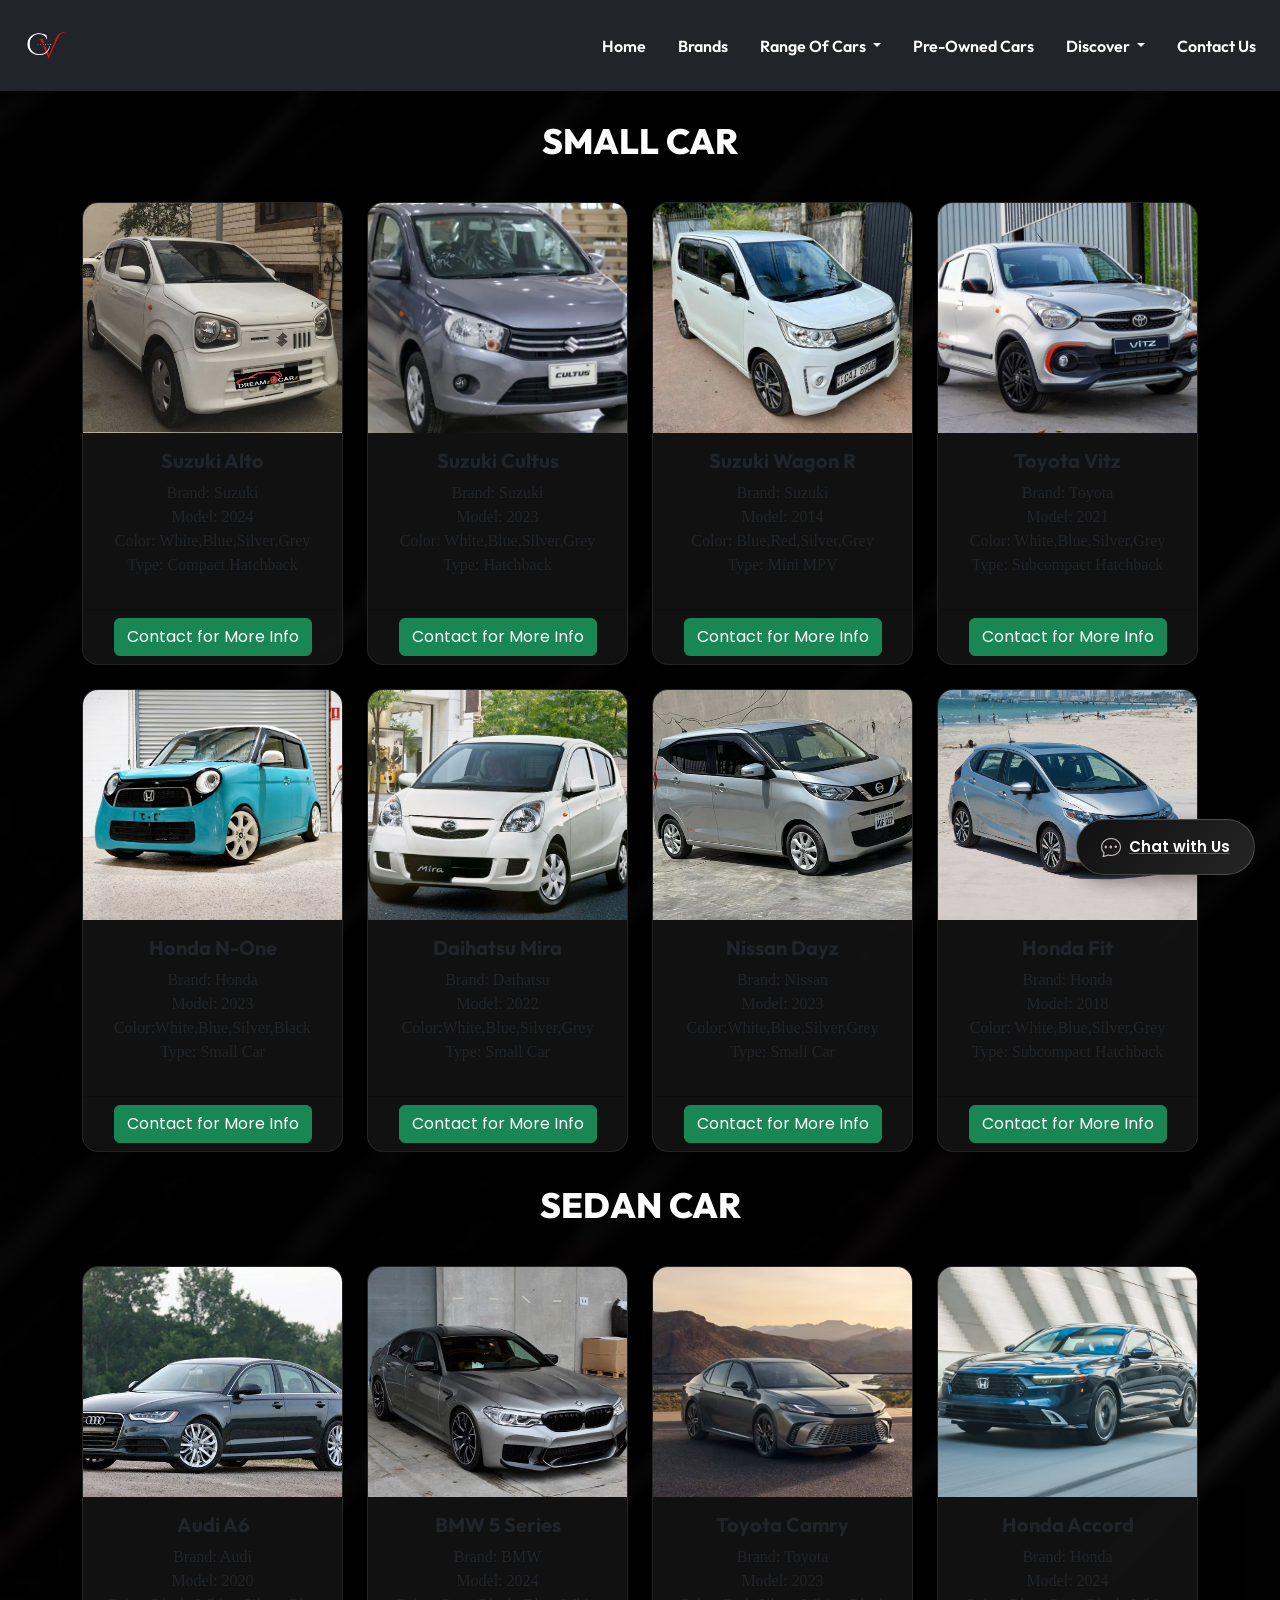
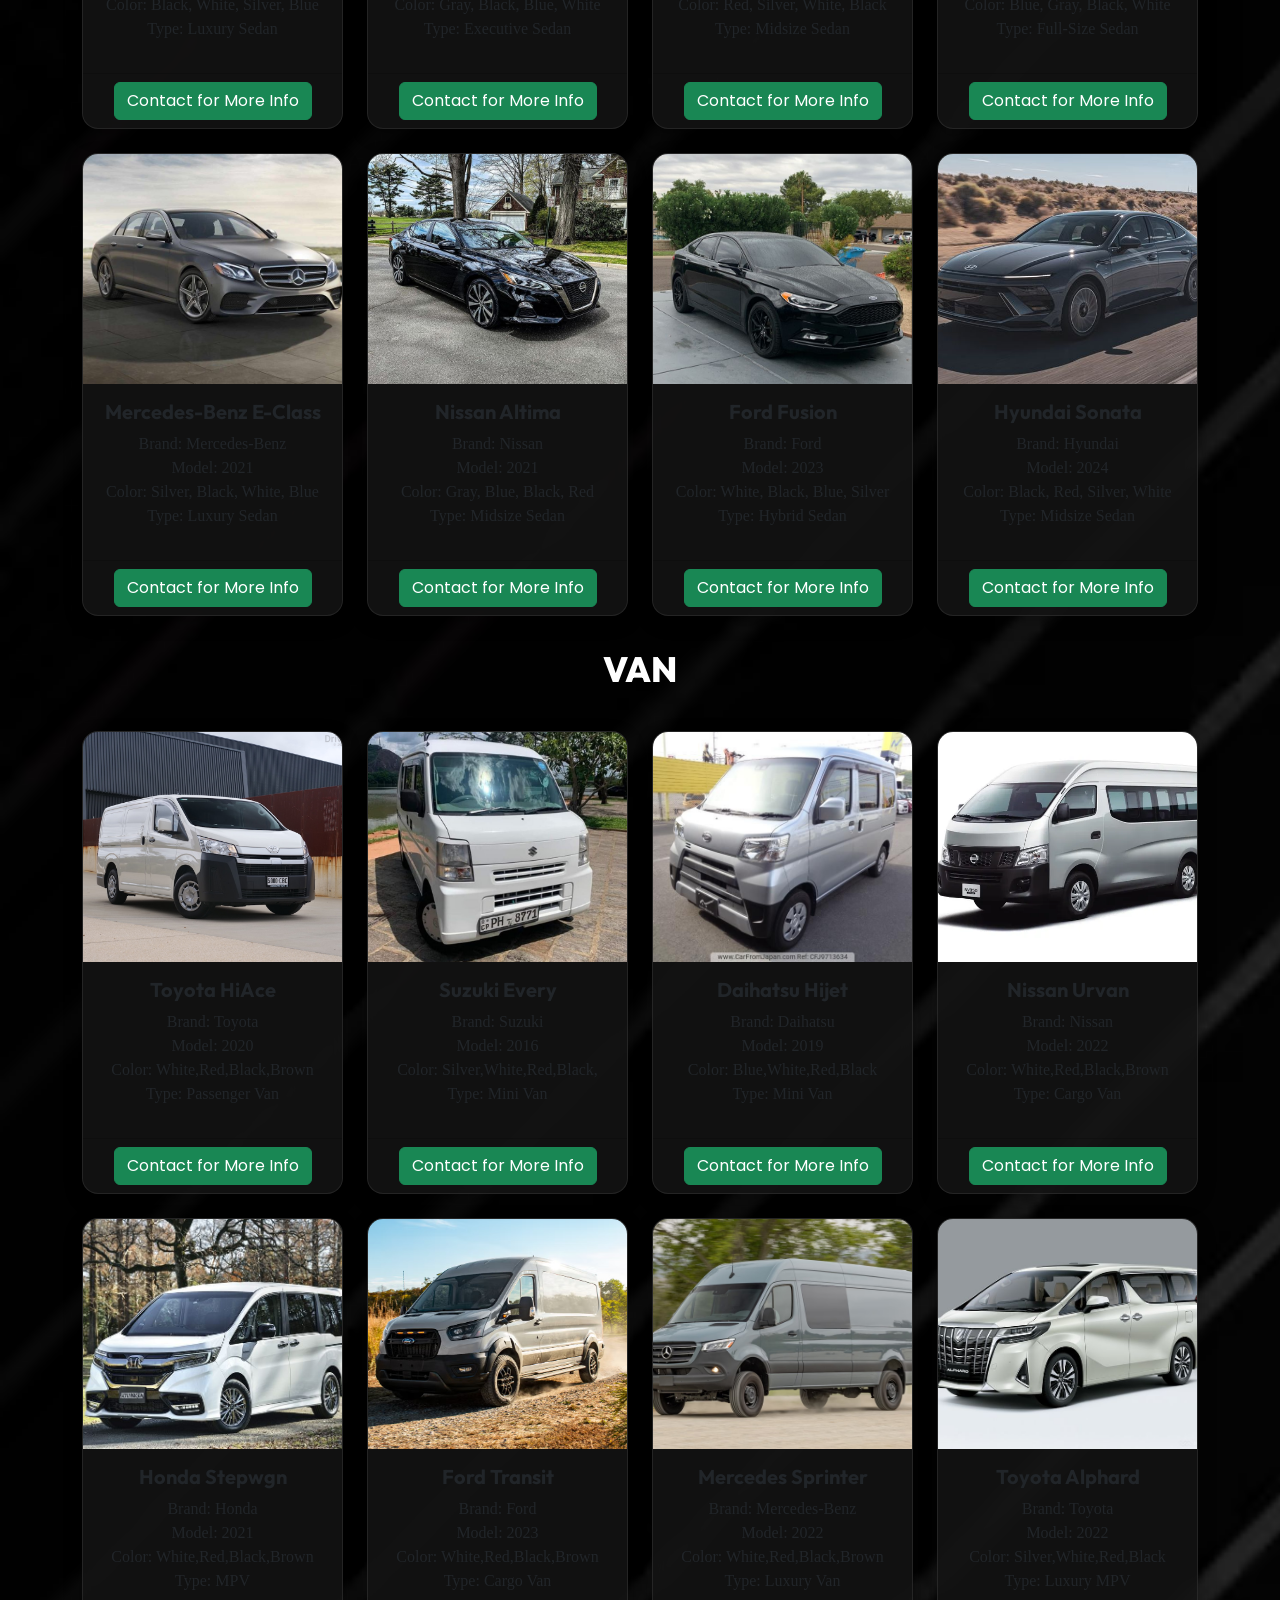
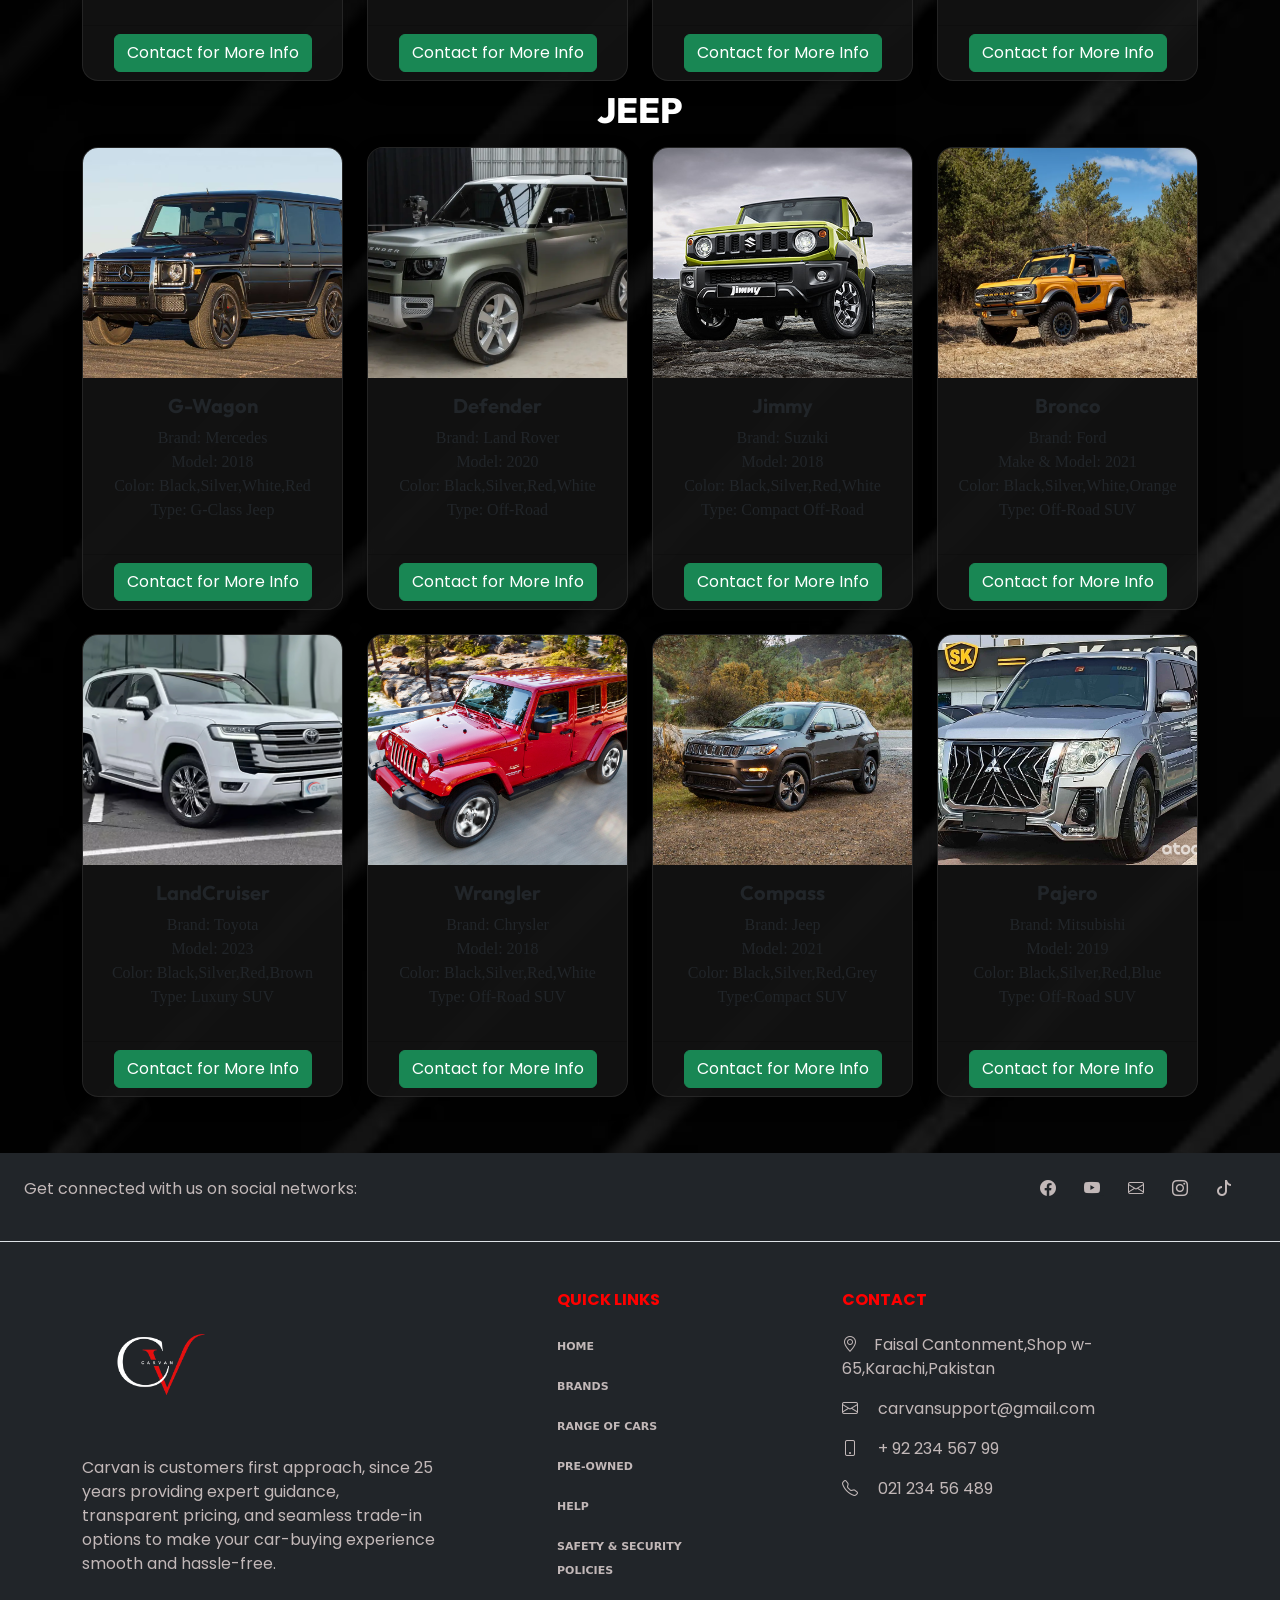
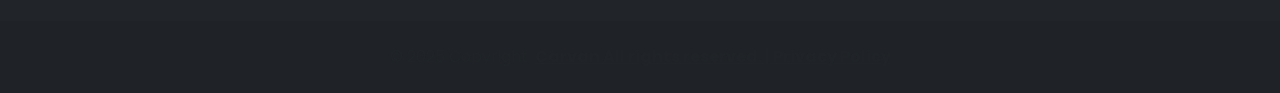
<file: range.html>
<!DOCTYPE html>
<html lang="en">
<head>
    <meta charset="UTF-8">
    <meta name="viewport" content="width=device-width, initial-scale=1.0">
    <title>Carvan | RANGE OF CAR</title>
    <link rel="icon" href="img/2-removebg-preview.png">
    <!-- Bootstrap CSS -->
    <link href="https://cdn.jsdelivr.net/npm/bootstrap@5.3.0-alpha1/dist/css/bootstrap.min.css" rel="stylesheet">
    <!-- Bootstrap JS (optional) -->
    <script src="https://cdn.jsdelivr.net/npm/bootstrap@5.3.0-alpha1/dist/js/bootstrap.bundle.min.js"></script>
    <!-- Add icon library -->
  <link rel="stylesheet" href="https://cdn.jsdelivr.net/npm/bootstrap-icons/font/bootstrap-icons.css">
  <link rel="stylesheet" href="https://cdnjs.cloudflare.com/ajax/libs/font-awesome/4.7.0/css/font-awesome.min.css">
<!-- Google Fonts -->
<link rel="preconnect" href="https://fonts.googleapis.com">
<link rel="preconnect" href="https://fonts.gstatic.com" crossorigin>
<link href="https://fonts.googleapis.com/css2?family=Outfit:wght@400;600;700;800&family=Poppins:wght@300;400;500;600;700&display=swap" rel="stylesheet">
<!-- Custom Css -->
 <link rel="stylesheet" href="style.css">
<style>
.card-title{
  font-weight: 700;
  font-family: 'Outfit', sans-serif;
  text-align: center;
}
/* heading */
#range-head{    
    font-weight: 800;
    font-size: 2.2rem;
    color: #ffffff;
    text-align: center;
    font-family: 'Outfit', sans-serif;
    margin-left: 20px;
    margin-right: 20px;
    text-transform: uppercase;
    scroll-margin-top: 95px;
} 
#range-head:hover{
    cursor: pointer;
    color: #ff3333;
    transition: color 0.3s ease;  
} 
/*Toggler Button Color */
.navbar-toggler {
  transition:0.5s ease;
}
/* Hover Effect for Toggler Button */
.navbar-toggler:hover {
  transform: scale(1.1);   
}
.bi {
    color: rgb(194, 184, 184) !important;
}

</style>
</head>

<body background="img/web bg.jpg" style="background-repeat: no-repeat; background-size: cover;">
<!-- Nav Bar -->
 <nav class="navbar navbar-expand-lg navbar-dark bg-dark fixed-top">
    <div class="container-fluid">
      <a class="navbar-brand" href= "index.html"><img src="img/2-removebg-preview.png" id="logo"></a>
      <button class="navbar-toggler" type="button" data-bs-toggle="collapse" data-bs-target="#navbarSupportedContent" aria-controls="navbarSupportedContent" aria-expanded="false" aria-label="Toggle navigation">
        <span class="navbar-toggler-icon"></span>
      </button>
      <div class="collapse navbar-collapse" id="navbarSupportedContent">
        <ul class="navbar-nav">
          <li class="nav-item"id="navbar">
            <a class="nav-link" href="index.html"  id="text">Home</a>
          </li>
          <li class="nav-item" id="navbar">
            <a class="nav-link" href="index.html#brands"  id="text">Brands</a>
          </li>
       
          <li class="nav-item dropdown" id="navbar">
            <a class="nav-link dropdown-toggle" href="#" data-bs-toggle="dropdown" id="text">
              Range Of Cars
            </a>
            <ul class="dropdown-menu dropdown-menu-dark" >
              <li><a class="dropdown-item" href="#small-car"  id="text">Small Cars</a></li>
              <li><a class="dropdown-item" href="#sedan"  id="text">Sedan</a></li>
              <li><a class="dropdown-item" href="#van" id="text">Vans</a></li>
              <li><a class="dropdown-item" href="#jeep" id="text">Jeep</a></li>
            </ul>
          </li>
        
          <li class="nav-item"  id="navbar">
            <a class="nav-link" href="Pre-Owned.html" id="text">Pre-Owned Cars</a>
          </li>
        <li class="nav-item dropdown" id="navbar">
          <a class="nav-link dropdown-toggle" href="#" data-bs-toggle="dropdown" id="text">
           Discover
          </a>
          <ul class="dropdown-menu dropdown-menu-dark" id="text">           
            <li><a class="dropdown-item" href="Aboutus.html#event"  id="navbar">Events</a></li>
            <li><a class="dropdown-item" href="Aboutus.html"  id="navbar">About Us</a></li>
            <li><a class="dropdown-item" href="gallery.html" id="navbar">Showroom</a></li>
            <li><a class="dropdown-item" href="index.html#why-choose-us" id="navbar">Why Choose Us</a></li>
            <li><a class="dropdown-item" href="index.html#fback" id="navbar">Customer Feedback</a></li>
            <li><a class="dropdown-item" href="Carvan Safety.docx" id="navbar">Safety & Security</a></li>
            <li><a class="dropdown-item" href="contact.html" id="navbar">Book A Test Drive</a></li>
            
          </ul>
        </li>
        <li class="nav-item" id="navbar">
          <a class="nav-link" href="contact.html" id="text">Contact Us</a>
        </li>
        </ul>
    </div>
    </div>
    </nav>
                                                        <br><br><br><br>
<!-- SMALL CAR -->
<h1 class="text-center py-4" id="range-head">Small Car </h1>
<div class="container py-2" id="small-car">
    <div class="row row-cols-1 row-cols-sm-2 row-cols-md-4 g-4">
        <!-- Small Car 1 -->
        <div class="col">
            <div class="card h-100">
                <img src="img/Suzuki-Alto-VXL-2024.jpg" class="card-img-top img-fluid" style="height: 230px; object-fit: cover;">
                <div class="card-body">
                    <h5 class="card-title">Suzuki Alto</h5>
                    <ul  class="list-unstyled text-center" style="font-family: cursive">
                        <li>Brand: Suzuki</li>
                        <li>Model: 2024</li>
                        <li>Color: White,Blue,Silver,Grey</li>
                        <li>Type: Compact Hatchback</li>
                    </ul>
                </div>
                <div class="card-footer text-center">
                    <a href="contact.html"><button class="btn btn-success">Contact for More Info</button></a>
                </div>
            </div>
        </div>

        <!-- Small Car 2 -->
        <div class="col">
            <div class="card h-100">
                <img src="img/Cultus-grey-850x478.jpg.jpeg" class="card-img-top img-fluid" style="height: 230px; object-fit: cover;">
                <div class="card-body">
                    <h5 class="card-title">Suzuki Cultus</h5>
                    <ul  class="list-unstyled text-center" style="font-family: cursive">
                        <li>Brand: Suzuki</li>
                        <li>Model: 2023</li>
                        <li>Color: White,Blue,Silver,Grey</li>
                        <li>Type: Hatchback</li>
                    </ul>
                </div>
                <div class="card-footer text-center">
                    <a href="contact.html"><button class="btn btn-success">Contact for More Info</button></a>
                </div>
            </div>
        </div>

        <!-- Small Car 3 -->
        <div class="col">
            <div class="card h-100">
                <img src="img/Suzuki wagon r.jpg" class="card-img-top img-fluid" style="height: 230px; object-fit: cover;">
                <div class="card-body">
                    <h5 class="card-title">Suzuki Wagon R</h5>
                    <ul  class="list-unstyled text-center" style="font-family: cursive">
                        <li>Brand: Suzuki</li>
                        <li>Model: 2014</li>
                        <li>Color: Blue,Red,Silver,Grey</li>
                        <li>Type: Mini MPV</li>
                    </ul>
                </div>
                <div class="card-footer text-center">
                    <a href="contact.html"><button class="btn btn-success">Contact for More Info</button></a>
                </div>
            </div>
        </div>

        <!-- Small Car 4 -->
        <div class="col">
            <div class="card h-100">
                <img src="img/vitz 2023.jpg" class="card-img-top img-fluid" style="height: 230px; object-fit: cover;">
                <div class="card-body">
                    <h5 class="card-title">Toyota Vitz</h5>
                    <ul  class="list-unstyled text-center" style="font-family: cursive">
                        <li>Brand: Toyota</li>
                        <li>Model: 2021</li>
                        <li>Color: White,Blue,Silver,Grey</li>
                        <li>Type: Subcompact Hatchback</li>
                    </ul>
                </div>
                <div class="card-footer text-center">
                    <a href="contact.html"><button class="btn btn-success">Contact for More Info</button></a>
                </div>
            </div>
        </div>

        <!-- Small Car 5 -->
        <div class="col">
            <div class="card h-100">
                <img src="img/honda n one.jpg" class="card-img-top img-fluid" style="height: 230px; object-fit: cover;">
                <div class="card-body">
                    <h5 class="card-title">Honda N-One</h5>
                    <ul  class="list-unstyled text-center" style="font-family: cursive">
                        <li>Brand: Honda</li>
                        <li>Model: 2023</li>
                        <li>Color:White,Blue,Silver,Black</li>
                        <li>Type: Small Car</li>
                    </ul>
                </div>
                <div class="card-footer text-center">
                    <a href="contact.html"><button class="btn btn-success">Contact for More Info</button></a>
                </div>
            </div>
        </div>

        <!-- Small Car 6 -->
        <div class="col">
            <div class="card h-100">
                <img src="img/Daihatsu-Mira-e-S-4-850x450.png" class="card-img-top img-fluid" style="height: 230px; object-fit: cover;">
                <div class="card-body">
                    <h5 class="card-title">Daihatsu Mira</h5>
                    <ul  class="list-unstyled text-center" style="font-family: cursive">
                        <li>Brand: Daihatsu</li>
                        <li>Model: 2022</li>
                        <li>Color:White,Blue,Silver,Grey</li>
                        <li>Type: Small Car</li>
                    </ul>
                </div>
                <div class="card-footer text-center">
                    <a href="contact.html"><button class="btn btn-success">Contact for More Info</button></a>
                </div>
            </div>
        </div>

        <!-- Small Car 7 -->
        <div class="col">
            <div class="card h-100">
                <img src="img/nissan dayz.jpg" class="card-img-top img-fluid" style="height: 230px; object-fit: cover;">
                <div class="card-body">
                    <h5 class="card-title">Nissan Dayz</h5>
                    <ul  class="list-unstyled text-center" style="font-family: cursive">
                        <li>Brand: Nissan</li>
                        <li>Model: 2023</li>
                        <li>Color:White,Blue,Silver,Grey</li>
                        <li>Type: Small Car</li>
                    </ul>
                </div>
                <div class="card-footer text-center">
                    <a href="contact.html"><button class="btn btn-success">Contact for More Info</button></a>
                </div>
            </div>
        </div>

        <!-- Small Car 8 -->
        <div class="col">
            <div class="card h-100">
                <img src="img/2018_honda_fit_4dr-hatchback_ex-l-wnavigation_fq_oem_1_1280x855.avif" class="card-img-top img-fluid" style="height: 230px; object-fit: cover;">
                <div class="card-body">
                    <h5 class="card-title">Honda Fit</h5>
                    <ul  class="list-unstyled text-center" style="font-family: cursive">
                        <li>Brand: Honda</li>
                        <li>Model: 2018</li>
                        <li>Color: White,Blue,Silver,Grey</li>
                        <li>Type: Subcompact Hatchback</li>
                    </ul>
                </div>
                <div class="card-footer text-center">
                    <a href="contact.html"><button class="btn btn-success">Contact for More Info</button></a>
                </div>
            </div>
        </div>
    </div>
</div>
<!-- Sedan -->
    <h1 class="text-center py-4"id="range-head">Sedan Car </h1>
    <div class="container py-2" id="sedan">
        <div class="row row-cols-1 row-cols-sm-2 row-cols-md-4 g-4">
            <!-- Sedan 1 -->
            <div class="col">
                <div class="card h-100">
                    <img src="img/audi a6.jpg" class="card-img-top img-fluid" style="height: 230px; object-fit: cover;">
                    <div class="card-body">
                        <h5 class="card-title">Audi A6</h5>
                        <ul class="list-unstyled text-center" style="font-family: cursive">
                            <li>Brand: Audi</li>
                            <li>Model: 2020</li>
                            <li>Color: Black, White, Silver, Blue</li>
                            <li>Type: Luxury Sedan</li>
                        </ul>
                    </div>
                    <div class="card-footer text-center">
                        <a href="contact.html"><button class="btn btn-success">Contact for More Info</button></a>
                    </div>
                </div>
            </div>
    
            <!-- Sedan 2 -->
            <div class="col">
                <div class="card h-100">
                    <img src="img/5 series.jpg" class="card-img-top img-fluid" style="height: 230px; object-fit: cover;">
                    <div class="card-body">
                        <h5 class="card-title">BMW 5 Series</h5>
                        <ul  class="list-unstyled text-center" style="font-family: cursive">
                            <li>Brand: BMW</li>
                            <li>Model: 2024</li>
                            <li>Color: Gray, Black, Blue, White</li>
                            <li>Type: Executive Sedan</li>
                        </ul>
                    </div>
                    <div class="card-footer text-center">
                        <a href="contact.html"><button class="btn btn-success">Contact for More Info</button></a>
                    </div>
                </div>
            </div>
    
            <!-- Sedan 3 -->
            <div class="col">
                <div class="card h-100">
                    <img src="img/Toyota Camry.avif" class="card-img-top img-fluid" style="height: 230px; object-fit: cover;">
                    <div class="card-body">
                        <h5 class="card-title">Toyota Camry</h5>
                        <ul  class="list-unstyled text-center" style="font-family: cursive">
                            <li>Brand: Toyota</li>
                            <li>Model: 2023</li>
                            <li>Color: Red, Silver, White, Black</li>
                            <li>Type: Midsize Sedan</li>
                        </ul>
                    </div>
                    <div class="card-footer text-center">
                        <a href="contact.html"><button class="btn btn-success">Contact for More Info</button></a>
                    </div>
                </div>
            </div>
    
            <!-- Sedan 4 -->
            <div class="col">
                <div class="card h-100">
                    <img src="img/accord2.avif" class="card-img-top img-fluid" style="height: 230px; object-fit: cover;">
                    <div class="card-body">
                        <h5 class="card-title">Honda Accord</h5>
                        <ul  class="list-unstyled text-center" style="font-family: cursive">
                            <li>Brand: Honda</li>
                            <li>Model: 2024</li>
                            <li>Color: Blue, Gray, Black, White</li>
                            <li>Type: Full-Size Sedan</li>
                        </ul>
                    </div>
                    <div class="card-footer text-center">
                        <a href="contact.html"><button class="btn btn-success">Contact for More Info</button></a>
                    </div>
                </div>
            </div>
    
            <!-- Sedan 5 -->
            <div class="col">
                <div class="card h-100">
                    <img src="img/E class.jpg" class="card-img-top img-fluid" style="height: 230px; object-fit: cover;">
                    <div class="card-body">
                        <h5 class="card-title">Mercedes-Benz E-Class</h5>
                        <ul  class="list-unstyled text-center" style="font-family: cursive">
                            <li>Brand: Mercedes-Benz</li>
                            <li>Model: 2021</li>
                            <li>Color: Silver, Black, White, Blue</li>
                            <li>Type: Luxury Sedan</li>
                        </ul>
                    </div>
                    <div class="card-footer text-center">
                        <a href="contact.html"><button class="btn btn-success">Contact for More Info</button></a>
                    </div>
                </div>
            </div>
    
            <!-- Sedan 6 -->
            <div class="col">
                <div class="card h-100">
                    <img src="img/2021 altima.jpg" class="card-img-top img-fluid" style="height: 230px; object-fit: cover;">
                    <div class="card-body">
                        <h5 class="card-title">Nissan Altima</h5>
                        <ul  class="list-unstyled text-center" style="font-family: cursive">
                            <li>Brand: Nissan</li>
                            <li>Model: 2021</li>
                            <li>Color: Gray, Blue, Black, Red</li>
                            <li>Type: Midsize Sedan</li>
                        </ul>
                    </div>
                    <div class="card-footer text-center">
                        <a href="contact.html"><button class="btn btn-success">Contact for More Info</button></a>
                    </div>
                </div>
            </div>
    
            <!-- Sedan 7 -->
            <div class="col">
                <div class="card h-100">
                    <img src="img/ford fusion 1.jpg" class="card-img-top img-fluid" style="height: 230px; object-fit: cover;">
                    <div class="card-body">
                        <h5 class="card-title">Ford Fusion</h5>
                        <ul  class="list-unstyled text-center" style="font-family: cursive">
                            <li>Brand: Ford</li>
                            <li>Model: 2023</li>
                            <li>Color: White, Black, Blue, Silver</li>
                            <li>Type: Hybrid Sedan</li>
                        </ul>
                    </div>
                    <div class="card-footer text-center">
                        <a href="contact.html"><button class="btn btn-success">Contact for More Info</button></a>
                    </div>
                </div>
            </div>
    
            <!-- Sedan 8 -->
            <div class="col">
                <div class="card h-100">
                    <img src="img/hyundai sonata.jpg" class="card-img-top img-fluid" style="height: 230px; object-fit: cover;">
                    <div class="card-body">
                        <h5 class="card-title">Hyundai Sonata</h5>
                        <ul  class="list-unstyled text-center" style="font-family: cursive">
                            <li>Brand: Hyundai</li>
                            <li>Model: 2024</li>
                            <li>Color: Black, Red, Silver, White</li>
                            <li>Type: Midsize Sedan</li>
                        </ul>
                    </div>
                    <div class="card-footer text-center">
                        <a href="contact.html"><button class="btn btn-success">Contact for More Info</button></a>
                    </div>
                </div>
            </div>
        </div>
    </div>
 <!-- Van    -->
    <h1 class="text-center py-4" id="range-head">VAN </h1>
        <div class="container py-2" id="van">
            <div class="row row-cols-1 row-cols-sm-2 row-cols-md-4 g-4">
                <!-- Van 1 -->
                <div class="col">
                    <div class="card h-100">
                        <img src="img/hiace.jpg" class="card-img-top img-fluid" style="height: 230px; object-fit: cover;">
                        <div class="card-body">
                            <h5 class="card-title">Toyota HiAce</h5>
                            <ul  class="list-unstyled text-center" style="font-family: cursive">
                                <li>Brand: Toyota</li>
                                <li>Model: 2020</li>
                                <li>Color: White,Red,Black,Brown</li>
                                <li>Type: Passenger Van</li>
                            </ul>
                        </div>
                        <div class="card-footer text-center">
                            <a href="contact.html"><button class="btn btn-success">Contact for More Info</button></a>
                        </div>
                    </div>
                </div>
        
                <!-- Van 2 -->
                <div class="col">
                    <div class="card h-100">
                        <img src="img/every 2016 van.jpg" class="card-img-top img-fluid" style="height: 230px; object-fit: cover;">
                        <div class="card-body">
                            <h5 class="card-title">Suzuki Every</h5>
                            <ul  class="list-unstyled text-center" style="font-family: cursive">
                                <li>Brand: Suzuki</li>
                                <li>Model: 2016</li>
                                <li>Color: Silver,White,Red,Black,</li>
                                <li>Type: Mini Van</li>
                            </ul>
                        </div>
                        <div class="card-footer text-center">
                            <a href="contact.html"><button class="btn btn-success">Contact for More Info</button></a>
                        </div>
                    </div>
                </div>
        
                <!-- Van 3 -->
                <div class="col">
                    <div class="card h-100">
                        <img src="img/hijet.jpeg" class="card-img-top img-fluid" style="height: 230px; object-fit: cover;">
                        <div class="card-body">
                            <h5 class="card-title">Daihatsu Hijet</h5>
                            <ul  class="list-unstyled text-center" style="font-family: cursive">
                                <li>Brand: Daihatsu</li>
                                <li>Model: 2019</li>
                                <li>Color: Blue,White,Red,Black</li>
                                <li>Type: Mini Van</li>
                            </ul>
                        </div>
                        <div class="card-footer text-center">
                            <a href="contact.html"><button class="btn btn-success">Contact for More Info</button></a>
                        </div>
                    </div>
                </div>
        
                <!-- Van 4 -->
                <div class="col">
                    <div class="card h-100">
                        <img src="img/nissan urvan.webp" class="card-img-top img-fluid" style="height: 230px; object-fit: cover;">
                        <div class="card-body">
                            <h5 class="card-title">Nissan Urvan</h5>
                            <ul  class="list-unstyled text-center" style="font-family: cursive">
                                <li>Brand: Nissan</li>
                                <li>Model: 2022</li>
                                <li>Color: White,Red,Black,Brown</li>
                                <li>Type: Cargo Van</li>
                            </ul>
                        </div>
                        <div class="card-footer text-center">
                            <a href="contact.html"><button class="btn btn-success">Contact for More Info</button></a>
                        </div>
                    </div>
                </div>
        
                <!-- Van 5 -->
                <div class="col">
                    <div class="card h-100">
                        <img src="img/step wgn.jpg" class="card-img-top img-fluid" style="height: 230px; object-fit: cover;">
                        <div class="card-body">
                            <h5 class="card-title">Honda Stepwgn</h5>
                            <ul  class="list-unstyled text-center" style="font-family: cursive">
                                <li>Brand: Honda</li>
                                <li>Model: 2021</li>
                                <li>Color: White,Red,Black,Brown</li>
                                <li>Type: MPV</li>
                            </ul>
                        </div>
                        <div class="card-footer text-center">
                            <a href="contact.html"><button class="btn btn-success">Contact for More Info</button></a>
                        </div>
                    </div>
                </div>
        
                <!-- Van 6 -->
                <div class="col">
                    <div class="card h-100">
                        <img src="img/ford van.avif" class="card-img-top img-fluid" style="height: 230px; object-fit: cover;">
                        <div class="card-body">
                            <h5 class="card-title">Ford Transit</h5>
                            <ul  class="list-unstyled text-center" style="font-family: cursive">
                                <li>Brand: Ford</li>
                                <li>Model: 2023</li>
                                <li>Color: White,Red,Black,Brown</li>
                                <li>Type: Cargo Van</li>
                            </ul>
                        </div>
                        <div class="card-footer text-center">
                            <a href="contact.html"><button class="btn btn-success">Contact for More Info</button></a>
                        </div>
                    </div>
                </div>
        
                <!-- Van 7 -->
                <div class="col">
                    <div class="card h-100">
                        <img src="img/006-01-2024-mercedes-benz-sprinter-250-awd.avif" class="card-img-top img-fluid" style="height: 230px; object-fit: cover;">
                        <div class="card-body">
                            <h5 class="card-title">Mercedes Sprinter</h5>
                            <ul  class="list-unstyled text-center" style="font-family: cursive">
                                <li>Brand: Mercedes-Benz</li>
                                <li>Model: 2022</li>
                                <li>Color: White,Red,Black,Brown</li>
                                <li>Type: Luxury Van</li>
                            </ul>
                        </div>
                        <div class="card-footer text-center">
                            <a href="contact.html"><button class="btn btn-success">Contact for More Info</button></a>
                        </div>
                    </div>
                </div>
        
                <!-- Van 8 -->
                <div class="col">
                    <div class="card h-100">
                        <img src="img/toyota alphard 2022.jpg" class="card-img-top img-fluid" style="height: 230px; object-fit: cover;">
                        <div class="card-body">
                            <h5 class="card-title">Toyota Alphard</h5>
                            <ul  class="list-unstyled text-center" style="font-family: cursive">
                                <li>Brand: Toyota</li>
                                <li>Model: 2022</li>
                                <li>Color: Silver,White,Red,Black</li>
                                <li>Type: Luxury MPV</li>
                            </ul>
                        </div>
                        <div class="card-footer text-center">
                            <a href="contact.html"><button class="btn btn-success">Contact for More Info</button></a>
                        </div>
                    </div>
                </div>
            </div>
        </div>
        
<!-- Jeep -->
     <h1 class="text-center" id="range-head">Jeep </h1>
        <div class="container py-2" id="jeep">
            <div class="row row-cols-1 row-cols-sm-2 row-cols-md-4 g-4">
                <!-- Card 1 -->
                <div class="col">
                    <div class="card h-100">
                        <img src="img/G-Class Jeep.avif" class="card-img-top img-fluid"  style="height: 230px; object-fit: cover;">
                        <div class="card-body">
                            <h5 class="card-title">G-Wagon</h5>
                            <ul  class="list-unstyled text-center" style="font-family: cursive">
                                <li>Brand: Mercedes</li>
                                <li>Model: 2018</li>
                                <li>Color: Black,Silver,White,Red</li>
                                <li>Type: G-Class Jeep</li>
                            </ul>
                        </div>
                        <div class="card-footer text-center">
                            <a href="contact.html"><button class="btn btn-success">Contact for More Info</button></a>
                        </div>
                    </div>
                </div>
        
                <!-- Card 2 -->
                <div class="col">
                    <div class="card h-100">
                        <img src="img/defender jeep.webp" class="card-img-top img-fluid" style="height: 230px; object-fit: cover;">
                        <div class="card-body">
                            <h5 class="card-title">Defender</h5>
                            <ul  class="list-unstyled text-center" style="font-family: cursive">
                                <li>Brand: Land Rover</li>
                                <li>Model: 2020</li>
                                <li>Color: Black,Silver,Red,White</li>
                                <li>Type: Off-Road </li>
                            </ul>
                        </div>
                        <div class="card-footer text-center">
                            <a href="contact.html"><button class="btn btn-success">Contact for More Info</button></a>
                        </div>
                    </div>
                </div>
        
                <!-- Card 3 -->
                <div class="col">
                    <div class="card h-100">
                        <img src="img/jimmy 02.jpg" class="card-img-top img-fluid"  style="height: 230px; object-fit: cover;">
                        <div class="card-body">
                            <h5 class="card-title">Jimmy</h5>
                            <ul  class="list-unstyled text-center" style="font-family: cursive">
                                <li>Brand: Suzuki</li>
                                <li>Model: 2018</li>
                                <li>Color: Black,Silver,Red,White</li>
                                <li>Type: Compact Off-Road </li>
                            </ul>
                        </div>
                        <div class="card-footer text-center">
                            <a href="contact.html"><button class="btn btn-success">Contact for More Info</button></a>
                        </div>
                    </div>
                </div>
        
                <!-- Card 4 -->
                <div class="col">
                    <div class="card h-100">
                        <img src="img/bronco jeep.webp" class="card-img-top img-fluid"  style="height: 230px; object-fit: cover;">
                        <div class="card-body">
                            <h5 class="card-title">Bronco</h5>
                            <ul  class="list-unstyled text-center" style="font-family: cursive">
                                <li>Brand: Ford</li>
                                <li>Make & Model: 2021</li>
                                <li>Color: Black,Silver,White,Orange</li>
                                <li>Type: Off-Road SUV</li>
                            </ul>
                        </div>
                        <div class="card-footer text-center">
                            <a href="contact.html"><button class="btn btn-success">Contact for More Info</button></a>
                        </div>
                    </div>
                </div>
        
                <!-- Card 5 -->
                <div class="col">
                    <div class="card h-100">
                        <img src="img/2023-Toyota-LandCruiser-LC300-Sahara-ZX-7-Seats21.webp" class="card-img-top img-fluid"  style="height: 230px; object-fit: cover;">
                        <div class="card-body">
                            <h5 class="card-title">LandCruiser</h5>
                            <ul  class="list-unstyled text-center" style="font-family: cursive">
                                <li>Brand: Toyota</li>
                                <li>Model: 2023</li>
                                <li>Color: Black,Silver,Red,Brown</li>
                                <li>Type: Luxury SUV</li>
                            </ul>
                        </div>
                        <div class="card-footer text-center">
                            <a href="contact.html"><button class="btn btn-success">Contact for More Info</button></a>
                        </div>
                    </div>
                </div>
        
                <!-- Card 6 -->
                <div class="col">
                    <div class="card h-100">
                        <img src="img/jeep wrangler.jpg" class="card-img-top img-fluid" style="height: 230px; object-fit: cover;">
                        <div class="card-body">
                            <h5 class="card-title">Wrangler</h5>
                            <ul  class="list-unstyled text-center" style="font-family: cursive">
                                <li>Brand: Chrysler</li>
                                <li>Model: 2018</li>
                                <li>Color: Black,Silver,Red,White</li>
                                <li>Type: Off-Road SUV</li>
                            </ul>
                        </div>
                        <div class="card-footer text-center">
                            <a href="contact.html"><button class="btn btn-success">Contact for More Info</button></a>
                        </div>
                    </div>
                </div>
        
                <!-- Card 7 -->
                <div class="col">
                    <div class="card h-100">
                        <img src="img/2018_jeep_compass_4dr-suv_latitude_fq_oem_1_1280x855.avif" class="card-img-top img-fluid" style="height: 230px; object-fit: cover;">
                        <div class="card-body">
                            <h5 class="card-title">Compass</h5>
                            <ul  class="list-unstyled text-center" style="font-family: cursive">
                                <li>Brand: Jeep</li>
                                <li>Model: 2021</li>
                                <li>Color: Black,Silver,Red,Grey</li>
                                <li>Type:Compact SUV</li>
                            </ul>
                        </div>
                        <div class="card-footer text-center">
                            <a href="contact.html"><button class="btn btn-success">Contact for More Info</button></a>
                        </div>
                    </div>
                </div>
        
                <!-- Card 8 -->
                <div class="col">
                    <div class="card h-100">
                        <img src="img/mitsubishi-pajero-gls-sunroof-full-option-3-5l-v6-4wd-petrol-silver-2014-1698407458-large.webp" class="card-img-top img-fluid" style="height: 230px; object-fit: cover;">
                        <div class="card-body">
                            <h5 class="card-title">Pajero</h5>
                            <ul  class="list-unstyled text-center" style="font-family: cursive">
                                <li>Brand: Mitsubishi</li>
                                <li>Model: 2019</li>
                                <li>Color: Black,Silver,Red,Blue</li>
                                <li>Type: Off-Road SUV</li>
                            </ul>
                        </div>
                        <div class="card-footer text-center">
                            <a href="contact.html"><button class="btn btn-success">Contact for More Info</button></a>
                        </div>
                    </div>
                </div>
            </div>
        </div>
        <br><br>
<!-- <<<<<<<<<<<<<<<<<<<<<<<<<<<<<<<<<<<<<<<<<<<<Chat Button>>>>>>>>>>>>>>>>>>>>>>>>>>>>>>>>>>>>>>>>>>>>>>>>>>>>>>> -->
    <div id="chat-button">
        <a href="whatsapp://send?text=http://www.example.com"> <button id="btn-chat"><i class="bi bi-chat-dots"
              style="font-size: 20px;"></i> Chat with Us</button></a>
      </div>
    <!-- footer -->
<!-- footer -->
<footer class="text-center text-lg-start text-muted bg-dark">
    <!-- Section: Social media -->
    <section class="d-flex justify-content-center justify-content-lg-between p-4 border-bottom">
      <!-- Left -->
      <div class="me-5 d-none d-lg-block" style="color:rgb(194, 184, 184)">
        <p>Get connected with us on social networks:</p>
      </div>
      <!-- Right -->
      <div>
        <a href="https://www.facebook.com/" class="me-4 text-reset" style="color:rgb(194, 184, 184)">
          <i class="bi bi-facebook"></i>
        </a>
        <a href="https://www.youtube.com/" class="me-4 text-reset" style="color:rgb(194, 184, 184)">
          <i class="bi bi-youtube"></i>
        </a>
        <a href="https://mail.google.com/mail/u/1/#inbox" class="me-4 text-reset" style="color:rgb(194, 184, 184)">
          <i class="bi bi-envelope"></i>
        </a>
        <a href="https://www.instagram.com/accounts/login/?hl=en" class="me-4 text-reset" style="color:rgb(194, 184, 184)">
          <i class="bi bi-instagram"></i>
        </a>
        <a href="https://www.tiktok.com/" class="me-4 text-reset" style="color:rgb(194, 184, 184)">
          <i class="bi bi-tiktok"></i>
        </a>
      </div>
    </section>
    <!-- Logo Info  -->
    <section class="">
      <div class="container text-center text-md-start mt-5">
        <!-- Grid row -->
        <div class="row mt-3">
          <!-- Grid column -->
          <div class="col-md-4 mb-4">
            <!-- Content -->
            <img src="img/2-removebg-preview.png" class="mb-3" style="max-width: 150px;">
            <p class="mb-2 fs-12" style="color:rgb(194, 184, 184)">Carvan is customers first approach, since 25 years providing expert guidance, transparent pricing, and seamless trade-in options to make your car-buying experience smooth and hassle-free.</p>
          </div>
          <!-- Grid column -->
          <div class="col-md-2 col-lg-2 col-xl-2 mx-auto mb-4">
            <!-- Links -->
            <h6 class="text-uppercase fw-bold mb-4" style="color: red;">Quick Links </h6>
            <p>
              <a href="index.html" class="text-decoration-none text-uppercase"
                style="color: rgb(194, 184, 184); font-weight: bolder; font-family: system-ui, -apple-system, BlinkMacSystemFont, 'Segoe UI', Roboto, Oxygen, Ubuntu, Cantarell, 'Open Sans', 'Helvetica Neue', sans-serif; font-size: 11px;">Home</a>
            </p>
            <p>
              <a href="index.html#brands" class="text-decoration-none text-uppercase"
                style="color: rgb(194, 184, 184); font-weight: bolder; font-family: system-ui, -apple-system, BlinkMacSystemFont, 'Segoe UI', Roboto, Oxygen, Ubuntu, Cantarell, 'Open Sans', 'Helvetica Neue', sans-serif; font-size: 11px;">Brands</a>
            </p>
            <p>
              <a href="range.html" class="text-decoration-none text-uppercase"
                style="color: rgb(194, 184, 184); font-weight: bolder; font-family: system-ui, -apple-system, BlinkMacSystemFont, 'Segoe UI', Roboto, Oxygen, Ubuntu, Cantarell, 'Open Sans', 'Helvetica Neue', sans-serif; font-size: 11px;">Range
                Of Cars</a>
            </p>
            <p>
              <a href="Pre-Owned.html" class="text-decoration-none text-uppercase"
                style="color: rgb(194, 184, 184); font-weight: bolder; font-family: system-ui, -apple-system, BlinkMacSystemFont, 'Segoe UI', Roboto, Oxygen, Ubuntu, Cantarell, 'Open Sans', 'Helvetica Neue', sans-serif; font-size: 11px;">Pre-Owned</a>
            </p>
            <p>
              <a href="contact.html" class="text-decoration-none text-uppercase"
                style="color: rgb(194, 184, 184); font-weight: bolder; font-family: system-ui, -apple-system, BlinkMacSystemFont, 'Segoe UI', Roboto, Oxygen, Ubuntu, Cantarell, 'Open Sans', 'Helvetica Neue', sans-serif;font-size: 11px;">Help</a>
            </p>
            <p>
              <a href="Safety & Security Policies.pdf" class="text-decoration-none text-uppercase" download
                style="color: rgb(194, 184, 184); font-weight: bolder; font-family: system-ui, -apple-system, BlinkMacSystemFont, 'Segoe UI', Roboto, Oxygen, Ubuntu, Cantarell, 'Open Sans', 'Helvetica Neue', sans-serif;font-size: 11px;">Safety
                & Security Policies</a>
            </p>
          </div>
          <!-- Grid column -->
          <div class="col-md-4 mb-4">
            <!-- Links -->
            <h6 class="text-uppercase fw-bold mb-4" style="color: red;">Contact</h6>
            <p style="color:rgb(194, 184, 184)"><i class="bi bi-geo-alt me-3"></i>Faisal Cantonment,Shop
              w-65,Karachi,Pakistan</p>
            <p style="color:rgb(194, 184, 184)">
              <i class="bi bi-envelope me-3"></i>
              carvansupport@gmail.com
            </p>
            <p style="color:rgb(194, 184, 184)"><i class="bi bi-phone me-3"></i> + 92 234 567 99</p>
            <p style="color:rgb(194, 184, 184)"><i class="bi bi-telephone me-3"></i> 021 234 56 489</p>
          </div>
  
        </div>
        <!-- Grid row -->
      </div>
    </section>
    <!-- Section: Links  -->
  
    <!-- Copyright -->
    <div class="text-center p-4" style="background-color: rgba(0, 0, 0, 0.05);">
      © 2025 Copyright:
      <a class="text-reset fw-bold" href="https://mdbootstrap.com/"> Carvan All rights reserved. | Privacy Policy</a>
    </div>
    <!-- Copyright -->
  </footer>              
</body>
</html>
</file>
<file: style.css>
/* Import Google Fonts */
@import url('https://fonts.googleapis.com/css2?family=Outfit:wght@400;600;700;800&family=Poppins:wght@300;400;500;600;700&display=swap');

html {
  scroll-behavior: smooth;
  scroll-padding-top: 95px;
}

body {
  font-family: 'Poppins', system-ui, -apple-system, sans-serif;
  color: #f1f1f1;
}

/* Global Section Scroll Offsets for Fixed Navbar */
section[id], .cars-container, div[id] {
  scroll-margin-top: 95px;
}

/* logo */
#logo {
  height: 65px;
  width: auto;
  transition: transform 0.3s ease;
}
#logo:hover {
  transform: scale(1.05);
}

/* navbar */
.navbar {
  box-shadow: 0 4px 20px rgba(0, 0, 0, 0.5);
  backdrop-filter: blur(10px);
}
.navbar-nav {
  margin-left: auto;
  font-weight: 600;
  align-items: center;
  display: flex;
  justify-content: flex-end;
  gap: 0.5rem;
}

/* Hover Effect for Toggler Button */
.navbar-toggler {
  border: 1px solid rgba(255, 255, 255, 0.2);
  transition: 0.3s ease;
}
.navbar-toggler:hover {
  transform: scale(1.05);  
}

#navbar {
  position: relative;
  display: flex;
}
#navbar :hover {
  color: #ff3333 !important;
}
#navbar::after {
  content: '';
  position: absolute;
  width: 100%;
  transform: scaleX(0);
  height: 3px;
  bottom: 0;
  left: 0;
  background-color: #e60000;
  transform-origin: bottom right;
  transition: transform 0.3s ease-in-out;
}
#navbar:hover::after {
  transform: scaleX(1);
  transform-origin: bottom left; 
}
#text {
  color: #ffffff;
  font-weight: 600;
  font-family: 'Outfit', sans-serif;
  font-size: 16px;
  padding: 8px 12px;
}

/* company-name */
#company {
  color: #e0e0e0;
  font-weight: 500;
  text-align: justify;
  font-size: 16px;
  line-height: 1.7;
  font-family: 'Poppins', sans-serif;
  background: rgba(255, 255, 255, 0.03);
  padding: 20px;
  border-radius: 12px;
  border-left: 4px solid #e60000;
}
#company:hover {
  color: #ffffff;
  border-left-color: #ff3333;
  transition: 0.3s ease-in-out;
}

.car-name {
  text-align: center;
  font-size: 20px;
  font-weight: 700;
  color: #ffffff;
  font-family: 'Outfit', sans-serif;
  margin-top: 10px;
}
.car-name:hover {
  color: #38b6ff;
  cursor: pointer;
  transition: 0.3s ease-in-out;
}

/* features heading */
.features {
  text-align: center;
  font-size: 15px;
  font-weight: 600;
  color: #cccccc;
  text-transform: uppercase;
  letter-spacing: 1px;
}

/* features of car */
.list {
  list-style: none;
  font-size: 14px;
  font-weight: 400;
  margin: 0 auto;
  padding: 0;
  text-align: center;
  color: #dddddd;
  font-family: 'Poppins', sans-serif;
  line-height: 1.8;
}
.checked {
  color: #ffb703;
}

/* book now */
.btn-danger {
  background: linear-gradient(135deg, #e60000 0%, #990000 100%);
  border: none;
  font-weight: 600;
  padding: 8px 24px;
  border-radius: 50px;
  transition: all 0.3s ease;
  box-shadow: 0 4px 12px rgba(230, 0, 0, 0.3);
}
.btn-danger:hover {
  background: linear-gradient(135deg, #ff1a1a 0%, #cc0000 100%);
  transform: translateY(-2px);
  box-shadow: 0 6px 16px rgba(230, 0, 0, 0.5);
}

/* Div id */
.cars-container {
  display: none;
  flex-wrap: wrap;
  justify-content: center;    
  gap: 20px;
  padding-bottom: 20px;
}
.cars-container:target {
  display: flex;
}

/* chat button */
#chat-button {
  position: fixed;
  bottom: 25px;
  right: 25px;
  z-index: 1050;
}
#btn-chat {
  background: linear-gradient(135deg, #111111 0%, #252525 100%);
  color: #ffffff;
  border: 1px solid rgba(255, 255, 255, 0.2);
  border-radius: 50px;
  padding: 12px 24px;
  font-size: 15px;
  font-weight: 600;
  cursor: pointer;
  box-shadow: 0 6px 20px rgba(0, 0, 0, 0.4);
  transition: all 0.3s ease;
  display: flex;
  align-items: center;
  gap: 8px;
}
#btn-chat:hover {
  background: linear-gradient(135deg, #e60000 0%, #990000 100%);
  color: #ffffff;
  transform: translateY(-3px) scale(1.05);
  box-shadow: 0 8px 25px rgba(230, 0, 0, 0.5);
}

/* view-more button */
.view-more {  
  display: flex;
  justify-content: center;
  align-items: center;
  width: 100%;
  margin: 25px auto 15px auto;
  text-decoration: none;
}
.btn-v {
  padding: 12px 36px;
  text-align: center;
  background: linear-gradient(135deg, #e60000 0%, #990000 100%);
  color: #ffffff;
  font-weight: 700;
  font-size: 15px;
  letter-spacing: 1px;
  border-radius: 50px;
  border: none;
  box-shadow: 0 4px 15px rgba(230, 0, 0, 0.4);
  transition: all 0.3s ease-in-out;
  cursor: pointer;
}
.btn-v:hover {
  background: #ffffff;
  color: #e60000;
  transform: translateY(-3px) scale(1.05);
  box-shadow: 0 6px 20px rgba(255, 255, 255, 0.3);
}

/* why choose us */
#choose-title {
  font-size: 36px;
  font-weight: 800;
  font-family: 'Outfit', sans-serif;
  color: #38b6ff;
  letter-spacing: 1px;
}
.choose-title {
  font-size: 24px;
  font-weight: 700;
  font-family: 'Outfit', sans-serif;
  color: #38b6ff;
  margin-top: 15px;
}
.choose-text {
  font-family: 'Poppins', sans-serif;
  text-align: center;
  font-size: 14px;
  color: #dddddd;
  line-height: 1.6;
}
.choose-us {
  border-radius: 24px;
  box-shadow: 0 8px 32px rgba(0, 0, 0, 0.3);
  backdrop-filter: blur(10px);
  padding: 40px 20px;
  border: 1px solid rgba(255, 255, 255, 0.1);
  background: rgba(255, 255, 255, 0.04);
}

/* card-layout */
.card {
  transition: all 0.3s ease-in-out;
  box-shadow: 0 6px 18px rgba(0, 0, 0, 0.3);
  border-radius: 16px;
  overflow: hidden;
  border: 1px solid rgba(255, 255, 255, 0.08);
  background: rgba(20, 20, 20, 0.85);
  backdrop-filter: blur(8px);
}
.card:hover {
  transform: translateY(-8px);
  background-color: #121212;
  box-shadow: 0 12px 30px rgba(0, 0, 0, 0.6);
  border-color: rgba(255, 255, 255, 0.2);
}

/* feed back */
#fback {
  border-radius: 24px;
  backdrop-filter: blur(10px);
  padding: 40px;
  border: 1px solid rgba(255, 255, 255, 0.12);
  background: rgba(255, 255, 255, 0.04);
  color: white;
  transition: all 0.3s ease;
}
#fback:hover {
  background-color: rgba(0, 0, 0, 0.7);
  box-shadow: 0 10px 30px rgba(0,0,0,0.5);
}
.feedback {
  font-size: 22px;
  font-weight: 700;
  font-family: 'Outfit', sans-serif;
  color: #ffd166;
}
.review {
  font-size: 16px;
  text-align: center;
  font-family: 'Poppins', sans-serif;
  font-style: italic;
  color: #e0e0e0;
  line-height: 1.7;
}
.review:hover {
  color: #38b6ff;
  transition: 0.3s;
  cursor: pointer;
}
.review-name {
  font-size: 16px;
  font-weight: 600;
  text-align: right;
  color: #ff3333;
}
#card-title {
  font-size: 36px;
  font-weight: 800;
  font-family: 'Outfit', sans-serif;
  color: #38b6ff;
  letter-spacing: 1px;
}

#card {
  transition: 0.3s ease-in-out;
}

#brands {
  display: block;          
  width: 100%;
  background-color: #080808;
  padding: 50px 0;         
  margin: 0;               
  position: relative;      
  clear: both;             
}

#brands .brandd-container {
  display: flex;
  flex-direction: row;
  flex-wrap: wrap;
  justify-content: space-evenly;
  align-items: center;
  gap: 2.5rem;              
  max-width: 1200px;       
  margin: 0 auto;
  padding: 0 20px;         
}

#brands .brand-logoo {
  height: 75px;            
  width: auto;             
  object-fit: contain;    
  transition: all 0.3s ease;
  filter: drop-shadow(0 2px 5px rgba(0, 0, 0, 0.5));
}

#brands .brand-logoo:hover {
  transform: translateY(-6px) scale(1.1);
  filter: drop-shadow(0 0 10px rgba(255, 255, 255, 0.4));
}

@media (max-width: 992px) {
  #brands .brandd-container {
    gap: 2rem;
  }
  #brands .brand-logoo {
    height: 60px;
  }
}

@media (max-width: 576px) {
  #chat-button {
    bottom: 15px;
    right: 15px;
  }
  #btn-chat {
    padding: 10px 18px;
    font-size: 13px;
  }
  #brands .brandd-container {
    gap: 1.5rem;
  }
  #choose-title, #card-title {
    font-size: 28px;
  }
}
</file>
<file: aboutus.css>
/* aboutus */
#about-head, #event h2 {
  color: #ffffff;
  font-family: 'Outfit', sans-serif;
  font-size: 2.5rem;
  text-align: center;
  font-weight: 800;
  text-transform: uppercase;
  letter-spacing: 1px;
  scroll-margin-top: 95px;
  margin-top: 20px;
  margin-bottom: 20px;
}
#about-head:hover, #event h2:hover {
  color: #ff3333;
  transition: color 0.3s ease-in-out;
  cursor: pointer;
}

.about-text {
  font-family: 'Poppins', sans-serif;
  text-align: justify;
  font-size: 1.05rem;
  line-height: 1.8;
  color: #e0e0e0;
  background: rgba(0, 0, 0, 0.4);
  padding: 25px;
  border-radius: 12px;
  backdrop-filter: blur(10px);
  border: 1px solid rgba(255, 255, 255, 0.1);
}

.row {
  display: flex;
  align-items: center;
}

/* Events Section */
.card-title {
  font-family: 'Outfit', sans-serif;
  font-size: 1.4rem;
  font-weight: 700;
  text-align: center;
  text-transform: uppercase;
  color: #ffffff;
}
.card-title:hover {
  color: #ff3333;
  transition: color 0.3s ease;
  cursor: pointer;
}

.card-text {
  font-family: 'Poppins', sans-serif;
  text-align: justify;
  font-size: 0.95rem;
  color: #cccccc;
  line-height: 1.6;
}

/* Mission Styling */
.mission-container {
  display: flex;
  flex-wrap: wrap;
  justify-content: center;
  gap: 25px;
  padding: 40px 15px;
  text-align: center;
}

.mission-box {
  flex: 1;
  min-width: 280px;
  max-width: 350px;   
  padding: 30px;
  border-radius: 16px;
  color: #ffffff;
  background: rgba(20, 20, 20, 0.85);
  border: 1px solid rgba(255, 255, 255, 0.1);
  box-shadow: 0 10px 30px rgba(0, 0, 0, 0.4);
  transition: transform 0.3s ease, box-shadow 0.3s ease;
}

.mission-box:hover {
  transform: translateY(-8px);
  box-shadow: 0 15px 35px rgba(230, 0, 0, 0.2);
  border-color: rgba(230, 0, 0, 0.4);
}

.mission-title {
  font-size: 1.3rem;
  font-weight: 700;
  margin-bottom: 12px;
  font-family: 'Outfit', sans-serif;
  color: #ffffff;
}

.mission-text {
  font-size: 0.95rem;
  font-family: 'Poppins', sans-serif;
  font-weight: 400;
  color: #cccccc;
  line-height: 1.6;
}

@media (max-width: 768px) {
  #about-head {
    font-size: 1.8rem;
  }
  .about-text {
    font-size: 0.95rem;
    padding: 15px;
  }
}
</file>
<file: contact.css>
/* contact.css */
/* Form head */
#heading {
  font-size: 2.2rem;
  font-weight: 800;
  font-family: 'Outfit', sans-serif;
  color: #ffffff;
  cursor: pointer;
  letter-spacing: 1px;
  scroll-margin-top: 95px;
}
#heading:hover {
  color: #ff3333;
  transition: color 0.3s ease;
}

#text-p {
  font-size: 1rem;
  font-weight: 500;
  font-family: 'Poppins', sans-serif;
  color: #cccccc;
  cursor: pointer;
}

.hover-effect:hover {
  transform: translateY(-5px);
  transition: all 0.3s ease;   
}

/* Contact Form Styling */
.form-control, .form-select {
  background-color: rgba(20, 20, 20, 0.8) !important;
  border: 1px solid rgba(255, 255, 255, 0.15) !important;
  color: #ffffff !important;
  font-family: 'Poppins', sans-serif;
  padding: 12px 16px;
  border-radius: 8px;
  transition: border-color 0.3s ease, box-shadow 0.3s ease;
}

.form-control:focus, .form-select:focus {
  border-color: #ff3333 !important;
  box-shadow: 0 0 0 0.25rem rgba(230, 0, 0, 0.25) !important;
}

.form-label {
  font-family: 'Outfit', sans-serif;
  font-weight: 600;
  color: #f1f1f1;
}

/* Submit Button */
.btn-danger, .btn-primary {
  background: linear-gradient(135deg, #e60000 0%, #b30000 100%);
  border: none;
  font-family: 'Outfit', sans-serif;
  font-weight: 700;
  letter-spacing: 0.5px;
  padding: 12px 30px;
  border-radius: 8px;
  transition: all 0.3s ease;
}

.btn-danger:hover, .btn-primary:hover {
  background: linear-gradient(135deg, #ff1a1a 0%, #cc0000 100%);
  transform: translateY(-2px);
  box-shadow: 0 6px 20px rgba(230, 0, 0, 0.4);
}

@media (max-width: 768px) {
  #heading {
    font-size: 1.7rem;
  }
}
/* ================================
   FAQ Accordion - Dark Theme Fix
================================ */

/* FAQ accordion container */
#faqAccordion {
    width: 100%;
    border-radius: 10px;
    overflow: hidden;
}

/* Individual FAQ item */
#faqAccordion .accordion-item {
    background-color: #151515 !important;
    border: 1px solid rgba(255, 255, 255, 0.12) !important;
}

/* FAQ question button */
#faqAccordion .accordion-button {
    background-color: #151515 !important;
    color: #f5f5f5 !important;
    font-family: 'Poppins', sans-serif;
    font-size: 1rem;
    font-weight: 500;
    padding: 18px 22px;
    box-shadow: none !important;
    border: none;
}

/* Question when expanded */
#faqAccordion .accordion-button:not(.collapsed) {
    background-color: #202020 !important;
    color: #38b6ff !important;
}

/* Accordion arrow */
#faqAccordion .accordion-button::after {
    filter: invert(1);
}

/* FAQ answer text */
#faqAccordion .accordion-body {
    background-color: #202020 !important;
    color: #e5e5e5 !important;
    font-family: 'Poppins', sans-serif;
    font-size: 0.95rem;
    line-height: 1.8;
    padding: 20px 22px;
}

/* Smooth opening effect */
#faqAccordion .accordion-collapse {
    transition: height 0.3s ease;
}

/* Hover effect */
#faqAccordion .accordion-button:hover {
    background-color: #252525 !important;
    color: #38b6ff !important;
}

/* FAQ responsive adjustments */
@media (max-width: 768px) {
    #faqAccordion .accordion-button {
        padding: 15px;
        font-size: 0.9rem;
    }

    #faqAccordion .accordion-body {
        padding: 15px;
        font-size: 0.88rem;
    }
}
</file>
<file: gallery.css>
/* Gallery-Page-CSS */

/* Cars Picture Gallery Header */
.div {
  background: rgba(15, 15, 15, 0.9);
  font-weight: 800;
  font-size: 2rem;
  color: #ffffff;
  text-align: center;
  font-family: 'Outfit', sans-serif;
  letter-spacing: 1px;
  padding: 15px;
  border-radius: 8px;
  scroll-margin-top: 95px;
  margin-top: 15px;
  margin-bottom: 25px;
}
.div:hover {
  cursor: pointer;
  color: #ff3333;
  transition: color 0.3s ease;
}

/* Card image header */
.card-img-top {
  height: 240px;
  object-fit: cover;
  border-top-left-radius: 12px;
  border-top-right-radius: 12px;
}

/* Features list */
.list {
  list-style: none;
  font-size: 0.95rem;
  font-weight: 400;
  padding-left: 0;
  text-align: center;
  color: #cccccc;
}

.checked {
  color: #ffc107;
}

/* Buttons */
.btn {
  padding: 10px 24px;  
  white-space: nowrap;  
  border-radius: 6px;
  font-family: 'Outfit', sans-serif;
  font-weight: 600;
  transition: all 0.3s ease;
}
.btn:hover {
  background-color: #e60000;
  color: white;
  border-color: #e60000;
}

.car-name {
  text-align: center;
  font-size: 1.25rem;
  font-weight: 700;
  font-family: 'Outfit', sans-serif;
  color: #ffffff;
  margin-bottom: 8px;
}
.car-name:hover {
  color: #ff3333;
  cursor: pointer;
  transition: color 0.3s ease;
}

/* Features heading */
.features {
  text-align: center;
  font-size: 0.95rem;
  font-weight: 600; 
  color: #e0e0e0;
}

/* Brands section */
#brand-section {
  background-color: rgba(15, 15, 15, 0.95);
  padding: 20px;
  width: 100%;
}
#featured-brand {
  height: 80px;
  object-fit: contain;
  transition: transform 0.3s ease;
}
#featured-brand:hover {
  transform: scale(1.08);
}
#menu {
  display: flex;
  gap: 2rem;
  list-style: none;
  flex-wrap: wrap;
  justify-content: center;
  align-items: center;
  padding: 0;
  margin: 0;
}

/* Card layout enhancements */
.card {
  transition: transform 0.3s ease, box-shadow 0.3s ease, border-color 0.3s ease;
  width: 100%;
  max-width: 380px; 
  background: rgba(20, 20, 20, 0.85);
  border: 1px solid rgba(255, 255, 255, 0.1);
  border-radius: 12px;
  box-shadow: 0 8px 25px rgba(0, 0, 0, 0.3);
  overflow: hidden;
  margin: 0 auto;
}

.card:hover {
  transform: translateY(-8px);
  background: rgba(25, 25, 25, 0.95);
  border-color: rgba(230, 0, 0, 0.4);
  box-shadow: 0 12px 30px rgba(230, 0, 0, 0.2);
}

html, body {
  margin: 0;
  padding: 0;
  overflow-x: hidden;
  scroll-padding-top: 95px;
}

/* Container fixes */
.container {
  width: 100%;
  max-width: 1400px;
  margin: auto;
  padding: 20px 15px;
}

#car-layout-card {
  padding-left: 10px;
  padding-right: 10px;
}
.card-footer {
  text-align: center;
  background: rgba(0, 0, 0, 0.3);
  border-top: 1px solid rgba(255, 255, 255, 0.08);
}

@media (max-width: 768px) {
  .div {
    font-size: 1.5rem;
    padding: 10px;
  }
  .card-img-top {
    height: 200px;
  }
}
</file>
